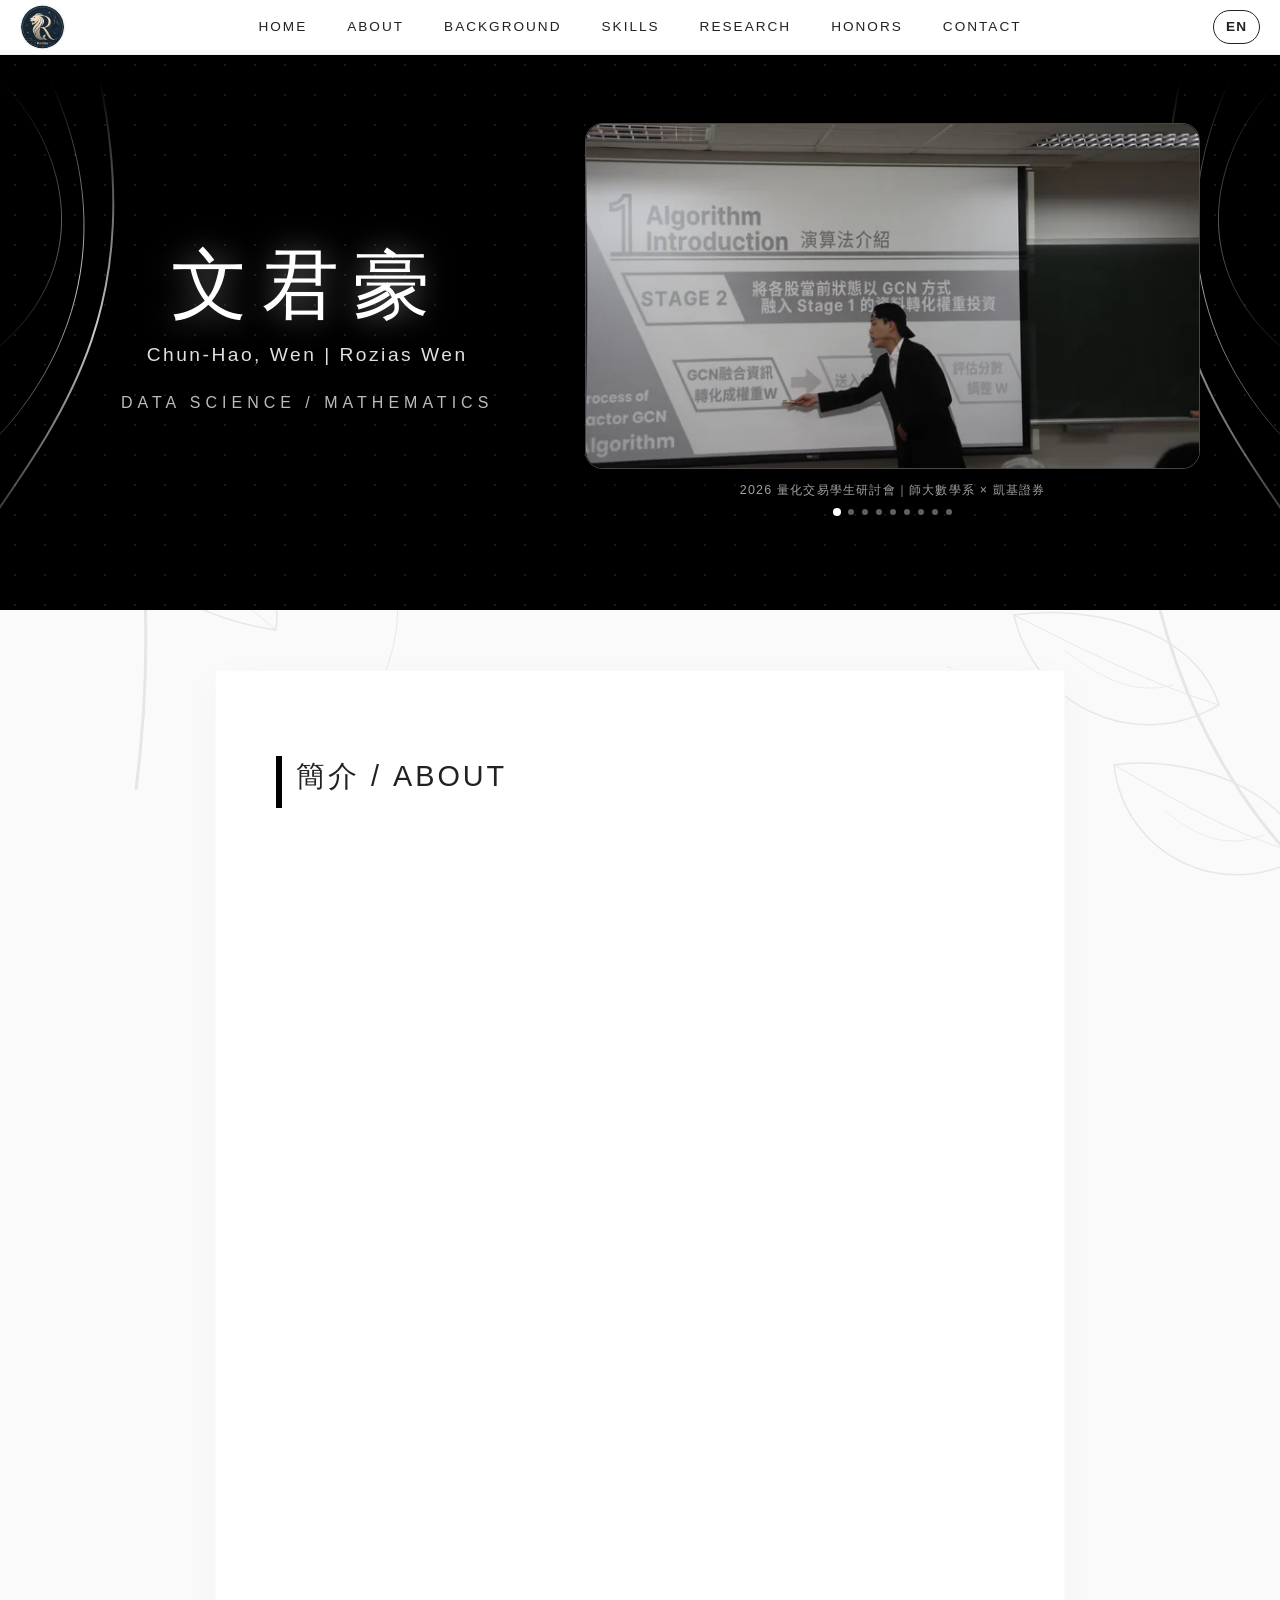
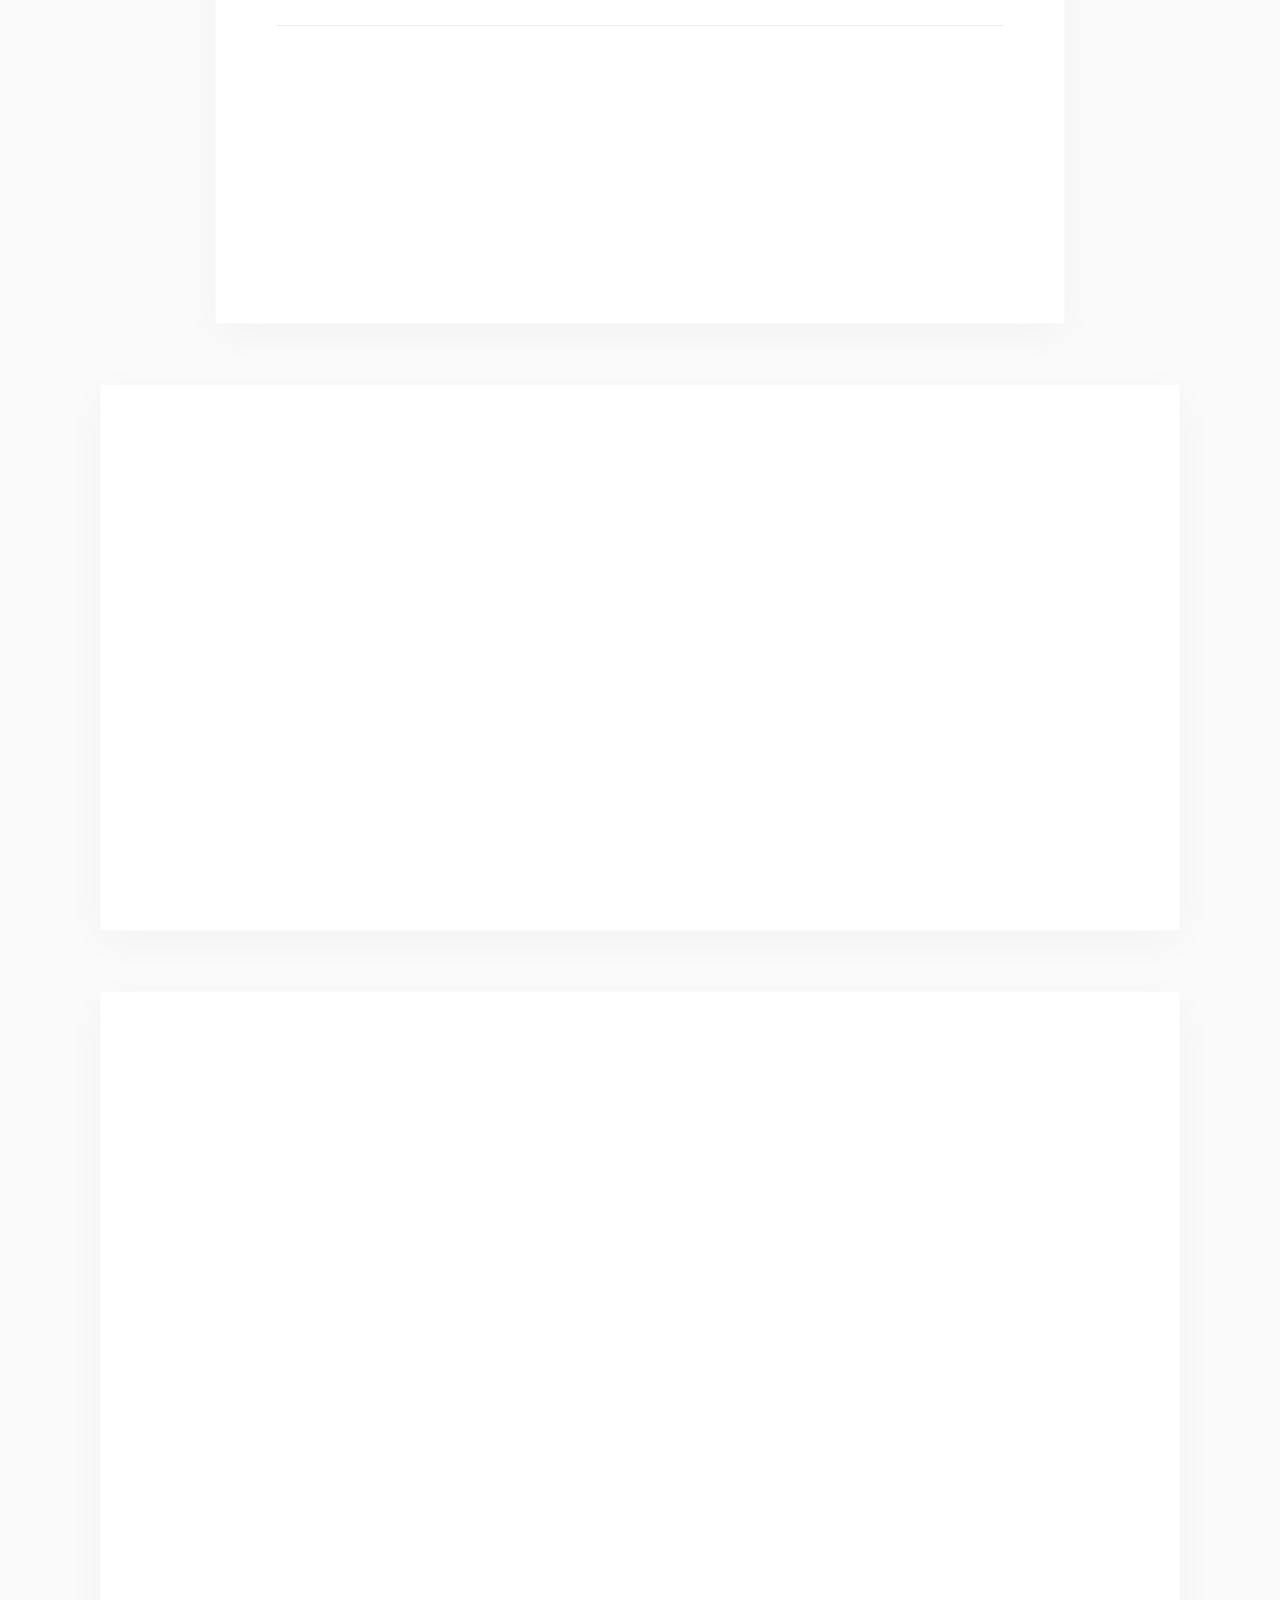
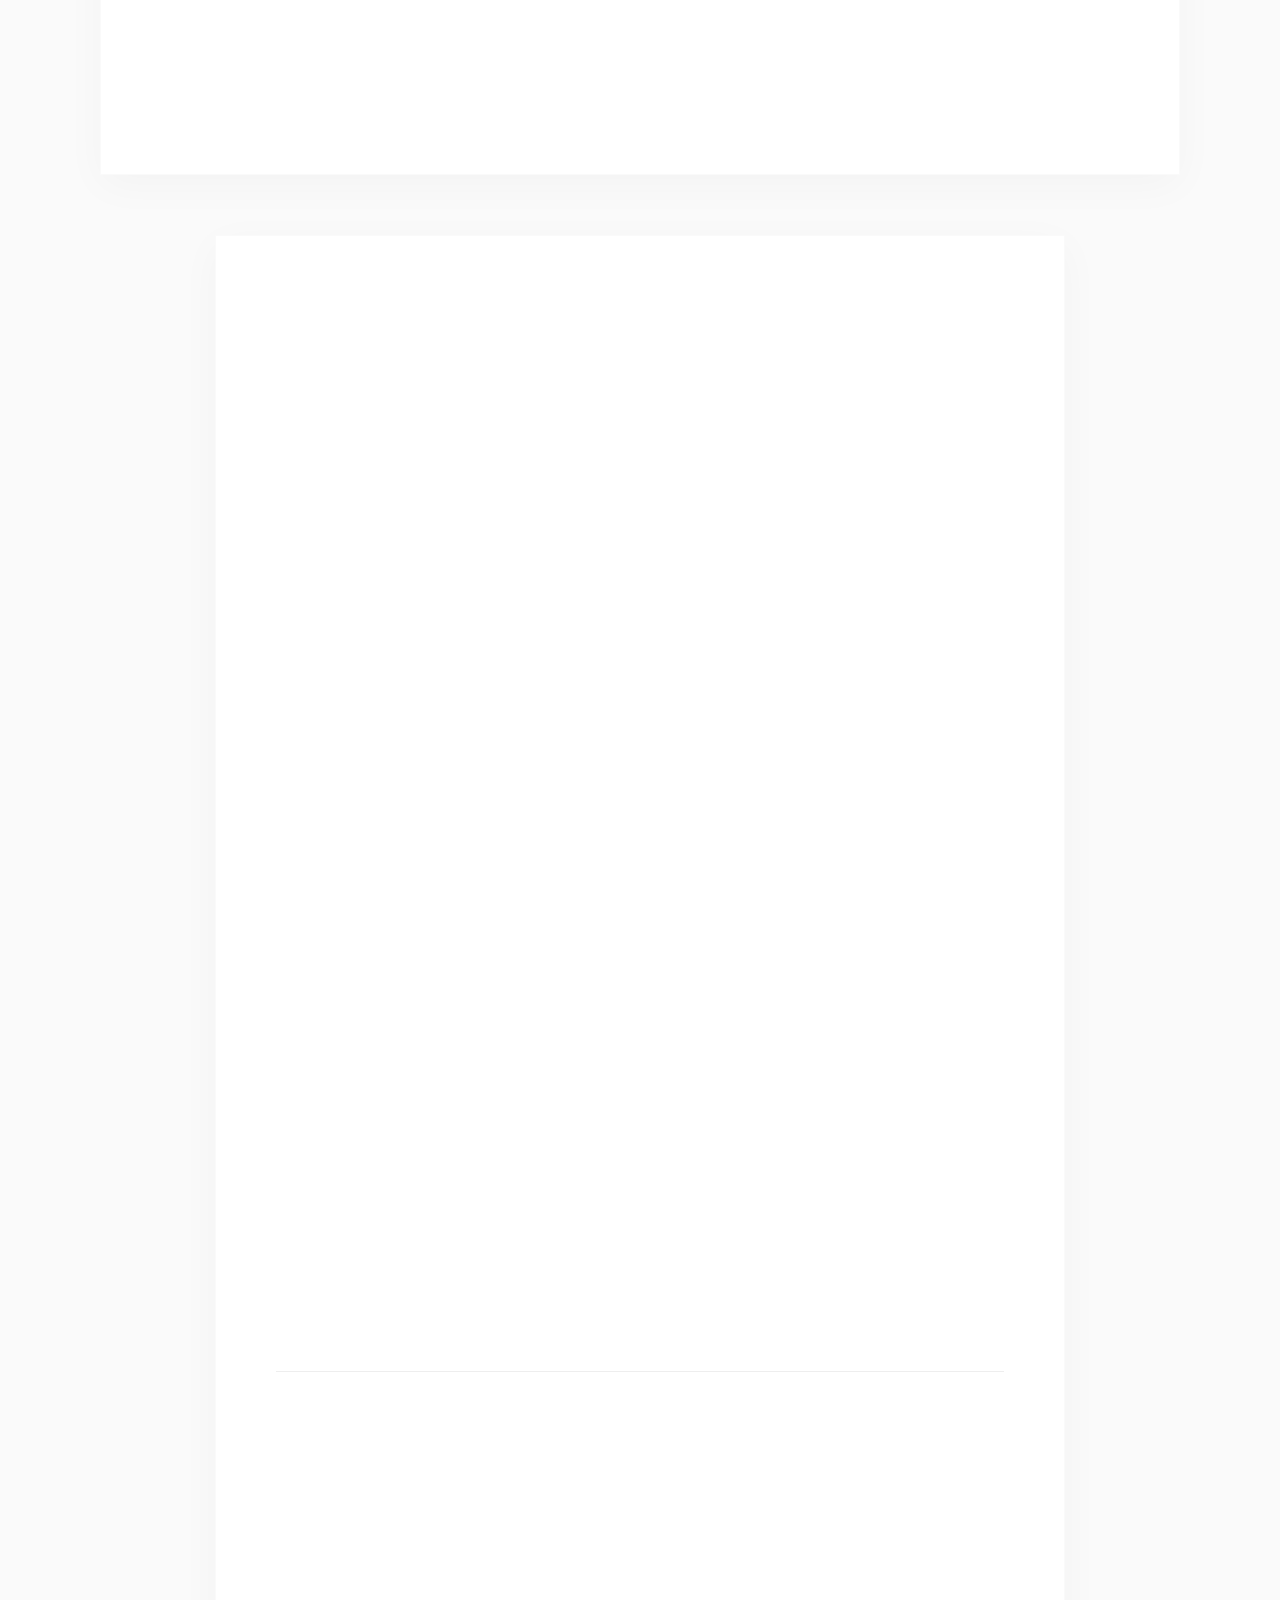
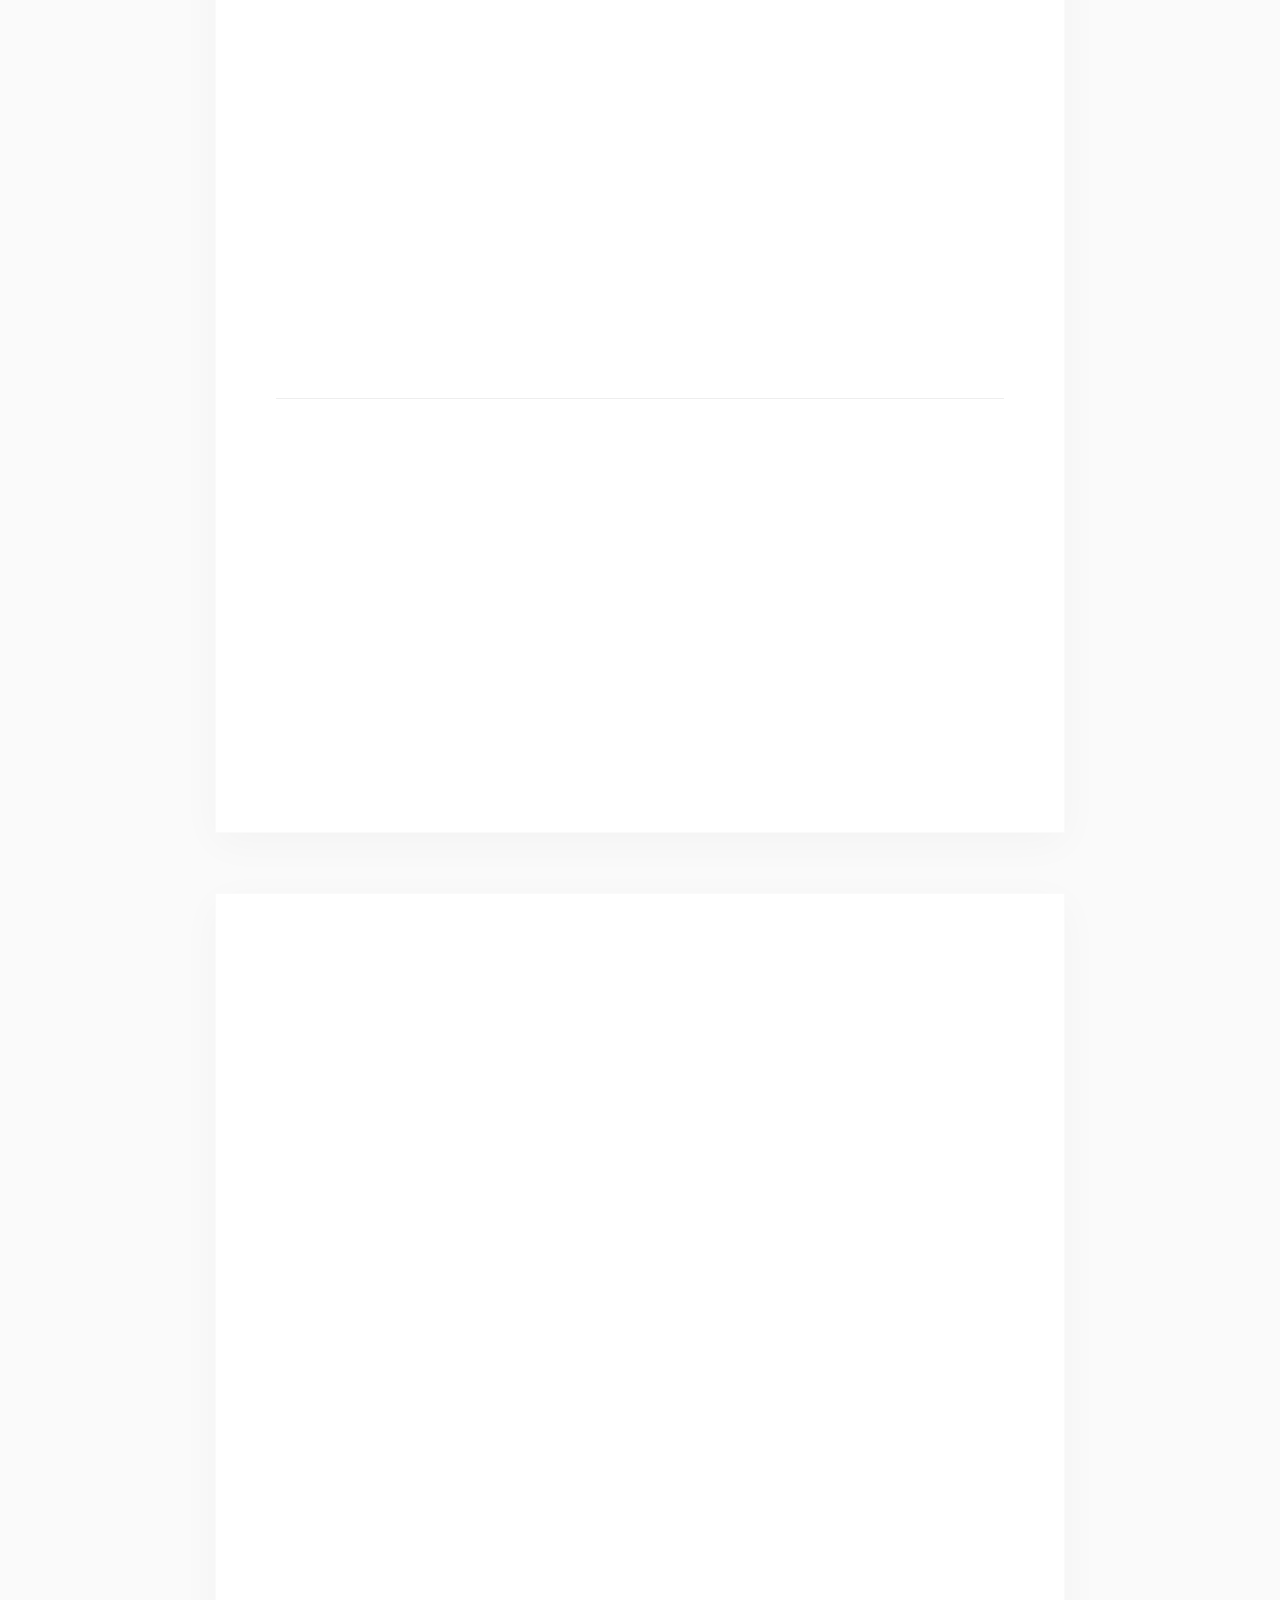
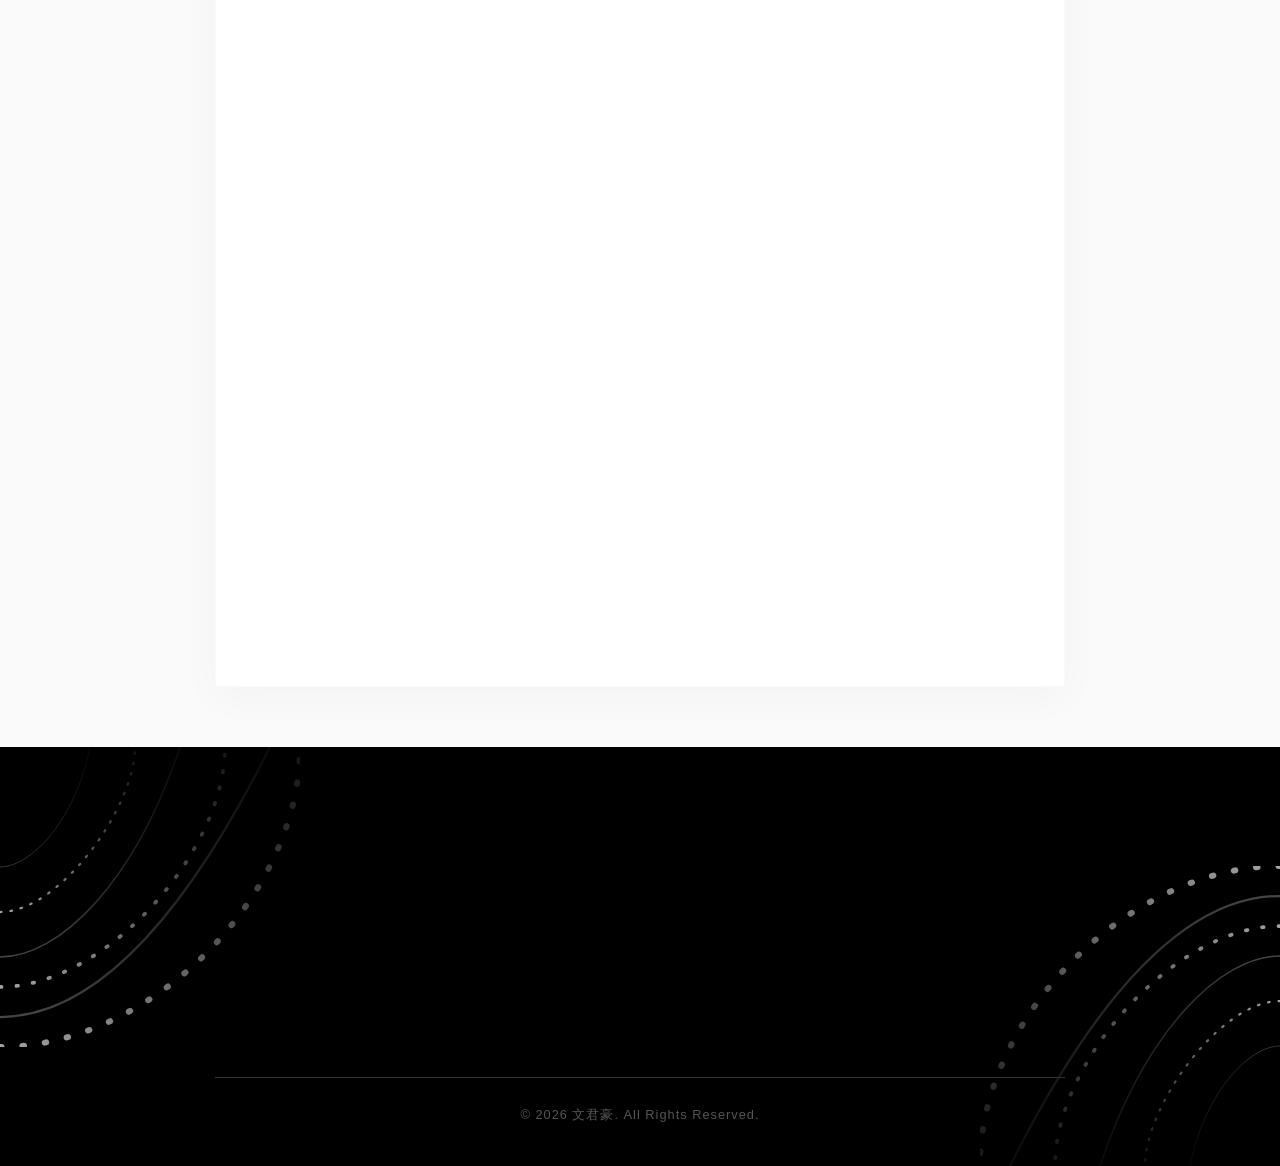
<file: index.html>
<!DOCTYPE html>
<html lang="zh-TW">

<head>
    <meta charset="UTF-8">
    <meta name="viewport" content="width=device-width, initial-scale=1.0">
    <title>Rozias | 個人網站</title>
    <link rel="icon" href="assets/optimized/favicon.png" type="image/png">
    <script src="assets/site.js" defer></script>
    <script src="assets/skills-wall.js" defer></script>
    <link href="https://fonts.googleapis.com/css2?family=Inter:wght@300;400;600;700&family=Klee+One:wght@400;600&family=Noto+Sans+TC:wght@300;400;600;700&display=swap" rel="stylesheet">
    <style>
        /* 全局設定與黑白灰色彩計畫 */
        :root {
            --bg-color: #fafafa;
            --card-bg: #ffffff;
            --text-color: #222222;
            --gray-light: #eeeeee;
            --gray-medium: #888888;
            --black: #000000;
            --font-desktop: "Helvetica Neue", Arial, "PingFang TC", "Heiti TC", "Microsoft JhengHei", sans-serif;
            --font-mobile: "Inter", "Noto Sans TC", -apple-system, BlinkMacSystemFont, "Segoe UI", "PingFang TC", "Microsoft JhengHei", Arial, sans-serif;
        }

        * {
            margin: 0;
            padding: 0;
            box-sizing: border-box;
            font-family: var(--font-desktop);
            scroll-behavior: smooth;
        }

        html {
            -webkit-text-size-adjust: 100%;
            text-size-adjust: 100%;
        }

        body {
            background-color: var(--bg-color);
            color: var(--text-color);
            line-height: 1.8;
            overflow-x: hidden;
        }

        /* --- 導覽列 --- */
        nav {
            position: fixed;
            top: 0;
            width: 100%;
            background-color: rgba(255, 255, 255, 0.98);
            border-bottom: 1px solid var(--gray-light);
            z-index: 1000;
            padding: 15px 20px;
            box-shadow: 0 2px 10px rgba(0,0,0,0.02);
            display: flex;
            align-items: center;
        }


    /* 左側專屬 Icon (Logo) 設定 */
        .nav-logo {
            position: absolute;
            left: 20px;
            top: 50%;
            transform: translateY(-50%);
            display: flex;
            align-items: center;
            z-index: 1001; /* 確保不被遮擋 */
        }

        .nav-logo img {
            height: 45px; /* 控制 Icon 的大小 */
            width: 45px;
            object-fit: cover; /* 確保圖片不變形 */
            border-radius: 50%; /* 如果你想讓方形圖片變成圓形，可以保留這行；如果本來就是透明背景的 Logo，這行可以刪掉 */
            border: 1px solid var(--gray-light); /* 輕微的邊框增加質感，不需要也可刪除 */
            transition: transform 0.3s ease;
        }

        .nav-logo:hover img {
            transform: scale(1.1); /* 滑鼠游標靠近時會微微放大 */
        }

        /* 導覽列連結區塊 (電腦版置中橫排) */
        .nav-links {
            display: flex;
            justify-content: center;
            width: 100%;
        }

        .nav-links a {
            color: var(--text-color);
            text-decoration: none;
            margin: 0 20px;
            font-size: 0.85rem;
            letter-spacing: 2px;
            text-transform: uppercase;
            transition: color 0.3s ease;
        }

        .nav-links a:hover {
            color: var(--gray-medium);
        }

        /* 漢堡按鈕 (電腦版隱藏) */
        .menu-toggle {
            display: none;
            flex-direction: column;
            cursor: pointer;
            padding: 5px;
        }

        .menu-toggle .bar {
            height: 2px;
            width: 20px;
            background-color: var(--text-color);
            margin: 3px 0;
            transition: 0.3s;
        }

        /* 首頁橫幅 (Banner) */
        #home {
            height: 55vh; 
            margin-top: 50px;
            display: flex;
            flex-direction: column;
            justify-content: center;
            align-items: center;
            text-align: center;
            background-color: var(--black);
            max-width: 100%;
            padding: 0 20px;
            position: relative;
            overflow: hidden;
            background-image:radial-gradient(rgba(255,255,255,0.1) 1px, transparent 1px);
            background-repeat: repeat;
            background-size: 30px 30px;
            background-position: 0 0;
        }

        /* 數學幾何流線 */
        .banner-wave {
            position: absolute;
            top: 50%;
            transform: translateY(-50%);
            height: 100%;
            max-height: 500px;
            pointer-events: none;
            z-index: 0;
        }

        .banner-wave-left { left: 0; }
        .banner-wave-right { right: 0; transform: translateY(-50%) scaleX(-1); }

        #home .name-zh {
            font-size: 3.5rem;
            letter-spacing: 16px;
            font-weight: 300;
            margin-bottom: 5px;
            color: #FFFFFF;
            text-shadow: 0 0 30px rgba(255, 255, 255, 0.4);
            z-index: 1;
            margin-right: -16px; 
        }

        #home .name-en {
            font-size: 1.2rem;
            letter-spacing: 5px;
            font-weight: 300;
            color: #E0E0E0;
            margin-bottom: 8px;
            z-index: 1;
        }

        #home .title {
            color: #BBBBBB;
            font-size: 1rem;
            letter-spacing: 6px;
            z-index: 1;
            text-transform: uppercase;
            font-weight: 300;
        }

        /* 內容區塊 (純白卡片設計) */
        .content-box {
            background-color: var(--card-bg);
            padding: 80px 60px;
            max-width: 850px;
            margin: 60px auto; 
            position: relative;
            box-shadow: 0 10px 40px rgba(0,0,0,0.03); 
            border: 1px solid rgba(0,0,0,0.02);
            z-index: 1;
        }

        h2 {
            font-size: 1.8rem;
            font-weight: 400;
            letter-spacing: 3px;
            margin-bottom: 50px;
            position: relative;
            padding-left: 20px;
            display: inline-block;
        }

        h2::before {
            content: '';
            position: absolute;
            left: 0;
            top: 5px;
            width: 6px;
            height: 100%;
            background-color: var(--black);
        }

        .image-placeholder {
            width: 100%;
            height: 350px;
            background-color: #fcfcfc;
            display: flex;
            justify-content: center;
            align-items: center;
            color: var(--gray-medium);
            margin-bottom: 40px;
            border: 1px solid var(--gray-light);
            background-image: repeating-linear-gradient(45deg, transparent, transparent 10px, rgba(0,0,0,0.02) 10px, rgba(0,0,0,0.02) 20px);
        }

        /* 項目列表設計 */
        .list-item {
            margin-bottom: 40px;
            position: relative;
            padding-left: 30px;
        }

        .list-item::before {
            content: '';
            position: absolute;
            left: 0;
            top: 8px;
            width: 10px;
            height: 10px;
            border: 2px solid var(--black);
            border-radius: 50%;
            background-color: var(--card-bg);
        }

        .list-item::after {
            content: '';
            position: absolute;
            left: 4px;
            top: 25px;
            width: 2px;
            height: calc(100% + 15px);
            background-color: var(--gray-light);
        }

        .list-item:last-child::after {
            display: none;
        }

        .list-item h3 {
            font-size: 1.2rem;
            font-weight: 600;
            margin-bottom: 5px;
        }

        .list-item .meta {
            color: var(--gray-medium);
            font-size: 0.85rem;
            letter-spacing: 1px;
            margin-bottom: 15px;
            text-transform: uppercase;
        }

        .research-category + .research-category {
            margin-top: 56px;
            padding-top: 44px;
            border-top: 1px solid var(--gray-light);
        }

        .research-category-title {
            display: flex;
            flex-wrap: wrap;
            align-items: baseline;
            gap: 14px;
            margin: 0 0 28px;
            font-size: 1.05rem;
            font-weight: 600;
            letter-spacing: 2px;
            text-transform: uppercase;
        }

        .research-category-title .secondary-title {
            color: var(--gray-medium);
            font-size: 0.78rem;
            font-weight: 400;
            letter-spacing: 1.5px;
        }

        .research-category .list-item:last-child {
            margin-bottom: 0;
        }

        .research-actions {
            display: flex;
            flex-wrap: wrap;
            align-items: center;
            gap: 22px;
            margin-top: 14px;
        }

        .research-actions .project-link {
            margin-top: 0;
        }

        .research-actions .thesis-placeholder,
        .research-actions .thesis-placeholder:hover {
            appearance: none;
            background: transparent;
            border: 0;
            border-bottom: 1px solid currentColor;
            border-radius: 0;
            padding: 0 0 2px;
            font-family: inherit;
            line-height: inherit;
            letter-spacing: inherit;
            color: #858585;
            opacity: 1;
            cursor: default;
        }

        .research-detail-button {
            appearance: none;
            background: transparent;
            border: 0;
            border-bottom: 1px solid var(--black);
            padding: 0 0 2px;
            display: inline-flex;
            align-items: center;
            gap: 8px;
            cursor: pointer;
            color: var(--text-color);
            font-family: inherit;
            font-size: 0.9rem;
            font-weight: 600;
            letter-spacing: 1px;
            transition: color 0.25s ease, border-color 0.25s ease;
        }

        .research-detail-button::after {
            content: '↓';
            font-size: 0.85rem;
        }

        .research-detail-button[aria-expanded="true"]::after {
            content: '↑';
        }

        .research-detail-button:hover {
            color: var(--gray-medium);
            border-bottom-color: var(--gray-medium);
        }

        .research-detail-button:focus-visible {
            outline: 1px solid var(--black);
            outline-offset: 8px;
        }

        .research-entry-content {
            padding-top: 16px;
        }

        .research-entry-content[hidden] {
            display: none;
        }

        .research-entry-content.is-open {
            animation: reveal-research 0.3s ease-out;
        }

        .research-collaboration {
            margin-top: 7px;
            color: var(--gray-medium);
            font-size: 0.78rem;
            font-weight: 500;
            letter-spacing: 0.7px;
        }

        .research-collaboration a {
            color: inherit;
            text-decoration: underline;
            text-decoration-thickness: 1px;
            text-underline-offset: 3px;
        }

        .research-collaboration a:hover {
            color: var(--text-color);
        }

        .research-note {
            margin-top: 22px;
            padding: 18px 20px;
            border-left: 2px solid var(--black);
            background: #f7f7f7;
        }

        .research-note h4 {
            margin: 0 0 10px;
            font-size: 0.82rem;
            font-weight: 700;
            letter-spacing: 1.4px;
            text-transform: uppercase;
        }

        .research-note p + p {
            margin-top: 10px;
        }

        .research-note-gallery {
            display: grid;
            grid-template-columns: repeat(2, minmax(0, 1fr));
            gap: 14px;
            margin-top: 18px;
        }

        .research-note-gallery figure {
            margin: 0;
        }

        .research-note-gallery img {
            display: block;
            width: 100%;
            height: auto;
            aspect-ratio: 16 / 9;
            object-fit: cover;
            border-radius: 8px;
        }

        .research-note-gallery figcaption {
            margin-top: 7px;
            color: var(--gray-medium);
            font-size: 0.72rem;
            line-height: 1.5;
            letter-spacing: 0.4px;
        }

        .honor-links {
            display: flex;
            flex-wrap: wrap;
            gap: 18px;
        }

        @keyframes reveal-research {
            from {
                opacity: 0;
                transform: translateY(-6px);
            }
            to {
                opacity: 1;
                transform: translateY(0);
            }
        }

        .research-progress {
            --current-progress: 0%;
            margin: 22px 0 12px;
            padding: 14px 0 8px;
        }

        .progress-track {
            height: 16px;
            margin: 0 5px;
            position: relative;
        }

        .progress-track::before,
        .progress-fill {
            content: '';
            position: absolute;
            left: 0;
            right: 0;
            top: 7px;
            height: 2px;
        }

        .progress-track::before {
            background-color: var(--gray-light);
        }

        .progress-fill {
            right: auto;
            width: var(--current-progress);
            background-color: var(--black);
        }

        .progress-dot {
            appearance: none;
            position: absolute;
            top: 2px;
            width: 12px;
            height: 12px;
            padding: 0;
            border: 2px solid var(--black);
            border-radius: 50%;
            background-color: var(--card-bg);
            transform: translateX(-50%);
            cursor: pointer;
            font: inherit;
        }

        .progress-dot::after {
            content: attr(data-tooltip);
            position: absolute;
            left: 50%;
            bottom: calc(100% + 12px);
            width: max-content;
            max-width: min(230px, calc(100vw - 56px));
            padding: 9px 11px;
            background-color: var(--black);
            color: #ffffff;
            font-size: 0.72rem;
            font-weight: 400;
            letter-spacing: 0.3px;
            line-height: 1.5;
            text-align: left;
            white-space: normal;
            opacity: 0;
            visibility: hidden;
            pointer-events: none;
            transform: translate(-50%, 4px);
            transition: opacity 0.2s ease, transform 0.2s ease, visibility 0.2s ease;
            z-index: 20;
        }

        .progress-dot:hover,
        .progress-dot:focus-visible {
            z-index: 20;
        }

        .progress-dot:hover::after,
        .progress-dot:focus-visible::after {
            opacity: 1;
            visibility: visible;
            transform: translate(-50%, 0);
        }

        .progress-dot:focus-visible {
            outline: 1px solid var(--black);
            outline-offset: 6px;
        }

        .progress-dot.start {
            left: 0;
            transform: none;
            background-color: var(--black);
        }

        .progress-dot.start::after {
            left: 0;
            transform: translate(0, 4px);
        }

        .progress-dot.start:hover::after,
        .progress-dot.start:focus-visible::after {
            transform: translate(0, 0);
        }

        .progress-dot.milestone {
            left: var(--step-position);
            background-color: var(--black);
        }

        .progress-dot.future {
            left: var(--step-position);
        }

        .progress-dot.current {
            left: var(--current-progress);
            width: 16px;
            height: 16px;
            top: 0;
            background-color: var(--black);
            box-shadow: 0 0 0 4px var(--card-bg), 0 0 0 5px var(--black);
        }

        .progress-dot.current::before {
            content: '';
            position: absolute;
            inset: -5px;
            box-sizing: border-box;
            border: 1.5px solid var(--black);
            border-radius: 50%;
            pointer-events: none;
            animation: progress-current-ripple 1.35s ease-out infinite;
        }

        @keyframes progress-current-ripple {
            0% { transform: scale(1); opacity: 0.9; }
            100% { transform: scale(2.2); opacity: 0; }
        }

        .progress-dot.end {
            right: 0;
            transform: none;
        }

        .progress-dot.end::after {
            left: auto;
            right: 0;
            transform: translate(0, 4px);
        }

        .progress-dot.end:hover::after,
        .progress-dot.end:focus-visible::after {
            transform: translate(0, 0);
        }

        .progress-scale {
            position: relative;
            min-height: 66px;
            margin: 8px 5px 0;
            color: var(--gray-medium);
            font-size: 0.78rem;
            letter-spacing: 0.5px;
        }

        .progress-scale span {
            position: absolute;
            top: 0;
            width: 18%;
            display: flex;
            flex-direction: column;
            align-items: center;
            text-align: center;
            line-height: 1.25;
        }

        .progress-scale .start {
            left: 0;
            align-items: flex-start;
            text-align: left;
        }

        .progress-scale .milestone {
            left: var(--step-position);
            transform: translateX(-50%);
        }

        .progress-scale .current {
            left: var(--current-progress);
            transform: translateX(-50%);
            color: var(--black);
            font-weight: 600;
        }

        .progress-scale .end {
            right: 0;
            align-items: flex-end;
            text-align: right;
        }

        .progress-scale strong {
            color: var(--black);
            font-size: 0.82rem;
            font-weight: 600;
        }

        .progress-scale small {
            margin-top: 6px;
            font-size: 0.68rem;
            font-weight: 400;
            letter-spacing: 0.2px;
            line-height: 1.4;
        }

        .progress-scale.six-step {
            min-height: 80px;
        }

        .progress-scale.six-step span {
            width: 15%;
        }

        .progress-scale.five-step {
            min-height: 48px;
        }

        .progress-scale.five-step small {
            margin-top: 0;
        }

        @media (max-width: 600px) {
            .progress-dot.current::after {
                left: auto;
                right: -10px;
                transform: translate(0, 4px);
            }

            .progress-dot.current:hover::after,
            .progress-dot.current:focus-visible::after {
                transform: translate(0, 0);
            }
        }

        .research-empty {
            margin: 0;
            padding-left: 30px;
            color: var(--gray-medium);
            font-size: 0.95rem;
            letter-spacing: 1px;
            position: relative;
        }

        .research-empty::before {
            content: '—';
            position: absolute;
            left: 0;
            color: var(--black);
        }

        .planned-project {
            color: #777777;
        }

        .planned-project::before {
            border-color: #a8a8a8;
            background-color: #f3f3f3;
        }

        .planned-project h3,
        .planned-project p {
            color: inherit;
        }

        .planned-project-heading {
            display: flex;
            flex-wrap: wrap;
            align-items: center;
            gap: 10px;
            margin-bottom: 8px;
        }

        .planned-project-heading h3 {
            margin-bottom: 0;
        }

        .preparing-badge {
            display: inline-flex;
            align-items: center;
            min-height: 24px;
            padding: 3px 9px;
            border: 1px solid #bdbdbd;
            border-radius: 999px;
            background: #f3f3f3;
            color: #777777;
            font-size: 0.66rem;
            font-weight: 600;
            letter-spacing: 0.8px;
            line-height: 1;
            white-space: nowrap;
        }

        /* 頁尾 */
        footer {
            background-color: var(--black);
            color: var(--gray-medium);
            padding: 70px 20px 40px;
            font-size: 1.1rem;
            letter-spacing: 1px;
            margin-top: 50px;
            position: relative;
            z-index: 1;
            overflow: hidden;
        }

        .footer-corner-bg {
            position: absolute;
            z-index: -1;
            pointer-events: none;
            width: 300px;
            height: 300px;
            opacity: 0.8;
        }

        .footer-corner-top-left {
            top: 0;
            left: 0;
            transform: rotate(0deg); 
        }

        .footer-corner-bottom-right {
            bottom: 0;
            right: 0;
            transform: rotate(180deg); 
        }

        .footer-content {
            max-width: 850px;
            margin: 0 auto;
        }

        .footer-info {
            display: flex;
            justify-content: center;
            align-items: center;
            gap: 80px;
            margin-bottom: 40px;
            flex-wrap: wrap; 
        }

        .contact-details {
            text-align: left;
        }

        .contact-details p {
            margin-bottom: 8px;
            font-size: 1.1rem;
        }

        .social-links {
            margin: 20px 0 0 0;
            display: flex;
            align-items: center;
            gap: 15px;
        }

        .social-links a {
            color: var(--gray-light);
            text-decoration: none;
            text-transform: uppercase;
            font-size: 1.1rem;
            letter-spacing: 2px;
            transition: color 0.3s ease;
        }

        .social-links a:hover {
            color: #ffffff;
        }

        .social-links .divider {
            color: #444444;
            font-size: 1.1rem;
        }

        .qr-box {
            background-color: #ffffff;
            padding: 10px;
            border-radius: 8px;
            box-shadow: 0 5px 20px rgba(0,0,0,0.5);
            transition: transform 0.4s ease;
        }

        .qr-box img {
            width: 200px;
            height: 200px;
            display: block;
        }

        .qr-box:hover {
            transform: scale(1.05);
        }

        .copyright {
            text-align: center;
            font-size: 0.8rem;
            color: #555555;
            border-top: 1px solid #333333;
            padding-top: 25px;
            margin-top: 20px;
        }

        /* --- About --- */
        .about-profile {
            padding: 4px 0 34px;
            border-bottom: 1px solid var(--gray-light);
        }

        .about-name {
            margin: 0;
            font-size: clamp(2.1rem, 5vw, 3rem);
            font-weight: 400;
            line-height: 1.25;
            letter-spacing: 0.12em;
        }

        .about-name-row {
            display: flex;
            align-items: center;
            justify-content: flex-start;
            gap: 14px;
            flex-wrap: wrap;
        }

        .about-profile-header {
            display: grid;
            grid-template-columns: minmax(0, 1fr) minmax(170px, 220px);
            gap: clamp(28px, 5vw, 56px);
            align-items: start;
        }

        .about-photo-reserve {
            min-height: 215px;
        }

        .about-name-en {
            margin: 10px 0 0;
            color: #555555;
            font-size: 1rem;
            letter-spacing: 1.6px;
        }

        .about-academic-meta {
            margin: 22px 0 0;
            color: #444444;
            font-size: 0.98rem;
            letter-spacing: 0.7px;
        }

        .about-degree-meta {
            margin: 5px 0 0;
            color: #444444;
            font-size: 0.98rem;
            letter-spacing: 0.7px;
        }

        .about-subjects {
            margin: 18px 0 0;
            color: var(--gray-medium);
            font-size: 0.82rem;
            line-height: 1.75;
            letter-spacing: 0.8px;
        }

        .about-contact-link {
            margin-top: 0;
        }

        .about-introduction {
            margin: 30px 0 10px;
        }

        .about-introduction.handwriting {
            font-family: "Klee One", cursive, sans-serif;
            font-size: 1.08rem;
            line-height: 2;
            letter-spacing: 1px;
        }

        .about-introduction p {
            margin: 0 0 14px;
        }

        .about-disclosures {
            border-top: 1px solid var(--gray-light);
        }

        .about-disclosure {
            border-bottom: 1px solid var(--gray-light);
        }

        .about-disclosure summary {
            list-style: none;
            display: flex;
            align-items: center;
            justify-content: space-between;
            gap: 24px;
            padding: 22px 0;
            cursor: pointer;
        }

        .about-disclosure summary::-webkit-details-marker {
            display: none;
        }

        .about-disclosure summary:focus-visible {
            outline: 2px solid var(--black);
            outline-offset: 5px;
        }

        .about-disclosure-title {
            font-size: 1.14rem;
            font-weight: 600;
            line-height: 1.5;
            letter-spacing: 0.7px;
        }

        .about-disclosure-action {
            flex: 0 0 auto;
            color: var(--gray-medium);
            font-size: 0.78rem;
            letter-spacing: 1px;
            text-transform: uppercase;
            transition: color 0.25s ease;
        }

        .about-disclosure:hover .about-disclosure-action,
        .about-disclosure[open] .about-disclosure-action {
            color: var(--black);
        }

        .about-disclosure-body {
            padding: 0 0 28px;
        }

        .about-disclosure-body p {
            margin: 0;
        }

        .about-disclosure-body p + p {
            margin-top: 16px;
        }

        .about-empty {
            min-height: 2px;
        }

        .handwriting {
            font-family: "Klee One", cursive, sans-serif;
            font-size: 1.15rem;
            line-height: 2;
            color: #333333;
            letter-spacing: 1px;
        }

        .project-link {
            display: inline-block;
            margin-top: 10px;
            font-size: 0.9rem;
            font-weight: 600;
            color: var(--text-color);
            text-decoration: none;
            border-bottom: 1px solid var(--black);
            padding-bottom: 2px;
            transition: color 0.3s ease, border-color 0.3s ease;
        }

        .project-link:hover {
            color: var(--gray-medium);
            border-bottom-color: var(--gray-medium);
        }

        .simulation-placeholder {
            padding: 0 0 2px;
            cursor: pointer;
        }

        .simulation-placeholder:hover {
            color: var(--gray-medium);
            border-bottom-color: var(--gray-medium);
        }

        .fade-in {
            opacity: 0;
            transform: translateY(30px);
            transition: opacity 0.8s ease-out, transform 0.8s ease-out;
        }

        .fade-in.appear {
            opacity: 1;
            transform: translateY(0);
        }

        /* 手繪感植物線條背景 */
        .organic-bg {
            position: fixed;
            z-index: -2;
            opacity: 0.08;
            pointer-events: none;
        }
        
        .organic-top-left {
            top: 10%;
            left: -5%;
            width: 45vw;
            max-width: 500px;
        }

        .organic-bottom-right {
            bottom: -5%;
            right: -5%;
            width: 45vw;
            max-width: 500px;
            transform: rotate(180deg);
        }
        
        /* --- 語言切換按鈕 --- */
        /* 使用絕對定位靠右，這樣不會影響到中間選單的完美置中 */
        .lang-switch {
            position: absolute;
            right: 20px;
            color: var(--text-color);
            text-decoration: none;
            font-size: 0.85rem;
            font-weight: 600;
            letter-spacing: 1px;
            border: 1px solid var(--text-color);
            padding: 4px 12px;
            border-radius: 20px; /* 膠囊形狀 */
            transition: all 0.3s ease;
        }

        .lang-switch:hover {
            background-color: var(--black);
            color: #ffffff;
            border-color: var(--black);
        }

        /* --- 手機與平板版專屬設定 --- */
        @media (max-width: 768px) {
            nav {
                justify-content: flex-end; 
            }

            .menu-toggle {
                display: flex; 
            }

            .nav-links {
                display: none; 
                flex-direction: column;
                position: absolute;
                top: 100%;
                left: 0;
                width: 100%;
                background-color: rgba(255, 255, 255, 0.98);
                border-bottom: 1px solid var(--gray-light);
                text-align: center;
                padding: 10px 0;
                box-shadow: 0 5px 10px rgba(0,0,0,0.05);
            }

            .nav-links.active {
                display: flex;
            }

            .nav-links a {
                margin: 15px 0; 
            }

            /* 手機版語言按鈕：取消絕對定位，與漢堡按鈕並排靠右 */
            .lang-switch {
                position: relative;
                right: auto;
                margin-right: 20px; /* 跟右邊的漢堡按鈕拉開一點呼吸空間 */
            }
            
            .content-box {
                margin: 40px 20px;  
                padding: 40px 25px; 
            }

            .organic-top-left, .organic-bottom-right {
                width: 70vw; 
            }


            #home .name-zh {
                font-size: 2.5rem;   
                letter-spacing: 10px;
                margin-right: -10px;
            }
            
            #home .name-en {
                font-size: 0.95rem;  
            }
            
            #home {
                margin-top: 50px;
                height: 65vh; 
            }

            .footer-info {
                flex-direction: column;
                text-align: center;
                gap: 35px;
            }
            .contact-details {
                text-align: center;
            }
            .social-links {
                justify-content: center;
            }
        }

        /* 首頁姓名與照片輪播 */
        #home {
            height: auto;
            min-height: 560px;
            padding: 48px clamp(24px, 5vw, 72px);
            align-items: stretch;
            text-align: center;
        }
        .hero-layout {
            width: 100%;
            max-width: 1120px;
            margin: 0 auto;
            display: grid;
            grid-template-columns: minmax(340px, 0.85fr) minmax(520px, 1.15fr);
            align-items: center;
            gap: clamp(42px, 4vw, 58px);
            position: relative;
            z-index: 2;
        }
        .hero-intro {
            display: flex;
            flex-direction: column;
            align-items: center;
            text-align: center;
            min-width: 0;
        }
        #home .name-zh {
            margin: 0 0 12px;
            font-size: clamp(3.5rem, 6vw, 5.5rem);
            letter-spacing: 14px;
            line-height: 1.1;
        }
        #home .name-en {
            margin: 0 0 18px;
            font-size: clamp(1rem, 1.5vw, 1.25rem);
            letter-spacing: 2.5px;
            line-height: 1.7;
        }
        #home .title {
            margin: 0;
            letter-spacing: 5px;
        }
        .hero-media {
            width: 100%;
            position: relative;
            isolation: isolate;
        }
        .hero-frame {
            width: 100%;
            aspect-ratio: 16 / 9;
            position: relative;
            overflow: hidden;
            isolation: isolate;
            background: #000000;
            border: 1px solid rgba(255, 255, 255, 0.28);
            border-radius: 18px;
            box-shadow: 0 24px 60px rgba(0, 0, 0, 0.42), 0 0 0 1px rgba(255, 255, 255, 0.05) inset;
        }
        .hero-slideshow {
            position: absolute;
            inset: 0;
            z-index: 0;
            opacity: 1;
            transition: opacity 0.5s ease;
            background: #000000;
        }
        .hero-slide {
            position: absolute;
            inset: 0;
            display: grid;
            place-items: center;
            opacity: 0;
            transition: opacity 0.8s ease;
            background: #000000;
        }
        .hero-slide.active { opacity: 1; }
        .hero-slide img {
            width: 100%;
            height: 100%;
            object-fit: contain;
            background: #000000;
        }
        .hero-caption {
            display: none;
        }
        .hero-meta {
            min-height: 68px;
            padding: 12px 12px 0;
            display: flex;
            flex-direction: column;
            align-items: center;
            justify-content: flex-start;
            gap: 9px;
        }
        #home:not(.has-banner-images) .hero-meta { visibility: hidden; }
        .hero-caption-display {
            min-height: 1.5em;
            margin: 0;
            color: rgba(255, 255, 255, 0.82);
            font-size: 0.78rem;
            line-height: 1.5;
            letter-spacing: 1.2px;
            text-align: center;
            white-space: pre-line;
        }
        .banner-wave { z-index: 1; }
        .hero-dots {
            display: flex;
            align-items: center;
            gap: 8px;
        }
        .hero-dot {
            appearance: none;
            width: 6px;
            height: 6px;
            padding: 0;
            border: 0;
            border-radius: 50%;
            background: rgba(255, 255, 255, 0.42);
            cursor: pointer;
            transition: transform 0.35s ease, background 0.35s ease;
        }
        .hero-dot.active {
            background: #ffffff;
            transform: scale(1.35);
        }
        .hero-dot:hover { background: rgba(255, 255, 255, 0.78); }
        .hero-dot:focus-visible {
            outline: 1px solid rgba(255, 255, 255, 0.92);
            outline-offset: 4px;
        }
        @media (max-width: 900px) {
            #home {
                min-height: 0;
                padding: 48px 24px 56px;
            }
            .hero-layout {
                grid-template-columns: 1fr;
                gap: 30px;
            }
            .hero-intro {
                align-items: center;
                text-align: center;
            }
            #home .name-zh {
                font-size: clamp(3rem, 12vw, 4.5rem);
                letter-spacing: 12px;
                margin-right: -12px;
            }
            #home .name-en {
                font-size: 0.95rem;
                letter-spacing: 1.8px;
            }
            .hero-media {
                max-width: 760px;
                margin: 0 auto;
            }
            .hero-meta { min-height: 72px; }
        }
        @media (max-width: 600px) {
            * {
                font-family: var(--font-mobile);
            }
            body {
                line-height: 1.7;
                font-synthesis: none;
            }
            h2 {
                font-size: 1.5rem;
                letter-spacing: 1.4px;
            }
            .handwriting {
                font-family: var(--font-mobile);
                font-size: 1rem;
                line-height: 1.85;
                letter-spacing: 0;
            }
            .about-name {
                font-size: 2rem;
                letter-spacing: 0.08em;
            }
            .about-name-row {
                align-items: flex-start;
                gap: 12px;
            }
            .about-profile-header {
                grid-template-columns: 1fr;
            }
            .about-photo-reserve {
                display: none;
            }
            .about-name-en,
            .about-academic-meta,
            .about-degree-meta,
            .about-subjects {
                letter-spacing: 0.35px;
            }
            .about-introduction {
                margin-top: 26px;
            }
            .about-introduction.handwriting {
                font-family: var(--font-mobile);
                font-size: 0.98rem;
                line-height: 1.68;
                letter-spacing: 0;
            }
            .about-introduction p {
                margin-bottom: 14px;
            }
            .about-disclosure summary {
                gap: 14px;
                padding: 19px 0;
            }
            .about-disclosure-title {
                font-size: 1.02rem;
                letter-spacing: 0.35px;
            }
            .about-disclosure-action {
                letter-spacing: 0.35px;
            }
            .list-item h3 {
                font-size: 1.08rem;
                line-height: 1.55;
            }
            .list-item .meta,
            .research-category-title,
            .research-category-title .secondary-title,
            .research-detail-button,
            .project-link {
                letter-spacing: 0.4px;
            }
            .progress-scale,
            .progress-scale small {
                letter-spacing: 0;
            }
            #home .name-zh {
                font-size: clamp(2.65rem, 13vw, 3.35rem);
                letter-spacing: 8px;
                margin-right: -8px;
            }
            #home .name-en {
                letter-spacing: 1.2px;
            }
            #home .title {
                font-size: 0.88rem;
                letter-spacing: 2.8px;
            }
            .hero-caption-display {
                letter-spacing: 0.4px;
            }
            .research-collaboration {
                letter-spacing: 0.2px;
            }
            .research-note {
                padding: 16px;
            }
            .research-note-gallery {
                grid-template-columns: 1fr;
            }
        }
        @media (prefers-reduced-motion: reduce) {
            .hero-slideshow, .hero-slide, .hero-dot { transition: none; }
            .research-entry-content.is-open { animation: none; }
            .progress-dot::after { transition: none; }
            .progress-dot.current::before { animation: none; }
            .progress-dot.current::before { display: none; }
        }
    </style>
    <link rel="stylesheet" href="assets/profile.css">
</head>

<body>

    <svg class="organic-bg organic-top-left" viewBox="0 0 500 700" fill="none" stroke="#000000" xmlns="http://www.w3.org/2000/svg">
        <path d="M-50,0 C100,100 250,300 200,700" stroke-width="3" stroke-linecap="round"/>
        <path d="M40,90 C120,40 220,90 230,180 C160,190 60,160 40,90 Z" stroke-width="1.5"/>
        <path d="M40,90 C110,110 160,140 230,180" stroke-width="1"/> 
        <path d="M80,110 C120,95 150,110 180,135" stroke-width="0.8"/>
        <path d="M125,240 C210,190 310,240 330,330 C260,340 150,320 125,240 Z" stroke-width="1.5"/>
        <path d="M125,240 C190,260 250,290 330,330" stroke-width="1"/>
        <path d="M170,260 C210,250 240,265 280,295" stroke-width="0.8"/>
        <path d="M185,420 C270,390 350,450 340,540 C270,530 180,490 185,420 Z" stroke-width="1.5"/>
        <path d="M185,420 C240,450 280,490 340,540" stroke-width="1"/>
        <path d="M280,100 C350,150 320,250 400,280" stroke-width="1" stroke-dasharray="4 4"/>
        <path d="M380,450 C450,420 480,500 450,580" stroke-width="1"/>
    </svg>

    <svg class="organic-bg organic-bottom-right" viewBox="0 0 500 700" fill="none" stroke="#000000" xmlns="http://www.w3.org/2000/svg">
        <path d="M-50,0 C100,100 250,300 200,700" stroke-width="3" stroke-linecap="round"/>
        <path d="M40,90 C120,40 220,90 230,180 C160,190 60,160 40,90 Z" stroke-width="1.5"/>
        <path d="M40,90 C110,110 160,140 230,180" stroke-width="1"/>
        <path d="M80,110 C120,95 150,110 180,135" stroke-width="0.8"/>
        <path d="M125,240 C210,190 310,240 330,330 C260,340 150,320 125,240 Z" stroke-width="1.5"/>
        <path d="M125,240 C190,260 250,290 330,330" stroke-width="1"/>
        <path d="M170,260 C210,250 240,265 280,295" stroke-width="0.8"/>
        <path d="M185,420 C270,390 350,450 340,540 C270,530 180,490 185,420 Z" stroke-width="1.5"/>
        <path d="M185,420 C240,450 280,490 340,540" stroke-width="1"/>
        <path d="M280,100 C350,150 320,250 400,280" stroke-width="1" stroke-dasharray="4 4"/>
    </svg>

    <nav>
        <a href="#" class="nav-logo">
            <img src="assets/optimized/icon.webp" alt="Rozias Icon" width="512" height="512" decoding="async">
        </a>

        <div class="nav-links" id="nav-links">
            <a href="#">Home</a>
            <a href="#about">About</a>
            <a href="#background">Background</a>
            <a href="#skills">Skills</a>
            <a href="#research">Research</a>
            <a href="#honors">Honors</a>
            <a href="#contact">Contact</a>
        </div>

        <a href="index_en.html" class="lang-switch">EN</a>

        <div class="menu-toggle" id="mobile-menu">
            <span class="bar"></span>
            <span class="bar"></span>
            <span class="bar"></span>
        </div>
    </nav>

    <section id="home" aria-label="首頁橫幅">
        <svg class="banner-wave banner-wave-left" viewBox="0 0 200 500" fill="none" xmlns="http://www.w3.org/2000/svg">
            <defs>
                <linearGradient id="sharpGrad" x1="0%" y1="100%" x2="0%" y2="0%">
                    <stop offset="0%" stop-color="#FFFFFF" stop-opacity="0" />
                    <stop offset="50%" stop-color="#FFFFFF" stop-opacity="0.8" />
                    <stop offset="100%" stop-color="#FFFFFF" stop-opacity="0" />
                </linearGradient>
            </defs>
            <path d="M-50,500 C50,350 150,250 100,0" stroke="url(#sharpGrad)" stroke-width="2" stroke-linecap="round"/>
            <path d="M-50,400 C80,300 120,150 50,0" stroke="url(#sharpGrad)" stroke-width="1" stroke-linecap="round"/>
            <path d="M-50,300 C100,220 80,80 0,0" stroke="url(#sharpGrad)" stroke-width="0.5" stroke-linecap="round"/>
        </svg>

        <svg class="banner-wave banner-wave-right" viewBox="0 0 200 500" fill="none" xmlns="http://www.w3.org/2000/svg">
            <path d="M-50,500 C50,350 150,250 100,0" stroke="url(#sharpGrad)" stroke-width="2" stroke-linecap="round"/>
            <path d="M-50,400 C80,300 120,150 50,0" stroke="url(#sharpGrad)" stroke-width="1" stroke-linecap="round"/>
            <path d="M-50,300 C100,220 80,80 0,0" stroke="url(#sharpGrad)" stroke-width="0.5" stroke-linecap="round"/>
        </svg>

        <div class="hero-layout">
            <div class="hero-intro">
                <h1 class="fade-in name-zh">文君豪</h1>
                <div class="fade-in name-en">Chun-Hao, Wen | Rozias Wen</div>
                <p class="fade-in title">Data Science / Mathematics</p>
            </div>

            <div class="hero-media" aria-label="研究與活動照片自動輪播">
                <div class="hero-frame">
                    <div class="hero-slideshow" data-banner-carousel aria-live="off">
                        <figure class="hero-slide active"><img src="assets/optimized/banner-00.webp" alt="於科學計算學生研討會進行量化程式交易研究發表" fetchpriority="high" width="1280" height="720" decoding="async" srcset="assets/optimized/banner-00-640.webp 640w, assets/optimized/banner-00.webp 1280w" sizes="(max-width: 900px) calc(100vw - 48px), 620px"><figcaption class="hero-caption">2026 量化交易學生研討會｜師大數學系 × 凱基證券</figcaption></figure>
                        <figure class="hero-slide"><img data-src="assets/optimized/banner-01.webp" alt="於 2026 ICOML 進行研究海報發表" loading="lazy" width="1280" height="720" decoding="async" data-srcset="assets/optimized/banner-01-640.webp 640w, assets/optimized/banner-01.webp 1280w" sizes="(max-width: 900px) calc(100vw - 48px), 620px"><figcaption class="hero-caption">2026 ICOML｜研究海報發表與學術交流</figcaption></figure>
                        <figure class="hero-slide"><img data-src="assets/optimized/banner-02.webp" alt="於 2026 ICOML 與國際學者討論研究" loading="lazy" width="1280" height="720" decoding="async" data-srcset="assets/optimized/banner-02-640.webp 640w, assets/optimized/banner-02.webp 1280w" sizes="(max-width: 900px) calc(100vw - 48px), 620px"><figcaption class="hero-caption">2026 ICOML｜與國際學者交流研究方法與成果</figcaption></figure>
                        <figure class="hero-slide"><img data-src="assets/optimized/banner-03.webp" alt="2026 TWSIAM 年會國立臺灣師範大學團隊合照" loading="lazy" width="1280" height="720" decoding="async" data-srcset="assets/optimized/banner-03-640.webp 640w, assets/optimized/banner-03.webp 1280w" sizes="(max-width: 900px) calc(100vw - 48px), 620px"><figcaption class="hero-caption">2026 TWSIAM 年會｜國立臺灣師範大學團隊合照</figcaption></figure>
                        <figure class="hero-slide"><img data-src="assets/optimized/banner-04.webp" alt="代數學助教課" loading="lazy" width="959" height="540" decoding="async" data-srcset="assets/optimized/banner-04-640.webp 640w, assets/optimized/banner-04.webp 959w" sizes="(max-width: 900px) calc(100vw - 48px), 620px"><figcaption class="hero-caption">代數學助教課</figcaption></figure>
                        <figure class="hero-slide"><img data-src="assets/optimized/banner-05.webp" alt="參與 2025 校際應用數學學生研討會" loading="lazy" width="1280" height="720" decoding="async" data-srcset="assets/optimized/banner-05-640.webp 640w, assets/optimized/banner-05.webp 1280w" sizes="(max-width: 900px) calc(100vw - 48px), 620px"><figcaption class="hero-caption">2025 校際應用數學學生研討會</figcaption></figure>
                        <figure class="hero-slide"><img data-src="assets/optimized/banner-06.webp" alt="於 2026 ICOML 進行研究交流" loading="lazy" width="1280" height="720" decoding="async" data-srcset="assets/optimized/banner-06-640.webp 640w, assets/optimized/banner-06.webp 1280w" sizes="(max-width: 900px) calc(100vw - 48px), 620px"><figcaption class="hero-caption">2026 ICOML｜研究交流與意見討論</figcaption></figure>
                        <figure class="hero-slide"><img data-src="assets/optimized/banner-07.webp" alt="於 2026 TWSIAM 年會介紹腦腫瘤光譜分群研究" loading="lazy" width="1108" height="886" decoding="async" data-srcset="assets/optimized/banner-07-640.webp 640w, assets/optimized/banner-07.webp 1108w" sizes="(max-width: 900px) calc(100vw - 48px), 620px"><figcaption class="hero-caption">2026 TWSIAM 年會｜腦腫瘤光譜分群研究海報</figcaption></figure>
                        <figure class="hero-slide"><img data-src="assets/optimized/banner-08.webp" alt="2026 ICOML 工作人員合照" loading="lazy" width="1280" height="720" decoding="async" data-srcset="assets/optimized/banner-08-640.webp 640w, assets/optimized/banner-08.webp 1280w" sizes="(max-width: 900px) calc(100vw - 48px), 620px"><figcaption class="hero-caption">2026 ICOML｜工作人員合照</figcaption></figure>
                    </div>
                </div>
                <div class="hero-meta">
                    <p class="hero-caption-display" data-banner-caption aria-live="polite">2026 量化交易學生研討會｜師大數學系 × 凱基證券</p>
                    <div class="hero-dots" data-banner-dots aria-label="選擇輪播照片">
                        <button type="button" class="hero-dot active" aria-label="顯示第 1 張照片" aria-current="true"></button>
                        <button type="button" class="hero-dot" aria-label="顯示第 2 張照片"></button>
                        <button type="button" class="hero-dot" aria-label="顯示第 3 張照片"></button>
                        <button type="button" class="hero-dot" aria-label="顯示第 4 張照片"></button>
                        <button type="button" class="hero-dot" aria-label="顯示第 5 張照片"></button>
                        <button type="button" class="hero-dot" aria-label="顯示第 6 張照片"></button>
                        <button type="button" class="hero-dot" aria-label="顯示第 7 張照片"></button>
                        <button type="button" class="hero-dot" aria-label="顯示第 8 張照片"></button>
                        <button type="button" class="hero-dot" aria-label="顯示第 9 張照片"></button>
                    </div>
                </div>
            </div>
        </div>
    </section>

    <section id="about" class="content-box">
        <h2 class="fade-in">簡介 / ABOUT</h2>
        <div class="about-profile fade-in">
            <div class="about-profile-header">
                <div class="about-profile-info">
                    <p class="about-name">文君豪</p>
                    <div class="about-name-row">
                        <p class="about-name-en">Chun-Hao, Wen | Rozias Wen</p>
                        <a href="#contact" class="project-link about-contact-link">Contact ↓</a>
                    </div>
                    <p class="about-academic-meta">國立臺灣師範大學數學系</p>
                    <p class="about-degree-meta">B.S. Candidate in Mathematics, 2026</p>
                    <p class="about-subjects">Algebra · Linear Algebra · Scientific Computing<br>Graph Learning · Machine Learning</p>
                </div>
                <div class="about-photo-reserve" aria-hidden="true"></div>
            </div>
            <div class="about-introduction handwriting">
                <p>你好，我是文君豪，目前就讀於國立臺灣師範大學數學系 (2022-2026)。在大學前五個學期，我沉浸於純數領域的嚴謹訓練，尤其是代數領域，從線性代數、代數學，一路鑽研至 Galois Theory 與同調代數。但在深思熟慮後，我決定帶著這些扎實的理論底蘊，正式踏入應用數學與資料科學領域。</p>
                <p>從 Graph Laplacian 的應用起步，我以過去熟悉的代數視角，深入研究泛函分析的譜理論。除了應用於剖析譜分群 (Spectral Clustering) 上的幾何特性，我更進一步鑽研深層的圖卷積理論 (Graph Convolutional Networks)。憑藉著純數培養出的嚴謹邏輯，我一點一滴撬開了機器學習領域的大門。</p>
                <p>從實作腦腫瘤 MRI 影像分割系統、開發基於圖論與機器學習的量化交易演算法，到以進階演算法分析心肌梗塞相關機轉的醫療數據，我持續擴充跨領域所需的工程與統計技能。我期許自己能不斷將抽象的數學邏輯，轉化為解決真實世界問題的實務視角，有朝一日在資料科學與人工智慧領域中，開創出屬於自己的一席之地。</p>
            </div>
        </div>

        <div class="about-disclosures">
            <details class="about-disclosure fade-in">
                <summary>
                    <span class="about-disclosure-title">我是怎樣的人？</span>
                    <span class="about-disclosure-action">閱讀</span>
                </summary>
                <div class="about-disclosure-body">
                    <p class="handwriting">我是一個充滿好奇心、喜歡探索與挑戰的人。我享受學習新知的過程，也習慣透過獨立思考與不斷提問，尋找問題背後的本質。我對自己有一定的要求，相信成長來自持續嘗試、反思與改進。雖然偶爾會因追求完美而猶豫，但我也逐漸學會接受不確定性。我期待的不只是累積知識與成就，更希望透過不同的經歷，拓展自己的視野，探索人生的更多可能。</p>
                </div>
            </details>

            <details class="about-disclosure fade-in">
                <summary>
                    <span class="about-disclosure-title">數學如何改變我？</span>
                    <span class="about-disclosure-action">閱讀</span>
                </summary>
                <div class="about-disclosure-body">
                    <p class="handwriting">代數學與線性代數讓我第一次深刻感受到，數學不只是計算，而是一種理解結構與關係的語言。對抽象結構的著迷，曾讓我很想繼續在純數學裡深耕；這份好奇也驅使我利用暑期自修 Galois Theory，並進一步探索 Homological Algebra。即使後來研究方向延伸到新的領域，這段訓練仍是我看待問題、建立模型與追求嚴謹性的起點。</p>
                </div>
            </details>

            <details class="about-disclosure fade-in">
                <summary>
                    <span class="about-disclosure-title">我下一個追求的目標</span>
                    <span class="about-disclosure-action">閱讀</span>
                </summary>
                <div class="about-disclosure-body">
                    <p class="handwriting">我下一個追求的目標，是前往海外攻讀研究所，在更廣闊且多元的學術環境中持續成長。我希望結合既有的數學基礎與跨領域研究經驗，進一步深化自己在資料科學、機器學習與人工智能方面的知識與能力。同時，我也期待與來自不同文化及專業背景的人交流，接觸不同的思考方式與研究觀點。對我而言，出國留學不僅是學術上的進修，更是一次走出舒適圈、拓展國際視野，並探索未來發展方向的重要機會。</p>
                    <p class="handwriting">走向機器學習，並不是因為否定純數學，而是我重新評估自己的個性、喜好與想處理的問題後，做出的主動選擇。2025 年校際應用數學秋季研討會的最佳論文獎，讓我看見自己也能把數學想法帶進新的問題；而科學計算的學習，則讓我理解模型、資料與演算法之間的連結。從 Graph Laplacian 到 GCN，我發現過去的純數與邏輯訓練沒有被留在原地，而是為我打開了通往 ML 的新門。</p>
                </div>
            </details>

        </div>
    </section>

    <section id="background" class="content-box">
        <span id="background-skills" class="legacy-profile-anchor" aria-hidden="true"></span>
        <h2 class="fade-in">Background</h2>
        <div class="background-layout">
            <div class="background-study fade-in">
                <p class="profile-eyebrow">Mathematical foundations</p>
                <h3 class="background-degree">數學系</h3>
                <p class="background-school">國立臺灣師範大學<br>Department of Mathematics</p>
                <p class="background-years">2022 — 2026</p>
                <p class="background-note">學士班修業期間 · 2022–2026<br>111-2 學期因家事休學</p>
            </div>
            <div class="background-story fade-in">
                <h3>以數學為起點，將理解帶進教學與實作。</h3>
                <p data-background-paragraph="0">我的學術背景建立於國立臺灣師範大學數學系的訓練。從代數與線性代數出發，我逐步把對數學結構的理解帶入科學計算、圖論與機器學習，在理論與實作之間持續探索。</p>
                <p data-background-paragraph="1">教學也是這段歷程的重要部分。2023–2024 年，我在 elevo 艾樂維教育科技股份有限公司擔任國中及高中數學科講師；在師大，我於 113-1 學期擔任代數學（I）助教，113-2 學期擔任代數學（II）與機率導論助教，並在這兩個學期獲得數學系優良教學助理。</p>
                <p data-background-paragraph="2">之後，我於 114-1 學期擔任線性代數（I）助教，114-2 學期擔任數論助教，並在這兩個學期再次獲得優良教學助理；115-1 學期則擔任科學計算導論助教。這些課程橫跨代數、機率與計算，也連結了我持續累積的數學與程式實作經驗。</p>
            </div>
        </div>
    </section>

    <section id="skills" class="content-box">
        <h2 class="fade-in">Skills</h2>
        <div class="skills-layout">
            <div id="skills-established" class="skills-established fade-in">
                <p class="profile-eyebrow">My toolkit</p>
                <h3 class="skills-column-heading">已掌握的能力</h3>
                <p class="skills-intro">從數學基礎到程式實作，構成我目前的工具箱。</p>
                <div class="skill-category">
                    <h4>Mathematics</h4>
                    <div class="skill-tags">
                        <span class="skill-tag">Algebra / Linear Algebra</span>
                        <span class="skill-tag">Probability / Statistics</span>
                        <span class="skill-tag">Scientific Computing</span>
                        <span class="skill-tag">Linear Programming</span>
                        <span class="skill-tag">Advanced Calculus</span>
                        <span class="skill-tag">Complex Analysis</span>
                    </div>
                </div>
                <div class="skill-category">
                    <h4>Programming</h4>
                    <div class="skill-tags">
                        <span class="skill-tag">Python</span>
                        <span class="skill-tag">C / C++</span>
                        <span class="skill-tag">SQL</span>
                        <span class="skill-tag">MATLAB</span>
                    </div>
                </div>
                <div class="skill-category">
                    <h4>Data Science</h4>
                    <div class="skill-tags">
                        <span class="skill-tag">Data Preprocessing</span>
                        <span class="skill-tag">Feature Engineering</span>
                        <span class="skill-tag">Spectral Clustering</span>
                        <span class="skill-tag">Model Evaluation</span>
                        <span class="skill-tag">Monte Carlo Simulation</span>
                        <span class="skill-tag">Model Interpretation</span>
                    </div>
                </div>
            </div>
            <div id="skills-exploring" class="skills-exploring fade-in">
                <p class="profile-eyebrow">Work in progress</p>
                <h3 class="skills-column-heading">正在鑽研</h3>
                <p class="skills-intro">從數學理論到模型與應用，這些是我持續深入、反覆推敲的研究關鍵字。</p>
                <div class="learning-monitor">
                    <div class="monitor-toolbar">
                        <span class="monitor-channel">Now exploring</span>
                        <button type="button" class="wall-toggle" data-wall-toggle data-pause-label="暫停" data-resume-label="繼續" aria-pressed="false" aria-controls="learning-wall">
                            <span data-wall-toggle-icon aria-hidden="true">Ⅱ</span>
                            <span data-wall-toggle-label>暫停</span>
                        </button>
                    </div>
                    <div id="learning-wall" class="learning-wall" data-skills-wall role="group" aria-label="目前正在鑽研的主題">
                        <span class="learning-keyword" data-weight="large">Functional Analysis</span>
                        <span class="learning-keyword" data-weight="medium">Spectral Graph Theory</span>
                        <span class="learning-keyword" data-weight="medium">Convex Optimization</span>
                        <span class="learning-keyword" data-weight="large">Graph Neural Networks</span>
                        <span class="learning-keyword" data-weight="medium">Regression Analysis</span>
                        <span class="learning-keyword" data-weight="medium">Deep Learning</span>
                        <span class="learning-keyword" data-weight="medium">Monte Carlo Simulation</span>
                        <span class="learning-keyword" data-weight="medium">Machine Learning</span>
                    </div>
                </div>
            </div>
        </div>
    </section>

    <section id="research" class="content-box">
        <h2 class="fade-in">研究 / RESEARCH</h2>

        <div class="research-category">
            <h3 class="research-category-title fade-in">
                學術研究與發表
                <span class="secondary-title">Academic Research & Publications</span>
            </h3>

            <div class="list-item research-project fade-in">
                <h3>Graph Laplacian & Spectral Clustering: Applications in Geometric Models, Urban Networks, and Medical Imaging</h3>

                <div class="research-progress" style="--current-progress: 100%;" aria-label="腦腫瘤研究進度：0% 研究啟動、50% 理論初步了解、100% 發表會發表、第一延伸階段加入特徵提取工程、第二延伸階段臨床合作與實際使用；目前位於第二延伸階段">
                    <div class="progress-track">
                        <span class="progress-fill" aria-hidden="true"></span>
                        <button type="button" class="progress-dot start" data-tooltip="建立研究問題與光譜分群架構" aria-label="0%：建立研究問題與光譜分群架構"></button>
                        <button type="button" class="progress-dot milestone" style="--step-position: 25%;" data-tooltip="初步了解 Graph Laplacian 與光譜分群理論" aria-label="50%：初步了解 Graph Laplacian 與光譜分群理論"></button>
                        <button type="button" class="progress-dot milestone" style="--step-position: 50%;" data-tooltip="完成發表會發表，達成原定研究目標" aria-label="100%：完成發表會發表，達成原定研究目標"></button>
                        <button type="button" class="progress-dot milestone" style="--step-position: 75%;" data-tooltip="加入特徵提取工程，進行腦部 MRI 影像分割" aria-label="第一延伸階段：加入特徵提取工程，進行腦部 MRI 影像分割"></button>
                        <button type="button" class="progress-dot current" style="transform: translateX(-100%);" data-tooltip="尋找臨床合作對象，進行實際使用與回饋" aria-label="目前第二延伸階段：尋找臨床合作對象，進行實際使用與回饋"></button>
                    </div>
                    <div class="progress-scale" aria-hidden="true">
                        <span class="start"><strong>0%</strong><small>研究啟動</small></span>
                        <span class="milestone" style="--step-position: 25%;"><strong>50%</strong><small>理論初步了解</small></span>
                        <span class="milestone" style="--step-position: 50%;"><strong>100%</strong><small>發表會發表</small></span>
                        <span class="milestone" style="--step-position: 75%;"><strong>(I)</strong><small>加入特徵提取工程</small></span>
                        <span class="current" style="transform: translateX(-100%); align-items: flex-end; text-align: right;"><strong>(II)</strong><small>臨床合作與實際使用</small></span>
                    </div>
                </div>

                <div class="research-actions">
                    <button type="button" class="research-detail-button" aria-expanded="false" aria-controls="brain-tumor-detail-zh">Detail</button>
                    <a href="https://rozias0925.github.io/FY26-Graph-Clustering-Intro/" target="_blank" rel="noopener" class="project-link">View Project ↗</a>
                    <a href="assets/posters/brain-tumor-spectral-clustering-poster.pdf?v=20260828-2" target="_blank" rel="noopener" class="project-link">View Poster ↗</a>
                    <a href="https://drive.google.com/file/d/1hTg62XypVPyWt7PBU8AVuaSjZH34FYay/view?usp=drive_link" target="_blank" rel="noopener" class="project-link">Watch 1-Minute Intro ↗</a>
                </div>
                <div class="research-entry-content" id="brain-tumor-detail-zh" hidden>
                    <p>
                        以 Stanford Bunny 幾何模型為例說明演算法核心，並將無從證明的社會科學理論（如都市經濟學）融入現代機器學習方法加以實證。後續更將此演算法框架應用於 AI 醫療領域，透過精準辨識腦腫瘤影像，輔助臨床醫師進行診斷，期能有效降低醫療人員的工作負擔。
                    </p>
                    <p style="margin-top: 10px;">
                        第二次研究在演算法中加入特徵提取工程 (Feature Extraction Engineering)，將腦部MRI影像分為腫瘤區與非腫瘤區，後續研究欲引入Dice Coefficient並持續改良，期許未來開發輔助臨床醫師使用。
                    </p>
                    <aside class="research-note" aria-label="研究貢獻與發表說明">
                        <h4>Note</h4>
                        <p>本專題與同系柯心宜同學共同研究。我的主要貢獻涵蓋數學理論研讀、研究構想與方法設計、演算法撰寫，以及後續研究延伸；柯心宜主要參與共同討論與口頭發表。</p>
                        <p>隨研究持續推進，不同階段成果先後於 2025 校際應用數學研討會、2026 TWSIAM 台灣工業與應用數學會年會，以及 2026 ICOML 最佳化與機器學習國際研討會發表。</p>
                        <div class="research-note-gallery" aria-label="腦腫瘤研究發表照片">
                            <figure>
                                <img src="assets/optimized/brain-tumor-twsiam-2026.webp" alt="文君豪與共同研究者柯心宜於 2026 TWSIAM 年會合照" loading="lazy" width="1200" height="675" decoding="async" srcset="assets/optimized/brain-tumor-twsiam-2026-640.webp 640w, assets/optimized/brain-tumor-twsiam-2026.webp 1200w" sizes="(max-width: 700px) calc(100vw - 64px), 480px">
                                <figcaption>2026 TWSIAM｜與共同研究者柯心宜合照</figcaption>
                            </figure>
                            <figure>
                                <img src="assets/optimized/brain-tumor-icoml-2026.webp" alt="文君豪於 2026 ICOML 介紹腦腫瘤光譜分群研究" loading="lazy" width="1200" height="800" decoding="async" srcset="assets/optimized/brain-tumor-icoml-2026-640.webp 640w, assets/optimized/brain-tumor-icoml-2026.webp 1200w" sizes="(max-width: 700px) calc(100vw - 64px), 480px">
                                <figcaption>2026 ICOML｜腦腫瘤光譜分群研究交流</figcaption>
                            </figure>
                        </div>
                    </aside>
                </div>
            </div>

            <div class="list-item research-project fade-in">
                <h3>Factor GCN for End-to-End Portfolio Optimization</h3>
                <div class="research-collaboration">合作單位：<a href="https://www.kgi.com.tw/zh-tw/" target="_blank" rel="noopener">凱基證券</a> × <a href="https://www.kgisia.com.tw/zh-tw/" target="_blank" rel="noopener">凱基投顧</a></div>

                <div class="research-progress" style="--current-progress: 80%;" aria-label="Factor GCN 研究進度：0% 研究啟動、30% 研讀 GCN 論文、60% 設計演算法雛形、100% 發表會發表、第一延伸階段將 GAT 與 RL 融合進演算法、第二延伸階段系統延伸；目前位於第一延伸階段">
                    <div class="progress-track">
                        <span class="progress-fill" aria-hidden="true"></span>
                        <button type="button" class="progress-dot start" data-tooltip="確立端到端投資組合最佳化研究方向" aria-label="0%：確立端到端投資組合最佳化研究方向"></button>
                        <button type="button" class="progress-dot milestone" style="--step-position: 20%;" data-tooltip="研讀 GCN 相關論文並整理模型架構" aria-label="30%：研讀 GCN 相關論文並整理模型架構"></button>
                        <button type="button" class="progress-dot milestone" style="--step-position: 40%;" data-tooltip="設計 Factor GCN 演算法雛形與權重輸出流程" aria-label="60%：設計 Factor GCN 演算法雛形與權重輸出流程"></button>
                        <button type="button" class="progress-dot milestone" style="--step-position: 60%;" data-tooltip="完成發表會發表，達成原定研究目標" aria-label="100%：完成發表會發表，達成原定研究目標"></button>
                        <button type="button" class="progress-dot current" data-tooltip="持續與凱基證券合作，將 GAT、RL 融合進演算法" aria-label="目前第一延伸階段：持續與凱基證券合作，將 GAT、RL 融合進演算法"></button>
                        <button type="button" class="progress-dot end" data-tooltip="延伸完整系統與後續部署方向" aria-label="第二延伸階段：延伸完整系統與後續部署方向"></button>
                    </div>
                    <div class="progress-scale six-step" aria-hidden="true">
                        <span class="start"><strong>0%</strong><small>研究啟動</small></span>
                        <span class="milestone" style="--step-position: 20%;"><strong>30%</strong><small>研讀 GCN 論文</small></span>
                        <span class="milestone" style="--step-position: 40%;"><strong>60%</strong><small>設計演算法雛形</small></span>
                        <span class="milestone" style="--step-position: 60%;"><strong>100%</strong><small>發表會發表</small></span>
                        <span class="current"><strong>(I)</strong><small>融合 GAT、RL 進入演算法</small></span>
                        <span class="end"><strong>(II)</strong><small>系統延伸</small></span>
                    </div>
                </div>

                <div class="research-actions">
                    <button type="button" class="research-detail-button" aria-expanded="false" aria-controls="factor-gcn-detail-zh">Detail</button>
                    <a href="https://rozias0925.github.io/FY26-Graph-Portfolio/" target="_blank" rel="noopener" class="project-link">View Project ↗</a>
                    <a href="assets/posters/factor-gcn-portfolio-optimization-poster.pdf" target="_blank" rel="noopener" class="project-link">View Poster ↗</a>
                </div>
                <div class="research-entry-content" id="factor-gcn-detail-zh" hidden>
                    <p>
                        為克服傳統投資組合易受『假性相關』干擾，以及 HRP 模型受限於歷史價格雜訊的痛點，本研究提出基於圖論架構的 Factor GCN 模型。該演算法透過圖卷積神經網路，將長期基本面因子與短期動能特徵進行深度融合，有效過濾市場雜訊，並以端到端（End-to-End）的方式動態輸出最佳資產配置權重，最大化每單位風險之報酬。
                    </p>
                    <aside class="research-note" aria-label="研究指導與發表說明">
                        <h4>Note</h4>
                        <p>本專題為個人研究，由凱基證券量化研究員戴立庭指導，提供財務金融領域知識、研究方向與模型改良建議。</p>
                        <p>研究成果先後於 2026 科學計算學生研討會_量化程式交易，以及 2026 ICOML 最佳化與機器學習國際研討會發表。</p>
                        <div class="research-note-gallery" aria-label="Factor GCN 研究發表照片">
                            <figure>
                                <img src="assets/optimized/factor-gcn-presentation-2026.webp" alt="文君豪於 2026 科學計算學生研討會發表 Factor GCN 量化程式交易研究" loading="lazy" width="1200" height="800" decoding="async" srcset="assets/optimized/factor-gcn-presentation-2026-640.webp 640w, assets/optimized/factor-gcn-presentation-2026.webp 1200w" sizes="(max-width: 700px) calc(100vw - 64px), 480px">
                                <figcaption>2026 科學計算學生研討會｜量化程式交易</figcaption>
                            </figure>
                            <figure>
                                <img src="assets/optimized/banner-01.webp" alt="於 2026 ICOML 進行 Factor GCN 研究海報發表" loading="lazy" width="1280" height="720" decoding="async" srcset="assets/optimized/banner-01-640.webp 640w, assets/optimized/banner-01.webp 1280w" sizes="(max-width: 700px) calc(100vw - 64px), 480px">
                                <figcaption>2026 ICOML｜研究海報發表</figcaption>
                            </figure>
                        </div>
                    </aside>
                </div>
            </div>

            <div class="list-item research-project fade-in">
                <h3>Mixed-Effects Machine Learning for Small-Sample and Sparse Longitudinal Data</h3>
                <div class="research-collaboration">合作單位：<a href="https://www.hch.gov.tw/" target="_blank" rel="noopener">台大醫院新竹分院</a></div>

                <div class="research-progress medical-research-progress" style="--current-progress: 50%;" aria-label="醫療研究進度：研讀資料與文獻、進行模擬與決定分析策略、實驗進行與醫療討論、研究完成與論文撰寫中、論文發表；目前位於實驗進行與醫療討論">
                    <div class="progress-track">
                        <span class="progress-fill" aria-hidden="true"></span>
                        <button type="button" class="progress-dot start" data-tooltip="研讀相關資料與文獻，建立研究問題與方法脈絡" aria-label="第一階段：研讀資料與文獻"></button>
                        <button type="button" class="progress-dot milestone" style="--step-position: 25%;" data-tooltip="完成模擬，並確立後續的分析策略" aria-label="第二階段：進行模擬與決定分析策略"></button>
                        <button type="button" class="progress-dot current" data-tooltip="進行實驗，並持續與醫療端討論研究方向" aria-label="目前第三階段：實驗進行與醫療討論"></button>
                        <button type="button" class="progress-dot future" style="--step-position: 75%;" data-tooltip="研究完成，論文撰寫中" aria-label="第四階段：研究完成，論文撰寫中"></button>
                        <button type="button" class="progress-dot end" data-tooltip="完成論文發表" aria-label="第五階段：論文發表"></button>
                    </div>
                    <div class="progress-scale five-step" aria-hidden="true">
                        <span class="start"><small>研讀資料與文獻</small></span>
                        <span class="milestone" style="--step-position: 25%;"><small>進行模擬與<br>決定分析策略</small></span>
                        <span class="current"><small>實驗進行與<br>醫療討論</small></span>
                        <span class="milestone" style="--step-position: 75%;"><small>研究完成<br>論文撰寫中</small></span>
                        <span class="end"><small>論文發表</small></span>
                    </div>
                </div>
                <div class="research-actions">
                    <button type="button" class="research-detail-button" aria-expanded="false" aria-controls="medical-research-detail-zh">Detail</button>
                    <a href="https://rozias0925.github.io/FY26-Medical-Longitudinal/#top" target="_blank" rel="noopener noreferrer" class="project-link">View Simulation ↗</a>
                    <button type="button" class="project-link thesis-placeholder" disabled>Thesis ↗</button>
                </div>
                <div class="research-entry-content" id="medical-research-detail-zh" hidden>
                    <p>
                        本研究與台大醫院新竹分院共同進行，目前已公開模擬研究報告，涵蓋小樣本縱向預測、變數選擇、函數恢復與方向辨識兩項模擬研究的設定、情境及彙總結果。模擬所用資料皆為合成資料，未使用任何患者資訊。
                    </p>
                </div>
            </div>
        </div>

        <div class="research-category">
            <h3 class="research-category-title fade-in">
                精選專案
                <span class="secondary-title">Selected Projects</span>
            </h3>

            <div class="list-item fade-in">
                <div class="planned-project-heading">
                    <h3>Graph-Based Portfolio API &amp; Deployment System</h3>
                </div>
                <p>將 Factor GCN 研究延伸為可部署的端到端投資組合最佳化服務，涵蓋 API、容器化與互動介面。</p>
                <a href="https://rozias0925.github.io/FY26-Portfolio-Deploy/" target="_blank" rel="noopener" class="project-link">View Project ↗</a>
            </div>

            <div class="list-item fade-in">
                <div class="planned-project-heading">
                    <h3>Static and Dynamic Graph Construction for GNNs</h3>
                </div>
                <p>比較靜態與動態圖結構在 GCN 與 GAT 中的表現，探討圖拓樸變化與注意力機制如何影響不同關係變動情境下的學習效果。</p>
                <a href="https://rozias0925.github.io/FY26-GNN-Topology/" target="_blank" rel="noopener" class="project-link">View Project ↗</a>
            </div>

            <div class="list-item fade-in">
                <div class="planned-project-heading">
                    <h3>Spectral Graph Lab</h3>
                </div>
                <p>互動式譜圖論實驗平台，透過視覺化理解 Graph Laplacian、Fiedler Vector、Spectral Clustering 與圖上的平滑性，並延伸至 Graph Fourier Transform 與 Graph Convolution。</p>
                <a href="https://rozias0925.github.io/FY26-Spectral-Graph-Lab/" target="_blank" rel="noopener" class="project-link">View Project ↗</a>
            </div>
        </div>

        <div class="research-category">
            <h3 class="research-category-title fade-in">
                技術實驗
                <span class="secondary-title">Technical Experiments</span>
            </h3>

            <div class="list-item planned-project fade-in">
                <div class="planned-project-heading">
                    <h3>ML From Scratch</h3>
                    <span class="preparing-badge">準備中</span>
                </div>
                <p>以 NumPy 從零實作核心機器學習演算法，透過實驗驗證數學原理與模型行為。</p>
            </div>

            <div class="list-item fade-in">
                <div class="planned-project-heading">
                    <h3>Optimization Visual Lab</h3>
                </div>
                <p>以視覺化數值實驗比較 GD、Momentum、Adam、Newton 與 BFGS 在不同幾何條件下的收斂行為。</p>
                <a href="https://rozias0925.github.io/FY26-Optimization-Lab/" target="_blank" rel="noopener" class="project-link">View Project ↗</a>
            </div>
        </div>
    </section>

    <section id="honors" class="content-box">
        <h2 class="fade-in">榮譽與檢定 / HONORS & CERTIFICATIONS </h2>

        <div class="list-item fade-in">
            <h3>IBM Data Science Professional Certificate</h3>
            <div class="meta">2026 | IBM × Coursera</div>
            <a href="assets/certificates/ibm-data-science-professional-certificate.pdf" target="_blank" rel="noopener" class="project-link">查看證書 ↗</a>
        </div>

        <div class="list-item fade-in">
            <h3>ICOML 最佳化與機器學習國際研討會</h3>
            <div class="meta">2026 | Poster | International Conference on Optimization and Machine Learning</div>
            <div class="honor-links">
                <a href="assets/certificates/icoml-participation-certificate-2026.pdf" target="_blank" rel="noopener" class="project-link">參與證明 ↗</a>
                <a href="https://www.math.ntnu.edu.tw/workshop/icoml2026/" target="_blank" rel="noopener" class="project-link">活動網站 ↗</a>
            </div>
        </div>

        <div class="list-item fade-in">
            <h3>TWSIAM 台灣工業與應用數學會 海報論文最佳人氣獎</h3>
            <div class="meta">2026 | Poster | Taiwan Society for Industrial and Applied Mathematics</div>
            <div class="honor-links">
                <a href="assets/certificates/tsiamm-best-popularity-poster-award-2026.pdf" target="_blank" rel="noopener" class="project-link">查看證書 ↗</a>
                <a href="https://twsiam2026.math.fju.edu.tw/" target="_blank" rel="noopener" class="project-link">活動網站 ↗</a>
            </div>
        </div>

        <div class="list-item fade-in">
            <h3>科學計算學生研討會_量化程式交易 最佳論文獎</h3>
            <div class="meta">2026 | 師大數學系 × 凱基證券</div>
            <a href="assets/certificates/scientific-computing-best-paper-award-2026.pdf" target="_blank" rel="noopener" class="project-link">查看證書 ↗</a>
        </div>

        <div class="list-item fade-in">
            <h3>校際應用數學秋季研討會 最佳論文獎</h3>
            <div class="meta">2025 | NTNU × SPEC × NTU × NTHU × NYCU × NCCU × NCU × SCU × FJU</div>
            <a href="assets/certificates/intercollegiate-applied-math-best-paper-award-2025.pdf" target="_blank" rel="noopener" class="project-link">查看證書 ↗</a>
        </div>

        <div class="list-item fade-in">
            <h3>NTNU 優秀教學助理</h3>
            <div class="meta">113-1, 113-2, 114-1, 114-2 學期 | 國立臺灣師範大學</div>
            <a href="assets/certificates/outstanding-teaching-assistant.pdf" target="_blank" rel="noopener" class="project-link">查看證書 ↗</a>
        </div>

        <div class="list-item fade-in">
            <h3>國立臺灣師範大學 書卷獎</h3>
            <div class="meta">113-1 學期 | 全班排名第 1 名（改制前）<br>114-2 學期 | 全系排名前 5%（改制後）</div>
            <a href="assets/certificates/presidential-award-academic-excellence-fall-2024.pdf" target="_blank" rel="noopener" class="project-link">查看證書 ↗</a>
        </div>
    </section>

    <footer id="contact">
        <svg class="footer-corner-bg footer-corner-top-left" viewBox="0 0 200 200" xmlns="http://www.w3.org/2000/svg">
            <defs>
                <linearGradient id="fadeGrad" x1="0%" y1="100%" x2="100%" y2="0%">
                    <stop offset="0%" stop-color="rgba(255,255,255,0.35)" />
                    <stop offset="100%" stop-color="rgba(255,255,255,0.05)" />
                </linearGradient>
                <linearGradient id="fadeGradDot" x1="0%" y1="100%" x2="100%" y2="0%">
                    <stop offset="0%" stop-color="rgba(255,255,255,0.8)" />
                    <stop offset="100%" stop-color="rgba(255,255,255,0.1)" />
                </linearGradient>
            </defs>
            <path d="M 0 180 C 60 180 120 120 180 0" fill="none" stroke="url(#fadeGrad)" stroke-width="1.5" />
            <path d="M 0 140 C 40 140 90 90 120 0" fill="none" stroke="url(#fadeGrad)" stroke-width="1" />
            <path d="M 0 80 C 20 80 50 50 60 0" fill="none" stroke="url(#fadeGrad)" stroke-width="0.5" />
            <path d="M 0 200 C 100 200 200 100 200 0" fill="none" stroke="url(#fadeGradDot)" stroke-width="4" stroke-dasharray="1 14" stroke-linecap="round" />
            <path d="M 0 160 C 70 160 150 70 150 0" fill="none" stroke="url(#fadeGradDot)" stroke-width="2.5" stroke-dasharray="1 10" stroke-linecap="round" />
            <path d="M 0 110 C 40 110 90 40 90 0" fill="none" stroke="url(#fadeGradDot)" stroke-width="1.5" stroke-dasharray="1 6" stroke-linecap="round" />
        </svg>

        <svg class="footer-corner-bg footer-corner-bottom-right" viewBox="0 0 200 200" xmlns="http://www.w3.org/2000/svg">
            <path d="M 0 180 C 60 180 120 120 180 0" fill="none" stroke="url(#fadeGrad)" stroke-width="1.5" />
            <path d="M 0 140 C 40 140 90 90 120 0" fill="none" stroke="url(#fadeGrad)" stroke-width="1" />
            <path d="M 0 80 C 20 80 50 50 60 0" fill="none" stroke="url(#fadeGrad)" stroke-width="0.5" />
            <path d="M 0 200 C 100 200 200 100 200 0" fill="none" stroke="url(#fadeGradDot)" stroke-width="4" stroke-dasharray="1 14" stroke-linecap="round" />
            <path d="M 0 160 C 70 160 150 70 150 0" fill="none" stroke="url(#fadeGradDot)" stroke-width="2.5" stroke-dasharray="1 10" stroke-linecap="round" />
            <path d="M 0 110 C 40 110 90 40 90 0" fill="none" stroke="url(#fadeGradDot)" stroke-width="1.5" stroke-dasharray="1 6" stroke-linecap="round" />
        </svg>

        <div class="footer-content">
            <div class="footer-info fade-in">
                <div class="contact-details">
                    <p>Contact: ykskryrbo0925@gmail.com</p>
                    <p>Phone: (+886) 0971-707-392</p>
                    <div class="social-links">
                        <a href="https://github.com/Rozias0925" target="_blank" rel="noopener noreferrer">GitHub</a>
                        <span class="divider">|</span>
                        <a href="https://www.instagram.com/rozias_9_25/" target="_blank" rel="noopener">Instagram</a>
                        <span class="divider">|</span>
                        <a href="https://l.messenger.com/l.php?u=https%3A%2F%2Fline.me%2Fti%2Fp%2FM-xq8_Zrvc" target="_blank" rel="noopener">LINE</a>
                    </div>
                </div>

                <div class="qr-box">
                    <img src="line_contact.png" alt="LINE QR Code" width="250" height="250" loading="lazy" decoding="async">
                </div>
            </div>

            <p class="copyright">&copy; 2026 文君豪. All Rights Reserved.</p>
        </div>
    </footer>

    <script>
        document.addEventListener("DOMContentLoaded", function() {
            document.querySelectorAll('.research-detail-button').forEach(button => {
                const panel = document.getElementById(button.getAttribute('aria-controls'));
                if (!panel) return;

                button.addEventListener('click', () => {
                    const willOpen = button.getAttribute('aria-expanded') !== 'true';
                    button.setAttribute('aria-expanded', String(willOpen));
                    panel.hidden = !willOpen;
                    panel.classList.toggle('is-open', willOpen);
                });
            });

            // 滑動顯示特效
            const faders = document.querySelectorAll('.fade-in');

            const appearOptions = {
                threshold: 0.1,
                rootMargin: "0px 0px -20px 0px"
            };

            const appearOnScroll = new IntersectionObserver(function(entries) {
                entries.forEach(entry => {
                    if (entry.isIntersecting) {
                        entry.target.classList.add('appear');
                    } else {
                        entry.target.classList.remove('appear');
                    }
                });
            }, appearOptions);

            faders.forEach(fader => {
                appearOnScroll.observe(fader);
            });

            // 漢堡選單互動邏輯
            const mobileMenu = document.getElementById('mobile-menu');
            const navLinks = document.getElementById('nav-links');

            mobileMenu.addEventListener('click', function() {
                navLinks.classList.toggle('active');
            });

            const links = navLinks.querySelectorAll('a');
            links.forEach(link => {
                link.addEventListener('click', () => {
                    navLinks.classList.remove('active');
                });
            });


        });

        // --- 點擊右下角 Icon 絲滑回到頂端 ---
            const backToTopBtn = document.getElementById('back-to-top');
            if (backToTopBtn) {
                backToTopBtn.addEventListener('click', function(e) {
                    e.preventDefault(); // 阻止原本預設的跳轉，避免網址列多出 '#'
                    window.scrollTo({
                        top: 0,
                        behavior: 'smooth' // 觸發「刷～」的絲滑滑動效果
                    });
                });
            }
            
    </script>

</body>
</html>
</file>
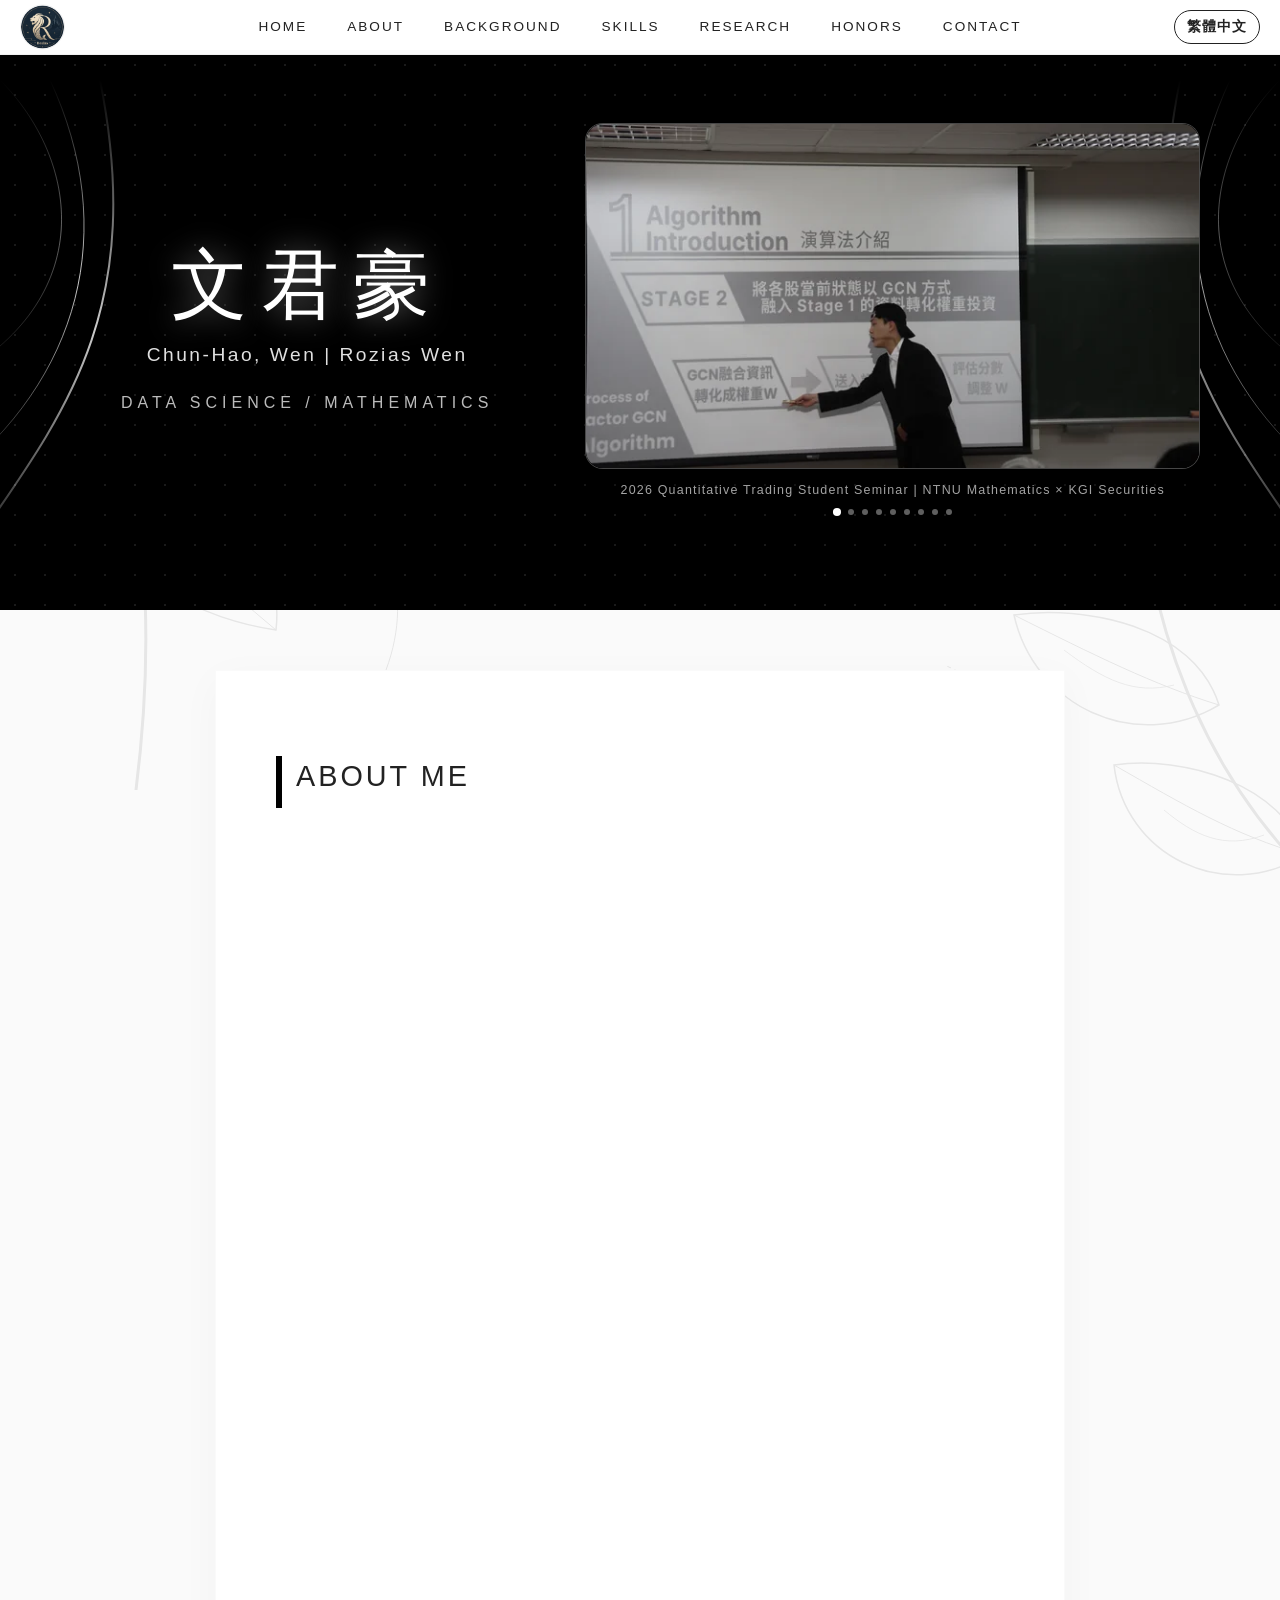
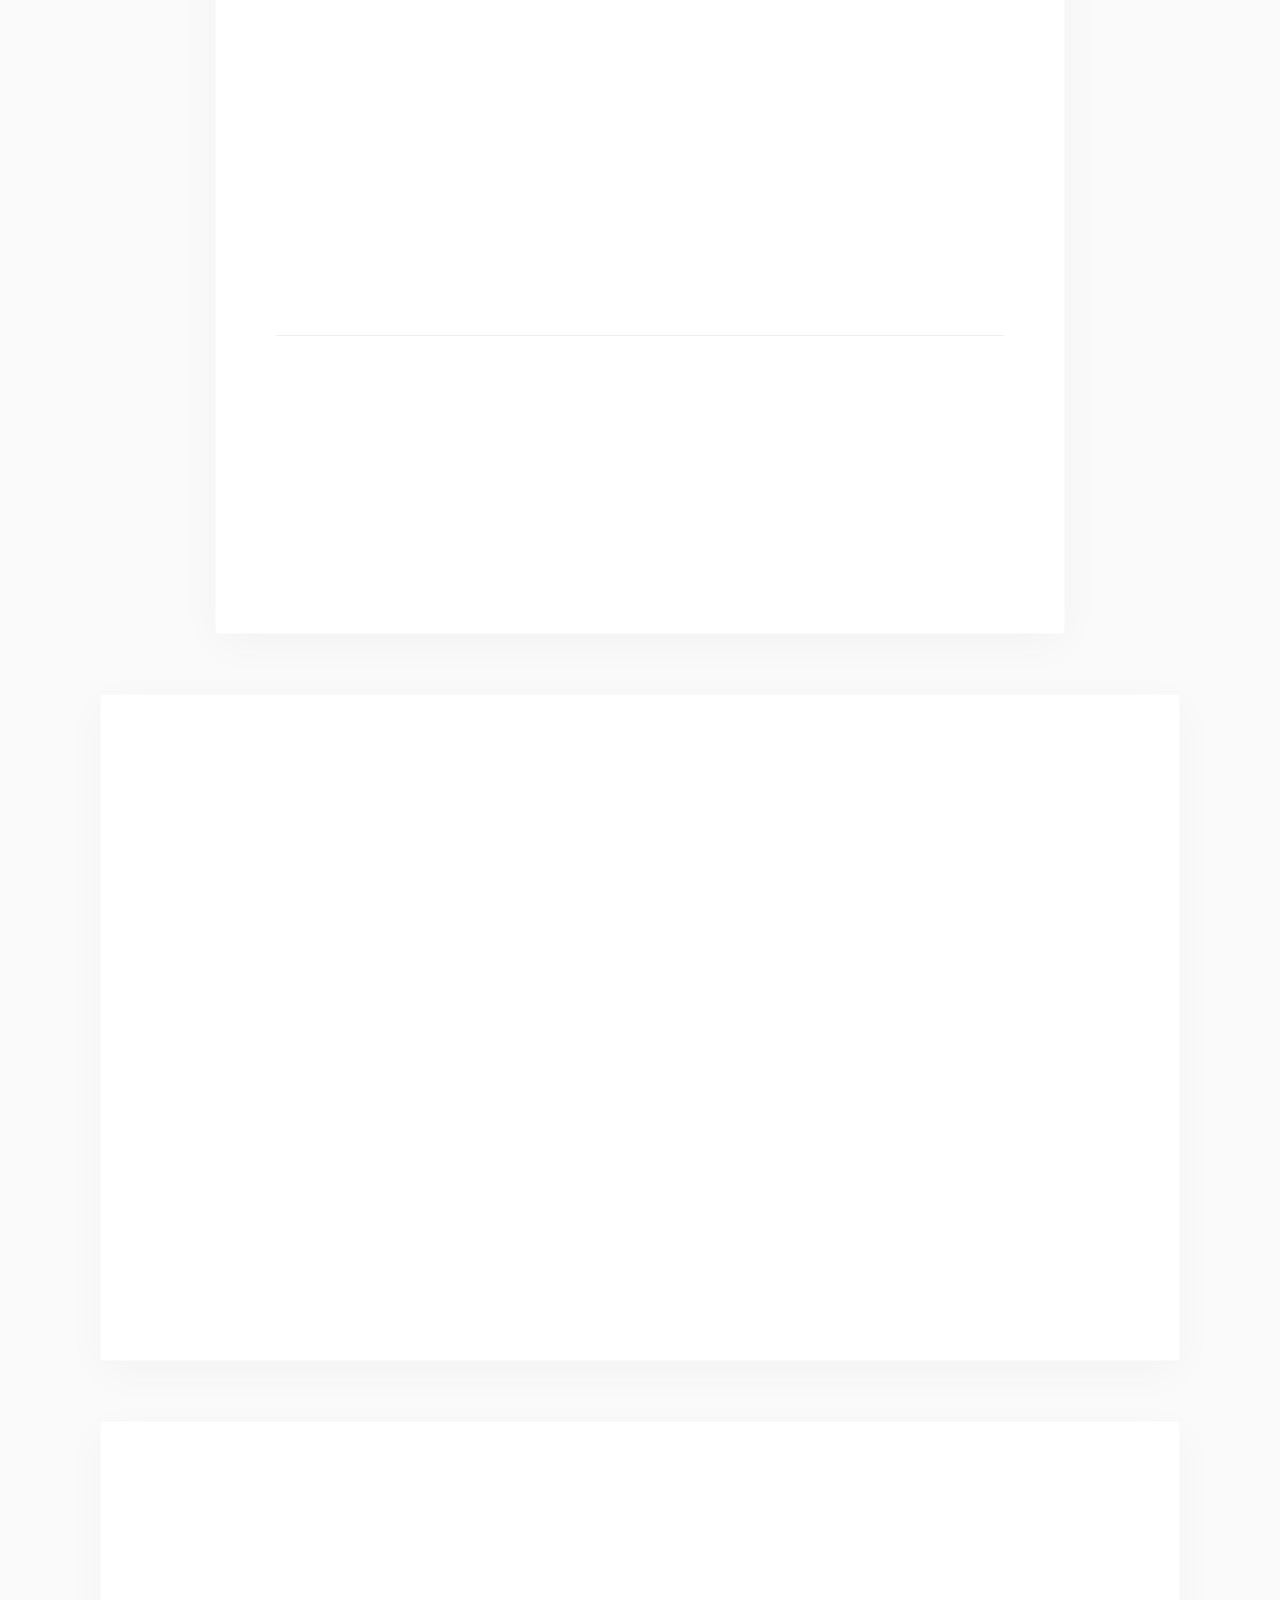
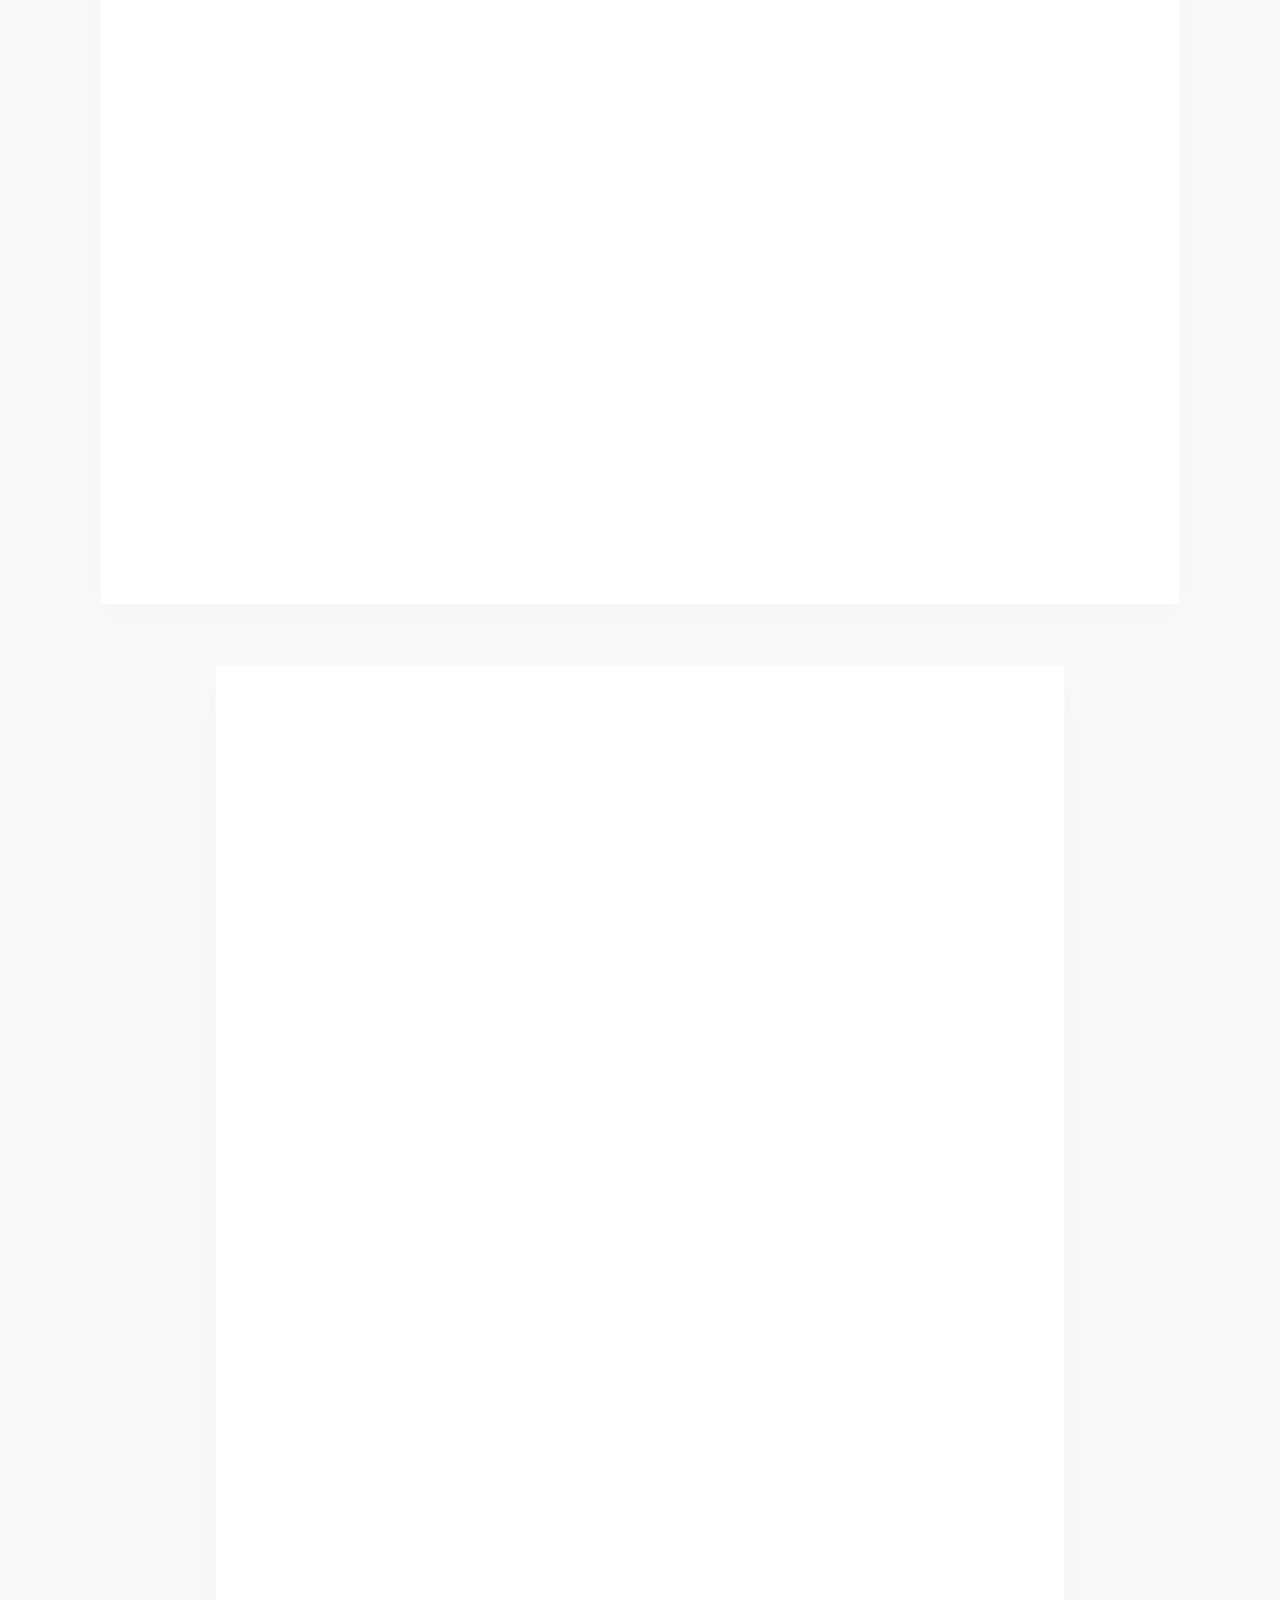
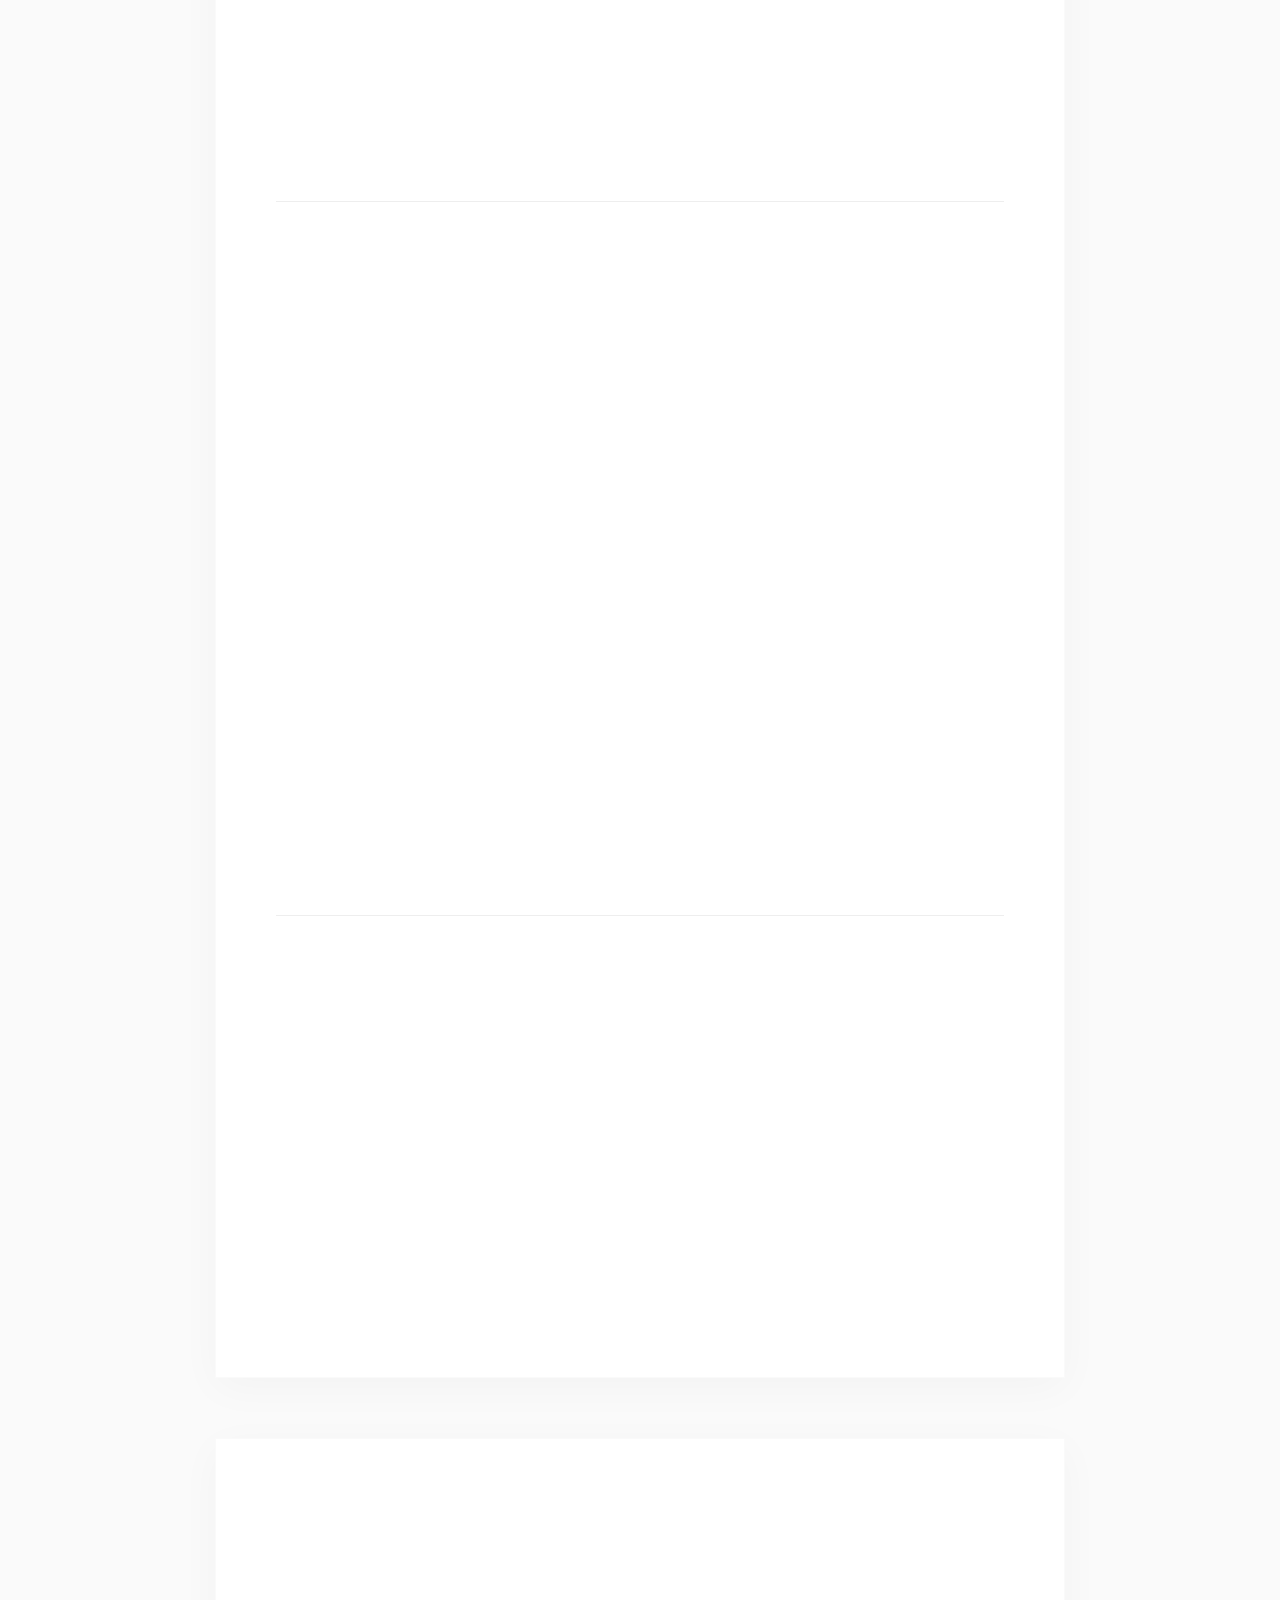
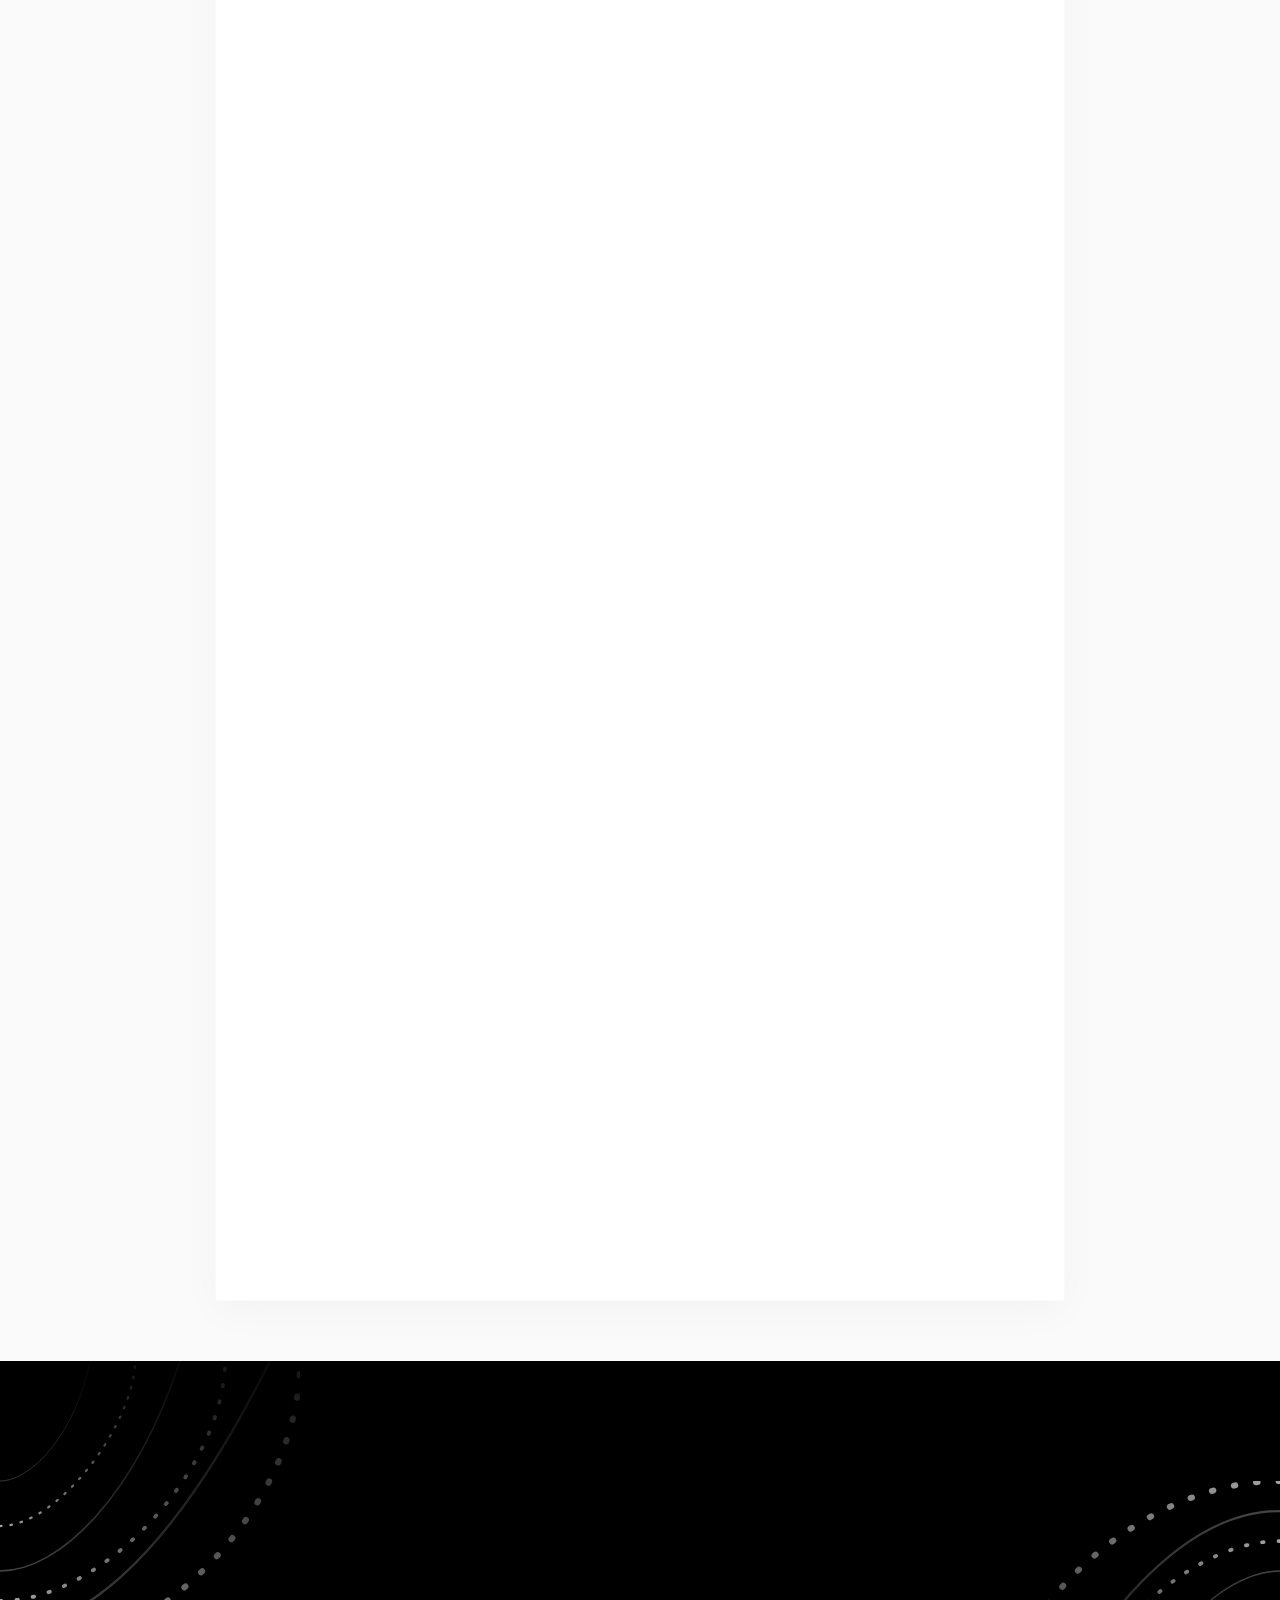
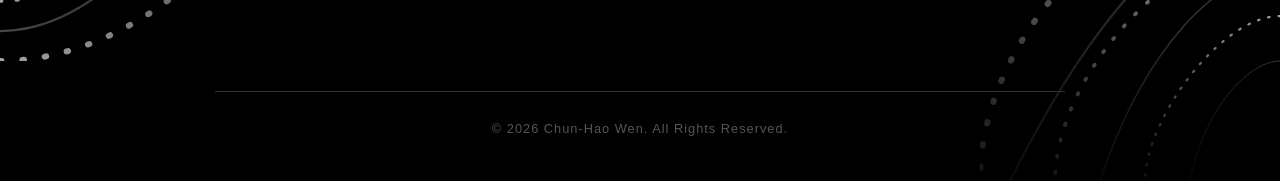
<file: index_en.html>
<!DOCTYPE html>
<html lang="en">

<head>
    <meta charset="UTF-8">
    <meta name="viewport" content="width=device-width, initial-scale=1.0">
    <title>Rozias | Personal Website</title>
    <link rel="icon" href="assets/optimized/favicon.png" type="image/png">
    <script src="assets/site.js" defer></script>
    <script src="assets/skills-wall.js" defer></script>
    <link href="https://fonts.googleapis.com/css2?family=Inter:wght@300;400;600;700&family=Klee+One:wght@400;600&family=Noto+Sans+TC:wght@300;400;600;700&display=swap" rel="stylesheet">
    <style>
        /* 全局設定與黑白灰色彩計畫 */
        :root {
            --bg-color: #fafafa;
            --card-bg: #ffffff;
            --text-color: #222222;
            --gray-light: #eeeeee;
            --gray-medium: #888888;
            --black: #000000;
            --font-desktop: "Helvetica Neue", Arial, "PingFang TC", "Heiti TC", "Microsoft JhengHei", sans-serif;
            --font-mobile: "Inter", "Noto Sans TC", -apple-system, BlinkMacSystemFont, "Segoe UI", "PingFang TC", "Microsoft JhengHei", Arial, sans-serif;
        }

        * {
            margin: 0;
            padding: 0;
            box-sizing: border-box;
            font-family: var(--font-desktop);
            scroll-behavior: smooth;
        }

        html {
            -webkit-text-size-adjust: 100%;
            text-size-adjust: 100%;
        }

        body {
            background-color: var(--bg-color);
            color: var(--text-color);
            line-height: 1.8;
            overflow-x: hidden;
        }

        /* --- 導覽列 --- */
        nav {
            position: fixed;
            top: 0;
            width: 100%;
            background-color: rgba(255, 255, 255, 0.98);
            border-bottom: 1px solid var(--gray-light);
            z-index: 1000;
            padding: 15px 20px;
            box-shadow: 0 2px 10px rgba(0,0,0,0.02);
            display: flex;
            align-items: center;
        }

/* 左側專屬 Icon (Logo) 設定 */
        .nav-logo {
            position: absolute;
            left: 20px;
            top: 50%;
            transform: translateY(-50%);
            display: flex;
            align-items: center;
            z-index: 1001; /* 確保不被遮擋 */
        }

        .nav-logo img {
            height: 45px; /* 控制 Icon 的大小 */
            width: 45px;
            object-fit: cover; /* 確保圖片不變形 */
            border-radius: 50%; /* 如果你想讓方形圖片變成圓形，可以保留這行；如果本來就是透明背景的 Logo，這行可以刪掉 */
            border: 1px solid var(--gray-light); /* 輕微的邊框增加質感，不需要也可刪除 */
            transition: transform 0.3s ease;
        }

        .nav-logo:hover img {
            transform: scale(1.1); /* 滑鼠游標靠近時會微微放大 */
        }


        /* 導覽列連結區塊 (電腦版置中橫排) */
        .nav-links {
            display: flex;
            justify-content: center;
            width: 100%;
        }

        .nav-links a {
            color: var(--text-color);
            text-decoration: none;
            margin: 0 20px;
            font-size: 0.85rem;
            letter-spacing: 2px;
            text-transform: uppercase;
            transition: color 0.3s ease;
        }

        .nav-links a:hover {
            color: var(--gray-medium);
        }

        /* 漢堡按鈕 (電腦版隱藏) */
        .menu-toggle {
            display: none;
            flex-direction: column;
            cursor: pointer;
            padding: 5px;
        }

        .menu-toggle .bar {
            height: 2px;
            width: 20px;
            background-color: var(--text-color);
            margin: 3px 0;
            transition: 0.3s;
        }

        /* 首頁橫幅 (Banner) */
        #home {
            height: 55vh; 
            margin-top: 50px;
            display: flex;
            flex-direction: column;
            justify-content: center;
            align-items: center;
            text-align: center;
            background-color: var(--black);
            max-width: 100%;
            padding: 0 20px;
            position: relative;
            overflow: hidden;
            background-image:radial-gradient(rgba(255,255,255,0.1) 1px, transparent 1px);
            background-repeat: repeat;
            background-size: 30px 30px;
            background-position: 0 0;
        }

        /* 數學幾何流線 */
        .banner-wave {
            position: absolute;
            top: 50%;
            transform: translateY(-50%);
            height: 100%;
            max-height: 500px;
            pointer-events: none;
            z-index: 0;
        }

        .banner-wave-left { left: 0; }
        .banner-wave-right { right: 0; transform: translateY(-50%) scaleX(-1); }

        #home .name-zh {
            font-size: 3.5rem;
            letter-spacing: 16px;
            font-weight: 300;
            margin-bottom: 5px;
            color: #FFFFFF;
            text-shadow: 0 0 30px rgba(255, 255, 255, 0.4);
            z-index: 1;
            margin-right: -16px; 
        }

        #home .name-en {
            font-size: 1.2rem;
            letter-spacing: 5px;
            font-weight: 300;
            color: #E0E0E0;
            margin-bottom: 8px;
            z-index: 1;
        }

        #home .title {
            color: #BBBBBB;
            font-size: 1rem;
            letter-spacing: 6px;
            z-index: 1;
            text-transform: uppercase;
            font-weight: 300;
        }

        /* 內容區塊 (純白卡片設計) */
        .content-box {
            background-color: var(--card-bg);
            padding: 80px 60px;
            max-width: 850px;
            margin: 60px auto; 
            position: relative;
            box-shadow: 0 10px 40px rgba(0,0,0,0.03); 
            border: 1px solid rgba(0,0,0,0.02);
            z-index: 1;
        }

        h2 {
            font-size: 1.8rem;
            font-weight: 400;
            letter-spacing: 3px;
            margin-bottom: 50px;
            position: relative;
            padding-left: 20px;
            display: inline-block;
        }

        h2::before {
            content: '';
            position: absolute;
            left: 0;
            top: 5px;
            width: 6px;
            height: 100%;
            background-color: var(--black);
        }

        .image-placeholder {
            width: 100%;
            height: 350px;
            background-color: #fcfcfc;
            display: flex;
            justify-content: center;
            align-items: center;
            color: var(--gray-medium);
            margin-bottom: 40px;
            border: 1px solid var(--gray-light);
            background-image: repeating-linear-gradient(45deg, transparent, transparent 10px, rgba(0,0,0,0.02) 10px, rgba(0,0,0,0.02) 20px);
        }

        /* 項目列表設計 */
        .list-item {
            margin-bottom: 40px;
            position: relative;
            padding-left: 30px;
        }

        .list-item::before {
            content: '';
            position: absolute;
            left: 0;
            top: 8px;
            width: 10px;
            height: 10px;
            border: 2px solid var(--black);
            border-radius: 50%;
            background-color: var(--card-bg);
        }

        .list-item::after {
            content: '';
            position: absolute;
            left: 4px;
            top: 25px;
            width: 2px;
            height: calc(100% + 15px);
            background-color: var(--gray-light);
        }

        .list-item:last-child::after {
            display: none;
        }

        .list-item h3 {
            font-size: 1.2rem;
            font-weight: 600;
            margin-bottom: 5px;
        }

        .list-item .meta {
            color: var(--gray-medium);
            font-size: 0.85rem;
            letter-spacing: 1px;
            margin-bottom: 15px;
            text-transform: uppercase;
        }

        .research-category + .research-category {
            margin-top: 56px;
            padding-top: 44px;
            border-top: 1px solid var(--gray-light);
        }

        .research-category-title {
            display: flex;
            flex-wrap: wrap;
            align-items: baseline;
            gap: 14px;
            margin: 0 0 28px;
            font-size: 1.05rem;
            font-weight: 600;
            letter-spacing: 2px;
            text-transform: uppercase;
        }

        .research-category-title .secondary-title {
            color: var(--gray-medium);
            font-size: 0.78rem;
            font-weight: 400;
            letter-spacing: 1.5px;
        }

        .research-category .list-item:last-child {
            margin-bottom: 0;
        }

        .research-actions {
            display: flex;
            flex-wrap: wrap;
            align-items: center;
            gap: 22px;
            margin-top: 14px;
        }

        .research-actions .project-link {
            margin-top: 0;
        }

        .research-actions .thesis-placeholder,
        .research-actions .thesis-placeholder:hover {
            appearance: none;
            background: transparent;
            border: 0;
            border-bottom: 1px solid currentColor;
            border-radius: 0;
            padding: 0 0 2px;
            font-family: inherit;
            line-height: inherit;
            letter-spacing: inherit;
            color: #858585;
            opacity: 1;
            cursor: default;
        }

        .research-detail-button {
            appearance: none;
            background: transparent;
            border: 0;
            border-bottom: 1px solid var(--black);
            padding: 0 0 2px;
            display: inline-flex;
            align-items: center;
            gap: 8px;
            cursor: pointer;
            color: var(--text-color);
            font-family: inherit;
            font-size: 0.9rem;
            font-weight: 600;
            letter-spacing: 1px;
            transition: color 0.25s ease, border-color 0.25s ease;
        }

        .research-detail-button::after {
            content: '↓';
            font-size: 0.85rem;
        }

        .research-detail-button[aria-expanded="true"]::after {
            content: '↑';
        }

        .research-detail-button:hover {
            color: var(--gray-medium);
            border-bottom-color: var(--gray-medium);
        }

        .research-detail-button:focus-visible {
            outline: 1px solid var(--black);
            outline-offset: 8px;
        }

        .research-entry-content {
            padding-top: 16px;
        }

        .research-entry-content[hidden] {
            display: none;
        }

        .research-entry-content.is-open {
            animation: reveal-research 0.3s ease-out;
        }

        .research-collaboration {
            margin-top: 7px;
            color: var(--gray-medium);
            font-size: 0.78rem;
            font-weight: 500;
            letter-spacing: 0.7px;
        }

        .research-collaboration a {
            color: inherit;
            text-decoration: underline;
            text-decoration-thickness: 1px;
            text-underline-offset: 3px;
        }

        .research-collaboration a:hover {
            color: var(--text-color);
        }

        .research-note {
            margin-top: 22px;
            padding: 18px 20px;
            border-left: 2px solid var(--black);
            background: #f7f7f7;
        }

        .research-note h4 {
            margin: 0 0 10px;
            font-size: 0.82rem;
            font-weight: 700;
            letter-spacing: 1.4px;
            text-transform: uppercase;
        }

        .research-note p + p {
            margin-top: 10px;
        }

        .research-note-gallery {
            display: grid;
            grid-template-columns: repeat(2, minmax(0, 1fr));
            gap: 14px;
            margin-top: 18px;
        }

        .research-note-gallery figure {
            margin: 0;
        }

        .research-note-gallery img {
            display: block;
            width: 100%;
            height: auto;
            aspect-ratio: 16 / 9;
            object-fit: cover;
            border-radius: 8px;
        }

        .research-note-gallery figcaption {
            margin-top: 7px;
            color: var(--gray-medium);
            font-size: 0.72rem;
            line-height: 1.5;
            letter-spacing: 0.4px;
        }

        .honor-links {
            display: flex;
            flex-wrap: wrap;
            gap: 18px;
        }

        @keyframes reveal-research {
            from {
                opacity: 0;
                transform: translateY(-6px);
            }
            to {
                opacity: 1;
                transform: translateY(0);
            }
        }

        .research-progress {
            --current-progress: 0%;
            margin: 22px 0 12px;
            padding: 14px 0 8px;
        }

        .progress-track {
            height: 16px;
            margin: 0 5px;
            position: relative;
        }

        .progress-track::before,
        .progress-fill {
            content: '';
            position: absolute;
            left: 0;
            right: 0;
            top: 7px;
            height: 2px;
        }

        .progress-track::before {
            background-color: var(--gray-light);
        }

        .progress-fill {
            right: auto;
            width: var(--current-progress);
            background-color: var(--black);
        }

        .progress-dot {
            appearance: none;
            position: absolute;
            top: 2px;
            width: 12px;
            height: 12px;
            padding: 0;
            border: 2px solid var(--black);
            border-radius: 50%;
            background-color: var(--card-bg);
            transform: translateX(-50%);
            cursor: pointer;
            font: inherit;
        }

        .progress-dot::after {
            content: attr(data-tooltip);
            position: absolute;
            left: 50%;
            bottom: calc(100% + 12px);
            width: max-content;
            max-width: min(230px, calc(100vw - 56px));
            padding: 9px 11px;
            background-color: var(--black);
            color: #ffffff;
            font-size: 0.72rem;
            font-weight: 400;
            letter-spacing: 0.3px;
            line-height: 1.5;
            text-align: left;
            white-space: normal;
            opacity: 0;
            visibility: hidden;
            pointer-events: none;
            transform: translate(-50%, 4px);
            transition: opacity 0.2s ease, transform 0.2s ease, visibility 0.2s ease;
            z-index: 20;
        }

        .progress-dot:hover,
        .progress-dot:focus-visible {
            z-index: 20;
        }

        .progress-dot:hover::after,
        .progress-dot:focus-visible::after {
            opacity: 1;
            visibility: visible;
            transform: translate(-50%, 0);
        }

        .progress-dot:focus-visible {
            outline: 1px solid var(--black);
            outline-offset: 6px;
        }

        .progress-dot.start {
            left: 0;
            transform: none;
            background-color: var(--black);
        }

        .progress-dot.start::after {
            left: 0;
            transform: translate(0, 4px);
        }

        .progress-dot.start:hover::after,
        .progress-dot.start:focus-visible::after {
            transform: translate(0, 0);
        }

        .progress-dot.milestone {
            left: var(--step-position);
            background-color: var(--black);
        }

        .progress-dot.future {
            left: var(--step-position);
        }

        .progress-dot.current {
            left: var(--current-progress);
            width: 16px;
            height: 16px;
            top: 0;
            background-color: var(--black);
            box-shadow: 0 0 0 4px var(--card-bg), 0 0 0 5px var(--black);
        }

        .progress-dot.current::before {
            content: '';
            position: absolute;
            inset: -5px;
            box-sizing: border-box;
            border: 1.5px solid var(--black);
            border-radius: 50%;
            pointer-events: none;
            animation: progress-current-ripple 1.35s ease-out infinite;
        }

        @keyframes progress-current-ripple {
            0% { transform: scale(1); opacity: 0.9; }
            100% { transform: scale(2.2); opacity: 0; }
        }

        .progress-dot.end {
            right: 0;
            transform: none;
        }

        .progress-dot.end::after {
            left: auto;
            right: 0;
            transform: translate(0, 4px);
        }

        .progress-dot.end:hover::after,
        .progress-dot.end:focus-visible::after {
            transform: translate(0, 0);
        }

        .progress-scale {
            position: relative;
            min-height: 66px;
            margin: 8px 5px 0;
            color: var(--gray-medium);
            font-size: 0.78rem;
            letter-spacing: 0.5px;
        }

        .progress-scale span {
            position: absolute;
            top: 0;
            width: 18%;
            display: flex;
            flex-direction: column;
            align-items: center;
            text-align: center;
            line-height: 1.25;
        }

        .progress-scale .start {
            left: 0;
            align-items: flex-start;
            text-align: left;
        }

        .progress-scale .milestone {
            left: var(--step-position);
            transform: translateX(-50%);
        }

        .progress-scale .current {
            left: var(--current-progress);
            transform: translateX(-50%);
            color: var(--black);
            font-weight: 600;
        }

        .progress-scale .end {
            right: 0;
            align-items: flex-end;
            text-align: right;
        }

        .progress-scale strong {
            color: var(--black);
            font-size: 0.82rem;
            font-weight: 600;
        }

        .progress-scale small {
            margin-top: 6px;
            font-size: 0.68rem;
            font-weight: 400;
            letter-spacing: 0.2px;
            line-height: 1.4;
        }

        .progress-scale.six-step {
            min-height: 80px;
        }

        .progress-scale.six-step span {
            width: 15%;
        }

        .progress-scale.five-step {
            min-height: 48px;
        }

        .progress-scale.five-step small {
            margin-top: 0;
        }

        @media (max-width: 600px) {
            .progress-dot.current::after {
                left: auto;
                right: -10px;
                transform: translate(0, 4px);
            }

            .progress-dot.current:hover::after,
            .progress-dot.current:focus-visible::after {
                transform: translate(0, 0);
            }
        }

        .research-empty {
            margin: 0;
            padding-left: 30px;
            color: var(--gray-medium);
            font-size: 0.95rem;
            letter-spacing: 1px;
            position: relative;
        }

        .research-empty::before {
            content: '—';
            position: absolute;
            left: 0;
            color: var(--black);
        }

        .planned-project {
            color: #777777;
        }

        .planned-project::before {
            border-color: #a8a8a8;
            background-color: #f3f3f3;
        }

        .planned-project h3,
        .planned-project p {
            color: inherit;
        }

        .planned-project-heading {
            display: flex;
            flex-wrap: wrap;
            align-items: center;
            gap: 10px;
            margin-bottom: 8px;
        }

        .planned-project-heading h3 {
            margin-bottom: 0;
        }

        .preparing-badge {
            display: inline-flex;
            align-items: center;
            min-height: 24px;
            padding: 3px 9px;
            border: 1px solid #bdbdbd;
            border-radius: 999px;
            background: #f3f3f3;
            color: #777777;
            font-size: 0.66rem;
            font-weight: 600;
            letter-spacing: 0.8px;
            line-height: 1;
            white-space: nowrap;
        }

        /* 頁尾 */
        footer {
            background-color: var(--black);
            color: var(--gray-medium);
            padding: 70px 20px 40px;
            font-size: 1.1rem;
            letter-spacing: 1px;
            margin-top: 50px;
            position: relative;
            z-index: 1;
            overflow: hidden;
        }

        .footer-corner-bg {
            position: absolute;
            z-index: -1;
            pointer-events: none;
            width: 300px;
            height: 300px;
            opacity: 0.8;
        }

        .footer-corner-top-left {
            top: 0;
            left: 0;
            transform: rotate(0deg); 
        }

        .footer-corner-bottom-right {
            bottom: 0;
            right: 0;
            transform: rotate(180deg); 
        }

        .footer-content {
            max-width: 850px;
            margin: 0 auto;
        }

        .footer-info {
            display: flex;
            justify-content: center;
            align-items: center;
            gap: 80px;
            margin-bottom: 40px;
            flex-wrap: wrap; 
        }

        .contact-details {
            text-align: left;
        }

        .contact-details p {
            margin-bottom: 8px;
            font-size: 1.1rem;
        }

        .social-links {
            margin: 20px 0 0 0;
            display: flex;
            align-items: center;
            gap: 15px;
        }

        .social-links a {
            color: var(--gray-light);
            text-decoration: none;
            text-transform: uppercase;
            font-size: 1.1rem;
            letter-spacing: 2px;
            transition: color 0.3s ease;
        }

        .social-links a:hover {
            color: #ffffff;
        }

        .social-links .divider {
            color: #444444;
            font-size: 1.1rem;
        }

        .qr-box {
            background-color: #ffffff;
            padding: 10px;
            border-radius: 8px;
            box-shadow: 0 5px 20px rgba(0,0,0,0.5);
            transition: transform 0.4s ease;
        }

        .qr-box img {
            width: 200px;
            height: 200px;
            display: block;
        }

        .qr-box:hover {
            transform: scale(1.05);
        }

        .copyright {
            text-align: center;
            font-size: 0.8rem;
            color: #555555;
            border-top: 1px solid #333333;
            padding-top: 25px;
            margin-top: 20px;
        }

        /* --- About --- */
        .about-profile {
            padding: 4px 0 34px;
            border-bottom: 1px solid var(--gray-light);
        }

        .about-name {
            margin: 0;
            font-size: clamp(2.1rem, 5vw, 3rem);
            font-weight: 400;
            line-height: 1.25;
            letter-spacing: 0.12em;
        }

        .about-name-row {
            display: flex;
            align-items: center;
            justify-content: flex-start;
            gap: 14px;
            flex-wrap: wrap;
        }

        .about-profile-header {
            display: grid;
            grid-template-columns: minmax(0, 1fr) minmax(170px, 220px);
            gap: clamp(28px, 5vw, 56px);
            align-items: start;
        }

        .about-photo-reserve {
            min-height: 215px;
        }

        .about-name-en {
            margin: 10px 0 0;
            color: #555555;
            font-size: 1rem;
            letter-spacing: 1.6px;
        }

        .about-academic-meta {
            margin: 22px 0 0;
            color: #444444;
            font-size: 0.98rem;
            letter-spacing: 0.7px;
        }

        .about-degree-meta {
            margin: 5px 0 0;
            color: #444444;
            font-size: 0.98rem;
            letter-spacing: 0.7px;
        }

        .about-department-meta {
            margin: 5px 0 0;
            color: #444444;
            font-size: 0.98rem;
            letter-spacing: 0.7px;
        }

        .about-subjects {
            margin: 18px 0 0;
            color: var(--gray-medium);
            font-size: 0.82rem;
            line-height: 1.75;
            letter-spacing: 0.8px;
        }

        .about-contact-link {
            margin-top: 0;
        }

        .about-introduction {
            margin: 30px 0 10px;
        }

        .about-introduction.handwriting {
            font-family: "Klee One", cursive, sans-serif;
            font-size: 1.08rem;
            line-height: 2;
            letter-spacing: 1px;
        }

        .about-introduction p {
            margin: 0 0 14px;
        }

        .about-disclosures {
            border-top: 1px solid var(--gray-light);
        }

        .about-disclosure {
            border-bottom: 1px solid var(--gray-light);
        }

        .about-disclosure summary {
            list-style: none;
            display: flex;
            align-items: center;
            justify-content: space-between;
            gap: 24px;
            padding: 22px 0;
            cursor: pointer;
        }

        .about-disclosure summary::-webkit-details-marker {
            display: none;
        }

        .about-disclosure summary:focus-visible {
            outline: 2px solid var(--black);
            outline-offset: 5px;
        }

        .about-disclosure-title {
            font-size: 1.14rem;
            font-weight: 600;
            line-height: 1.5;
            letter-spacing: 0.7px;
        }

        .about-disclosure-action {
            flex: 0 0 auto;
            color: var(--gray-medium);
            font-size: 0.78rem;
            letter-spacing: 1px;
            text-transform: uppercase;
            transition: color 0.25s ease;
        }

        .about-disclosure:hover .about-disclosure-action,
        .about-disclosure[open] .about-disclosure-action {
            color: var(--black);
        }

        .about-disclosure-body {
            padding: 0 0 28px;
        }

        .about-disclosure-body p {
            margin: 0;
        }

        .about-disclosure-body p + p {
            margin-top: 16px;
        }

        .about-empty {
            min-height: 2px;
        }

        .handwriting {
            font-family: "Klee One", cursive, sans-serif;
            font-size: 1.15rem;
            line-height: 2;
            color: #333333;
            letter-spacing: 1px;
        }

        .project-link {
            display: inline-block;
            margin-top: 10px;
            font-size: 0.9rem;
            font-weight: 600;
            color: var(--text-color);
            text-decoration: none;
            border-bottom: 1px solid var(--black);
            padding-bottom: 2px;
            transition: color 0.3s ease, border-color 0.3s ease;
        }

        .project-link:hover {
            color: var(--gray-medium);
            border-bottom-color: var(--gray-medium);
        }

        .simulation-placeholder {
            padding: 0 0 2px;
            cursor: pointer;
        }

        .simulation-placeholder:hover {
            color: var(--gray-medium);
            border-bottom-color: var(--gray-medium);
        }

        .fade-in {
            opacity: 0;
            transform: translateY(30px);
            transition: opacity 0.8s ease-out, transform 0.8s ease-out;
        }

        .fade-in.appear {
            opacity: 1;
            transform: translateY(0);
        }

        /* 手繪感植物線條背景 */
        .organic-bg {
            position: fixed;
            z-index: -2;
            opacity: 0.08;
            pointer-events: none;
        }
        
        .organic-top-left {
            top: 10%;
            left: -5%;
            width: 45vw;
            max-width: 500px;
        }

        .organic-bottom-right {
            bottom: -5%;
            right: -5%;
            width: 45vw;
            max-width: 500px;
            transform: rotate(180deg);
        }
        
        /* --- 語言切換按鈕 --- */
        /* 使用絕對定位靠右，這樣不會影響到中間選單的完美置中 */
        .lang-switch {
            position: absolute;
            right: 20px;
            color: var(--text-color);
            text-decoration: none;
            font-size: 0.85rem;
            font-weight: 600;
            letter-spacing: 1px;
            border: 1px solid var(--text-color);
            padding: 4px 12px;
            border-radius: 20px; /* 膠囊形狀 */
            transition: all 0.3s ease;
        }

        .lang-switch:hover {
            background-color: var(--black);
            color: #ffffff;
            border-color: var(--black);
        }

        /* --- 手機與平板版專屬設定 --- */
        @media (max-width: 768px) {
            nav {
                justify-content: flex-end; 
            }

            .menu-toggle {
                display: flex; 
            }

            .nav-links {
                display: none; 
                flex-direction: column;
                position: absolute;
                top: 100%;
                left: 0;
                width: 100%;
                background-color: rgba(255, 255, 255, 0.98);
                border-bottom: 1px solid var(--gray-light);
                text-align: center;
                padding: 10px 0;
                box-shadow: 0 5px 10px rgba(0,0,0,0.05);
            }

            .nav-links.active {
                display: flex;
            }

            .nav-links a {
                margin: 15px 0; 
            }

            /* 手機版語言按鈕：取消絕對定位，與漢堡按鈕並排靠右 */
            .lang-switch {
                position: relative;
                right: auto;
                margin-right: 20px; /* 跟右邊的漢堡按鈕拉開一點呼吸空間 */
            }
            
            .content-box {
                margin: 40px 20px;  
                padding: 40px 25px; 
            }

            .organic-top-left, .organic-bottom-right {
                width: 70vw; 
            }


            #home .name-zh {
                font-size: 2.5rem;   
                letter-spacing: 10px;
                margin-right: -10px;
            }
            
            #home .name-en {
                font-size: 0.95rem;  
            }
            
            #home {
                margin-top: 50px;
                height: 65vh; 
            }

            .footer-info {
                flex-direction: column;
                text-align: center;
                gap: 35px;
            }
            .contact-details {
                text-align: center;
            }
            .social-links {
                justify-content: center;
            }
        }

        /* Homepage name and photo carousel */
        #home {
            height: auto;
            min-height: 560px;
            padding: 48px clamp(24px, 5vw, 72px);
            align-items: stretch;
            text-align: center;
        }
        .hero-layout {
            width: 100%;
            max-width: 1120px;
            margin: 0 auto;
            display: grid;
            grid-template-columns: minmax(340px, 0.85fr) minmax(520px, 1.15fr);
            align-items: center;
            gap: clamp(42px, 4vw, 58px);
            position: relative;
            z-index: 2;
        }
        .hero-intro {
            display: flex;
            flex-direction: column;
            align-items: center;
            text-align: center;
            min-width: 0;
        }
        #home .name-zh {
            margin: 0 0 12px;
            font-size: clamp(3.5rem, 6vw, 5.5rem);
            letter-spacing: 14px;
            line-height: 1.1;
        }
        #home .name-en {
            margin: 0 0 18px;
            font-size: clamp(1rem, 1.5vw, 1.25rem);
            letter-spacing: 2.5px;
            line-height: 1.7;
        }
        #home .title {
            margin: 0;
            letter-spacing: 5px;
        }
        .hero-media {
            width: 100%;
            position: relative;
            isolation: isolate;
        }
        .hero-frame {
            width: 100%;
            aspect-ratio: 16 / 9;
            position: relative;
            overflow: hidden;
            isolation: isolate;
            background: #000000;
            border: 1px solid rgba(255, 255, 255, 0.28);
            border-radius: 18px;
            box-shadow: 0 24px 60px rgba(0, 0, 0, 0.42), 0 0 0 1px rgba(255, 255, 255, 0.05) inset;
        }
        .hero-slideshow {
            position: absolute;
            inset: 0;
            z-index: 0;
            opacity: 1;
            transition: opacity 0.5s ease;
            background: #000000;
        }
        .hero-slide {
            position: absolute;
            inset: 0;
            display: grid;
            place-items: center;
            opacity: 0;
            transition: opacity 0.8s ease;
            background: #000000;
        }
        .hero-slide.active { opacity: 1; }
        .hero-slide img {
            width: 100%;
            height: 100%;
            object-fit: contain;
            background: #000000;
        }
        .hero-caption {
            display: none;
        }
        .hero-meta {
            min-height: 68px;
            padding: 12px 12px 0;
            display: flex;
            flex-direction: column;
            align-items: center;
            justify-content: flex-start;
            gap: 9px;
        }
        #home:not(.has-banner-images) .hero-meta { visibility: hidden; }
        .hero-caption-display {
            min-height: 1.5em;
            margin: 0;
            color: rgba(255, 255, 255, 0.82);
            font-size: 0.78rem;
            line-height: 1.5;
            letter-spacing: 1.2px;
            text-align: center;
            white-space: pre-line;
        }
        .banner-wave { z-index: 1; }
        .hero-dots {
            display: flex;
            align-items: center;
            gap: 8px;
        }
        .hero-dot {
            appearance: none;
            width: 6px;
            height: 6px;
            padding: 0;
            border: 0;
            border-radius: 50%;
            background: rgba(255, 255, 255, 0.42);
            cursor: pointer;
            transition: transform 0.35s ease, background 0.35s ease;
        }
        .hero-dot.active {
            background: #ffffff;
            transform: scale(1.35);
        }
        .hero-dot:hover { background: rgba(255, 255, 255, 0.78); }
        .hero-dot:focus-visible {
            outline: 1px solid rgba(255, 255, 255, 0.92);
            outline-offset: 4px;
        }
        @media (max-width: 900px) {
            #home {
                min-height: 0;
                padding: 48px 24px 56px;
            }
            .hero-layout {
                grid-template-columns: 1fr;
                gap: 30px;
            }
            .hero-intro {
                align-items: center;
                text-align: center;
            }
            #home .name-zh {
                font-size: clamp(3rem, 12vw, 4.5rem);
                letter-spacing: 12px;
                margin-right: -12px;
            }
            #home .name-en {
                font-size: 0.95rem;
                letter-spacing: 1.8px;
            }
            .hero-media {
                max-width: 760px;
                margin: 0 auto;
            }
            .hero-meta { min-height: 72px; }
        }
        @media (max-width: 600px) {
            * {
                font-family: var(--font-mobile);
            }
            body {
                line-height: 1.7;
                font-synthesis: none;
            }
            h2 {
                font-size: 1.5rem;
                letter-spacing: 1.4px;
            }
            .handwriting {
                font-family: var(--font-mobile);
                font-size: 1rem;
                line-height: 1.85;
                letter-spacing: 0;
            }
            .about-name {
                font-size: 2rem;
                letter-spacing: 0.08em;
            }
            .about-name-row {
                align-items: flex-start;
                gap: 12px;
            }
            .about-profile-header {
                grid-template-columns: 1fr;
            }
            .about-photo-reserve {
                display: none;
            }
            .about-name-en,
            .about-academic-meta,
            .about-department-meta,
            .about-degree-meta,
            .about-subjects {
                letter-spacing: 0.35px;
            }
            .about-introduction {
                margin-top: 26px;
            }
            .about-introduction.handwriting {
                font-family: var(--font-mobile);
                font-size: 0.98rem;
                line-height: 1.68;
                letter-spacing: 0;
            }
            .about-introduction p {
                margin-bottom: 14px;
            }
            .about-disclosure summary {
                gap: 14px;
                padding: 19px 0;
            }
            .about-disclosure-title {
                font-size: 1.02rem;
                letter-spacing: 0.35px;
            }
            .about-disclosure-action {
                letter-spacing: 0.35px;
            }
            .list-item h3 {
                font-size: 1.08rem;
                line-height: 1.55;
            }
            .list-item .meta,
            .research-category-title,
            .research-category-title .secondary-title,
            .research-detail-button,
            .project-link {
                letter-spacing: 0.4px;
            }
            .progress-scale,
            .progress-scale small {
                letter-spacing: 0;
            }
            #home .name-zh {
                font-size: clamp(2.65rem, 13vw, 3.35rem);
                letter-spacing: 8px;
                margin-right: -8px;
            }
            #home .name-en {
                letter-spacing: 1.2px;
            }
            #home .title {
                font-size: 0.88rem;
                letter-spacing: 2.8px;
            }
            .hero-caption-display {
                letter-spacing: 0.4px;
            }
            .research-collaboration {
                letter-spacing: 0.2px;
            }
            .research-note {
                padding: 16px;
            }
            .research-note-gallery {
                grid-template-columns: 1fr;
            }
        }
        @media (prefers-reduced-motion: reduce) {
            .hero-slideshow, .hero-slide, .hero-dot { transition: none; }
            .research-entry-content.is-open { animation: none; }
            .progress-dot::after { transition: none; }
            .progress-dot.current::before { animation: none; }
            .progress-dot.current::before { display: none; }
        }
    </style>
    <link rel="stylesheet" href="assets/profile.css">
</head>

<body>

    <svg class="organic-bg organic-top-left" viewBox="0 0 500 700" fill="none" stroke="#000000" xmlns="http://www.w3.org/2000/svg">
        <path d="M-50,0 C100,100 250,300 200,700" stroke-width="3" stroke-linecap="round"/>
        <path d="M40,90 C120,40 220,90 230,180 C160,190 60,160 40,90 Z" stroke-width="1.5"/>
        <path d="M40,90 C110,110 160,140 230,180" stroke-width="1"/> 
        <path d="M80,110 C120,95 150,110 180,135" stroke-width="0.8"/>
        <path d="M125,240 C210,190 310,240 330,330 C260,340 150,320 125,240 Z" stroke-width="1.5"/>
        <path d="M125,240 C190,260 250,290 330,330" stroke-width="1"/>
        <path d="M170,260 C210,250 240,265 280,295" stroke-width="0.8"/>
        <path d="M185,420 C270,390 350,450 340,540 C270,530 180,490 185,420 Z" stroke-width="1.5"/>
        <path d="M185,420 C240,450 280,490 340,540" stroke-width="1"/>
        <path d="M280,100 C350,150 320,250 400,280" stroke-width="1" stroke-dasharray="4 4"/>
        <path d="M380,450 C450,420 480,500 450,580" stroke-width="1"/>
    </svg>

    <svg class="organic-bg organic-bottom-right" viewBox="0 0 500 700" fill="none" stroke="#000000" xmlns="http://www.w3.org/2000/svg">
        <path d="M-50,0 C100,100 250,300 200,700" stroke-width="3" stroke-linecap="round"/>
        <path d="M40,90 C120,40 220,90 230,180 C160,190 60,160 40,90 Z" stroke-width="1.5"/>
        <path d="M40,90 C110,110 160,140 230,180" stroke-width="1"/>
        <path d="M80,110 C120,95 150,110 180,135" stroke-width="0.8"/>
        <path d="M125,240 C210,190 310,240 330,330 C260,340 150,320 125,240 Z" stroke-width="1.5"/>
        <path d="M125,240 C190,260 250,290 330,330" stroke-width="1"/>
        <path d="M170,260 C210,250 240,265 280,295" stroke-width="0.8"/>
        <path d="M185,420 C270,390 350,450 340,540 C270,530 180,490 185,420 Z" stroke-width="1.5"/>
        <path d="M185,420 C240,450 280,490 340,540" stroke-width="1"/>
        <path d="M280,100 C350,150 320,250 400,280" stroke-width="1" stroke-dasharray="4 4"/>
    </svg>

    <nav>
        <a href="#" class="nav-logo">
            <img src="assets/optimized/icon.webp" alt="Rozias Icon" width="512" height="512" decoding="async">
        </a>

        <div class="nav-links" id="nav-links">
            <a href="#">Home</a>
            <a href="#about">About</a>
            <a href="#background">Background</a>
            <a href="#skills">Skills</a>
            <a href="#research">Research</a>
            <a href="#honors">Honors</a>
            <a href="#contact">Contact</a>
        </div>

        <a href="index.html" class="lang-switch">繁體中文</a>

        <div class="menu-toggle" id="mobile-menu">
            <span class="bar"></span>
            <span class="bar"></span>
            <span class="bar"></span>
        </div>
    </nav>

    <section id="home" aria-label="Homepage banner">
        <svg class="banner-wave banner-wave-left" viewBox="0 0 200 500" fill="none" xmlns="http://www.w3.org/2000/svg">
            <defs>
                <linearGradient id="sharpGrad" x1="0%" y1="100%" x2="0%" y2="0%">
                    <stop offset="0%" stop-color="#FFFFFF" stop-opacity="0" />
                    <stop offset="50%" stop-color="#FFFFFF" stop-opacity="0.8" />
                    <stop offset="100%" stop-color="#FFFFFF" stop-opacity="0" />
                </linearGradient>
            </defs>
            <path d="M-50,500 C50,350 150,250 100,0" stroke="url(#sharpGrad)" stroke-width="2" stroke-linecap="round"/>
            <path d="M-50,400 C80,300 120,150 50,0" stroke="url(#sharpGrad)" stroke-width="1" stroke-linecap="round"/>
            <path d="M-50,300 C100,220 80,80 0,0" stroke="url(#sharpGrad)" stroke-width="0.5" stroke-linecap="round"/>
        </svg>

        <svg class="banner-wave banner-wave-right" viewBox="0 0 200 500" fill="none" xmlns="http://www.w3.org/2000/svg">
            <path d="M-50,500 C50,350 150,250 100,0" stroke="url(#sharpGrad)" stroke-width="2" stroke-linecap="round"/>
            <path d="M-50,400 C80,300 120,150 50,0" stroke="url(#sharpGrad)" stroke-width="1" stroke-linecap="round"/>
            <path d="M-50,300 C100,220 80,80 0,0" stroke="url(#sharpGrad)" stroke-width="0.5" stroke-linecap="round"/>
        </svg>

        <div class="hero-layout">
            <div class="hero-intro">
                <h1 class="fade-in name-zh">文君豪</h1>
                <div class="fade-in name-en">Chun-Hao, Wen | Rozias Wen</div>
                <p class="fade-in title">Data Science / Mathematics</p>
            </div>

            <div class="hero-media" aria-label="Automatic research and activity photo carousel">
                <div class="hero-frame">
                    <div class="hero-slideshow" data-banner-carousel aria-live="off">
                        <figure class="hero-slide active"><img src="assets/optimized/banner-00.webp" alt="Presenting quantitative trading research at the Scientific Computing Student Seminar" fetchpriority="high" width="1280" height="720" decoding="async" srcset="assets/optimized/banner-00-640.webp 640w, assets/optimized/banner-00.webp 1280w" sizes="(max-width: 900px) calc(100vw - 48px), 620px"><figcaption class="hero-caption">2026 Quantitative Trading Student Seminar | NTNU Mathematics × KGI Securities</figcaption></figure>
                        <figure class="hero-slide"><img data-src="assets/optimized/banner-01.webp" alt="Presenting a research poster at ICOML 2026" loading="lazy" width="1280" height="720" decoding="async" data-srcset="assets/optimized/banner-01-640.webp 640w, assets/optimized/banner-01.webp 1280w" sizes="(max-width: 900px) calc(100vw - 48px), 620px"><figcaption class="hero-caption">ICOML 2026 | Research poster presentation and academic exchange</figcaption></figure>
                        <figure class="hero-slide"><img data-src="assets/optimized/banner-02.webp" alt="Discussing research with international scholars at ICOML 2026" loading="lazy" width="1280" height="720" decoding="async" data-srcset="assets/optimized/banner-02-640.webp 640w, assets/optimized/banner-02.webp 1280w" sizes="(max-width: 900px) calc(100vw - 48px), 620px"><figcaption class="hero-caption">ICOML 2026 | Discussing research methods and findings with scholars</figcaption></figure>
                        <figure class="hero-slide"><img data-src="assets/optimized/banner-03.webp" alt="National Taiwan Normal University team photo at the 2026 TWSIAM Annual Meeting" loading="lazy" width="1280" height="720" decoding="async" data-srcset="assets/optimized/banner-03-640.webp 640w, assets/optimized/banner-03.webp 1280w" sizes="(max-width: 900px) calc(100vw - 48px), 620px"><figcaption class="hero-caption">2026 TWSIAM Annual Meeting | National Taiwan Normal University team photo</figcaption></figure>
                        <figure class="hero-slide"><img data-src="assets/optimized/banner-04.webp" alt="Algebra teaching assistant session" loading="lazy" width="959" height="540" decoding="async" data-srcset="assets/optimized/banner-04-640.webp 640w, assets/optimized/banner-04.webp 959w" sizes="(max-width: 900px) calc(100vw - 48px), 620px"><figcaption class="hero-caption">Algebra Teaching Assistant Session</figcaption></figure>
                        <figure class="hero-slide"><img data-src="assets/optimized/banner-05.webp" alt="Attending the 2025 Intercollegiate Applied Mathematics Student Seminar" loading="lazy" width="1280" height="720" decoding="async" data-srcset="assets/optimized/banner-05-640.webp 640w, assets/optimized/banner-05.webp 1280w" sizes="(max-width: 900px) calc(100vw - 48px), 620px"><figcaption class="hero-caption">2025 Intercollegiate Applied Mathematics Student Seminar</figcaption></figure>
                        <figure class="hero-slide"><img data-src="assets/optimized/banner-06.webp" alt="Research exchange at ICOML 2026" loading="lazy" width="1280" height="720" decoding="async" data-srcset="assets/optimized/banner-06-640.webp 640w, assets/optimized/banner-06.webp 1280w" sizes="(max-width: 900px) calc(100vw - 48px), 620px"><figcaption class="hero-caption">ICOML 2026 | Research exchange and discussion</figcaption></figure>
                        <figure class="hero-slide"><img data-src="assets/optimized/banner-07.webp" alt="Presenting a brain tumor spectral clustering poster at the 2026 TWSIAM Annual Meeting" loading="lazy" width="1108" height="886" decoding="async" data-srcset="assets/optimized/banner-07-640.webp 640w, assets/optimized/banner-07.webp 1108w" sizes="(max-width: 900px) calc(100vw - 48px), 620px"><figcaption class="hero-caption">2026 TWSIAM Annual Meeting | Brain tumor spectral clustering poster</figcaption></figure>
                        <figure class="hero-slide"><img data-src="assets/optimized/banner-08.webp" alt="ICOML 2026 staff group photo" loading="lazy" width="1280" height="720" decoding="async" data-srcset="assets/optimized/banner-08-640.webp 640w, assets/optimized/banner-08.webp 1280w" sizes="(max-width: 900px) calc(100vw - 48px), 620px"><figcaption class="hero-caption">ICOML 2026 | Staff group photo</figcaption></figure>
                    </div>
                </div>
                <div class="hero-meta">
                    <p class="hero-caption-display" data-banner-caption aria-live="polite">2026 Quantitative Trading Student Seminar | NTNU Mathematics × KGI Securities</p>
                    <div class="hero-dots" data-banner-dots aria-label="Select a carousel photo">
                        <button type="button" class="hero-dot active" aria-label="Show photo 1" aria-current="true"></button>
                        <button type="button" class="hero-dot" aria-label="Show photo 2"></button>
                        <button type="button" class="hero-dot" aria-label="Show photo 3"></button>
                        <button type="button" class="hero-dot" aria-label="Show photo 4"></button>
                        <button type="button" class="hero-dot" aria-label="Show photo 5"></button>
                        <button type="button" class="hero-dot" aria-label="Show photo 6"></button>
                        <button type="button" class="hero-dot" aria-label="Show photo 7"></button>
                        <button type="button" class="hero-dot" aria-label="Show photo 8"></button>
                        <button type="button" class="hero-dot" aria-label="Show photo 9"></button>
                    </div>
                </div>
            </div>
        </div>
    </section>

    <section id="about" class="content-box">
        <h2 class="fade-in">ABOUT ME</h2>
        <div class="about-profile fade-in">
            <div class="about-profile-header">
                <div class="about-profile-info">
                    <p class="about-name">Chun-Hao Wen</p>
                    <div class="about-name-row">
                        <p class="about-name-en">Rozias Wen | 文君豪</p>
                        <a href="#contact" class="project-link about-contact-link">Contact ↓</a>
                    </div>
                    <p class="about-academic-meta">National Taiwan Normal University</p>
                    <p class="about-department-meta">Department of Mathematics</p>
                    <p class="about-degree-meta">B.S. Candidate in Mathematics, 2026</p>
                    <p class="about-subjects">Algebra · Linear Algebra · Scientific Computing<br>Graph Learning · Machine Learning</p>
                </div>
                <div class="about-photo-reserve" aria-hidden="true"></div>
            </div>
            <div class="about-introduction handwriting">
                <p>Hello, I am Chun-Hao Wen, an undergraduate student majoring in Mathematics at National Taiwan Normal University (2022-2026). During my first five semesters, I immersed myself in the rigorous training of pure mathematics, especially Algebra, delving deeply into Linear Algebra, Abstract Algebra, Galois Theory, and Homological Algebra. However, after careful consideration, I decided to leverage this solid theoretical foundation to formally step into the fields of applied mathematics and data science.</p>
                <p>Starting with the applications of the Graph Laplacian, I applied my familiar algebraic perspective to delve into the spectral theory of functional analysis. Beyond analyzing its geometric properties in Spectral Clustering, I further explored advanced Graph Convolutional Networks (GCN). Relying on the rigorous logic cultivated through pure mathematics, I progressively unlocked the doors to the machine learning domain.</p>
                <p>From implementing a brain tumor MRI segmentation system and developing quantitative trading algorithms based on graph theory and machine learning, to applying advanced algorithms to analyze real-world medical data on myocardial infarction mechanisms, I continuously expand my cross-disciplinary engineering and statistical skills. I aspire to keep translating abstract mathematical logic into practical perspectives for solving real-world problems, ultimately carving out my own niche in the fields of Data Science and Artificial Intelligence.</p>
            </div>
        </div>

        <div class="about-disclosures">
            <details class="about-disclosure fade-in">
                <summary>
                    <span class="about-disclosure-title">Who I Am</span>
                    <span class="about-disclosure-action">Read</span>
                </summary>
                <div class="about-disclosure-body">
                    <p class="handwriting">I am a curious person who enjoys exploring new ideas and taking on challenges. I enjoy learning new things and often seek to understand the essence of a problem through independent thinking and continual questioning. I set standards for myself and believe that growth comes from continually trying, reflecting, and improving. Although striving for perfection sometimes makes me hesitate, I am gradually learning to accept uncertainty. Beyond gaining knowledge and achieving goals, I hope to broaden my horizons through varied experiences and explore the many possibilities life has to offer.</p>
                </div>
            </details>

            <details class="about-disclosure fade-in">
                <summary>
                    <span class="about-disclosure-title">How Mathematics Shaped Me</span>
                    <span class="about-disclosure-action">Read</span>
                </summary>
                <div class="about-disclosure-body">
                    <p class="handwriting">Algebra and linear algebra first made the idea of mathematical structure feel tangible to me. I came to see mathematics not simply as calculation, but as a language for understanding relationships and form. That fascination once made me want to continue deeply into pure mathematics; it also led me to self-study Galois Theory over the summer and explore Homological Algebra. Even as my research interests expanded, this training remains the starting point for how I frame problems, build models, and pursue rigor.</p>
                </div>
            </details>

            <details class="about-disclosure fade-in">
                <summary>
                    <span class="about-disclosure-title">My Next Goal</span>
                    <span class="about-disclosure-action">Read</span>
                </summary>
                <div class="about-disclosure-body">
                    <p class="handwriting">My next goal is to pursue graduate studies abroad and continue growing in a broader, more diverse academic environment. Building on my foundation in mathematics and my interdisciplinary research experience, I hope to deepen my knowledge and skills in data science, machine learning, and artificial intelligence. I also look forward to exchanging ideas with people from different cultural and professional backgrounds and encountering different ways of thinking and perspectives on research. For me, studying abroad is more than academic advancement. It is an important opportunity to step outside my comfort zone, broaden my international outlook, and explore possible directions for my future.</p>
                    <p class="handwriting">Moving toward machine learning was not a rejection of pure mathematics. It was a deliberate choice after reflecting on my temperament, interests, and the kinds of problems I want to work on. Receiving the Best Paper Award at the 2025 Intercollegiate Applied Mathematics Autumn Conference showed me that my mathematical ideas could travel into new settings, while scientific computing revealed the connection among models, data, and algorithms. From Graph Laplacian to GCN, I found that my training in pure mathematics and logical reasoning had not been left behind; it had opened a new door into ML.</p>
                </div>
            </details>

        </div>
    </section>

    <section id="background" class="content-box">
        <span id="background-skills" class="legacy-profile-anchor" aria-hidden="true"></span>
        <h2 class="fade-in">Background</h2>
        <div class="background-layout">
            <div class="background-study fade-in">
                <p class="profile-eyebrow">Mathematical foundations</p>
                <h3 class="background-degree">Mathematics</h3>
                <p class="background-school">National Taiwan Normal University<br>Department of Mathematics</p>
                <p class="background-years">2022 — 2026</p>
                <p class="background-note">B.S. studies · 2022–2026<br>Leave of absence in Spring 2023 for family matters.</p>
            </div>
            <div class="background-story fade-in">
                <h3>From mathematical understanding to teaching and practice.</h3>
                <p data-background-paragraph="0">My academic background is rooted in mathematical training at National Taiwan Normal University. Beginning with algebra and linear algebra, I gradually brought my understanding of mathematical structure into scientific computing, graph theory, and machine learning.</p>
                <p data-background-paragraph="1">Teaching has been an important part of this journey. From 2023 to 2024, I taught mathematics to middle and high school students at elevo Education Technology Co. At NTNU, I served as a teaching assistant for Algebra (I) in Fall 2024, followed by Algebra (II) and Introduction to Probability in Spring 2025. I received the Department of Mathematics’ Outstanding Teaching Assistant award in both semesters.</p>
                <p data-background-paragraph="2">I continued as a teaching assistant for Linear Algebra (I) in Fall 2025 and Number Theory in Spring 2026, receiving the award in both semesters. In Fall 2026, I serve as a teaching assistant for Introduction to Scientific Computing. These courses connect my mathematical training with my programming practice.</p>
            </div>
        </div>
    </section>

    <section id="skills" class="content-box">
        <h2 class="fade-in">Skills</h2>
        <div class="skills-layout">
            <div id="skills-established" class="skills-established fade-in">
                <p class="profile-eyebrow">My toolkit</p>
                <h3 class="skills-column-heading">Skills I work with</h3>
                <p class="skills-intro">The foundations and tools behind my work.</p>
                <div class="skill-category">
                    <h4>Mathematics</h4>
                    <div class="skill-tags">
                        <span class="skill-tag">Algebra / Linear Algebra</span>
                        <span class="skill-tag">Probability / Statistics</span>
                        <span class="skill-tag">Scientific Computing</span>
                        <span class="skill-tag">Linear Programming</span>
                        <span class="skill-tag">Advanced Calculus</span>
                        <span class="skill-tag">Complex Analysis</span>
                    </div>
                </div>
                <div class="skill-category">
                    <h4>Programming</h4>
                    <div class="skill-tags">
                        <span class="skill-tag">Python</span>
                        <span class="skill-tag">C / C++</span>
                        <span class="skill-tag">SQL</span>
                        <span class="skill-tag">MATLAB</span>
                    </div>
                </div>
                <div class="skill-category">
                    <h4>Data Science</h4>
                    <div class="skill-tags">
                        <span class="skill-tag">Data Preprocessing</span>
                        <span class="skill-tag">Feature Engineering</span>
                        <span class="skill-tag">Spectral Clustering</span>
                        <span class="skill-tag">Model Evaluation</span>
                        <span class="skill-tag">Monte Carlo Simulation</span>
                        <span class="skill-tag">Model Interpretation</span>
                    </div>
                </div>
            </div>
            <div id="skills-exploring" class="skills-exploring fade-in">
                <p class="profile-eyebrow">Work in progress</p>
                <h3 class="skills-column-heading">Currently exploring</h3>
                <p class="skills-intro">Questions and ideas I am continuing to study, from mathematical theory to models and applications.</p>
                <div class="learning-monitor">
                    <div class="monitor-toolbar">
                        <span class="monitor-channel">Now exploring</span>
                        <button type="button" class="wall-toggle" data-wall-toggle data-pause-label="Pause" data-resume-label="Resume" aria-pressed="false" aria-controls="learning-wall">
                            <span data-wall-toggle-icon aria-hidden="true">Ⅱ</span>
                            <span data-wall-toggle-label>Pause</span>
                        </button>
                    </div>
                    <div id="learning-wall" class="learning-wall" data-skills-wall role="group" aria-label="Topics I am currently studying">
                        <span class="learning-keyword" data-weight="large">Functional Analysis</span>
                        <span class="learning-keyword" data-weight="medium">Spectral Graph Theory</span>
                        <span class="learning-keyword" data-weight="medium">Convex Optimization</span>
                        <span class="learning-keyword" data-weight="large">Graph Neural Networks</span>
                        <span class="learning-keyword" data-weight="medium">Regression Analysis</span>
                        <span class="learning-keyword" data-weight="medium">Deep Learning</span>
                        <span class="learning-keyword" data-weight="medium">Monte Carlo Simulation</span>
                        <span class="learning-keyword" data-weight="medium">Machine Learning</span>
                    </div>
                </div>
            </div>
        </div>
    </section>

    <section id="research" class="content-box">
        <h2 class="fade-in">RESEARCH</h2>

        <div class="research-category">
            <h3 class="research-category-title fade-in">Academic Research & Publications</h3>

            <div class="list-item research-project fade-in">
                <h3>Graph Laplacian & Spectral Clustering: Applications in Geometric Models, Urban Networks, and Medical Imaging</h3>

                <div class="research-progress" style="--current-progress: 100%;" aria-label="Brain tumor research progress: 0% research started, 50% initial theoretical understanding, 100% conference presentation, Extension I feature-extraction engineering, Extension II clinical partnership and real-world use; currently at Extension II">
                    <div class="progress-track">
                        <span class="progress-fill" aria-hidden="true"></span>
                        <button type="button" class="progress-dot start" data-tooltip="Established the research problem and spectral-clustering framework" aria-label="0%: Established the research problem and spectral-clustering framework"></button>
                        <button type="button" class="progress-dot milestone" style="--step-position: 25%;" data-tooltip="Developed an initial understanding of Graph Laplacian and spectral-clustering theory" aria-label="50%: Developed an initial understanding of Graph Laplacian and spectral-clustering theory"></button>
                        <button type="button" class="progress-dot milestone" style="--step-position: 50%;" data-tooltip="Presented at a conference and achieved the original research goal" aria-label="100%: Presented at a conference and achieved the original research goal"></button>
                        <button type="button" class="progress-dot milestone" style="--step-position: 75%;" data-tooltip="Added feature-extraction engineering for brain MRI image segmentation" aria-label="Extension I: Added feature-extraction engineering for brain MRI image segmentation"></button>
                        <button type="button" class="progress-dot current" style="transform: translateX(-100%);" data-tooltip="Seeking clinical partners for real-world use and feedback" aria-label="Current Extension II: Seeking clinical partners for real-world use and feedback"></button>
                    </div>
                    <div class="progress-scale" aria-hidden="true">
                        <span class="start"><strong>0%</strong><small>Research started</small></span>
                        <span class="milestone" style="--step-position: 25%;"><strong>50%</strong><small>Initial theoretical understanding</small></span>
                        <span class="milestone" style="--step-position: 50%;"><strong>100%</strong><small>Conference presentation</small></span>
                        <span class="milestone" style="--step-position: 75%;"><strong>(I)</strong><small>Feature-extraction engineering</small></span>
                        <span class="current" style="transform: translateX(-100%); align-items: flex-end; text-align: right;"><strong>(II)</strong><small>Clinical partnership and real-world use</small></span>
                    </div>
                </div>

                <div class="research-actions">
                    <button type="button" class="research-detail-button" aria-expanded="false" aria-controls="brain-tumor-detail-en">Detail</button>
                    <a href="https://rozias0925.github.io/FY26-Graph-Clustering-Intro/" target="_blank" rel="noopener" class="project-link">View Project ↗</a>
                    <a href="assets/posters/brain-tumor-spectral-clustering-poster.pdf?v=20260828-2" target="_blank" rel="noopener" class="project-link">View Poster ↗</a>
                    <a href="https://drive.google.com/file/d/1hTg62XypVPyWt7PBU8AVuaSjZH34FYay/view?usp=drive_link" target="_blank" rel="noopener" class="project-link">Watch 1-Minute Intro ↗</a>
                </div>
                <div class="research-entry-content" id="brain-tumor-detail-en" hidden>
                    <p>
                        Utilized the Stanford Bunny geometric model to demonstrate the core of the algorithm, and empirically validated sociology theories (like urban economics) that are typically hard to prove by integrating modern ML methods. Later applied this algorithmic framework to the medical AI field, accurately identifying brain tumor images to assist clinical diagnoses, aiming to effectively reduce the workload of medical professionals.
                    </p>
                    <p style="margin-top: 10px;">
                        The second phase of the research introduced Feature Extraction Engineering to segment MRI images into tumor and non-tumor regions. Future work aims to incorporate the Dice Coefficient for continuous improvement, developing a clinical assistant tool.
                    </p>
                    <aside class="research-note" aria-label="Research contributions and presentations">
                        <h4>Note</h4>
                        <p>This project was conducted jointly with Hsin-Yi Ko, a fellow student in the Department of Mathematics. My primary contributions included mathematical and theoretical study, research conception and methodology design, algorithm implementation, and subsequent extensions; Hsin-Yi Ko primarily contributed through joint discussions and oral presentations.</p>
                        <p>As the project continued to evolve, successive stages were presented at the 2025 Intercollegiate Applied Mathematics Conference, the 2026 TWSIAM Annual Meeting, and ICOML 2026.</p>
                        <div class="research-note-gallery" aria-label="Brain tumor research presentation photos">
                            <figure>
                                <img src="assets/optimized/brain-tumor-twsiam-2026.webp" alt="Chun-Hao Wen with co-researcher Hsin-Yi Ko at the 2026 TWSIAM Annual Meeting" loading="lazy" width="1200" height="675" decoding="async" srcset="assets/optimized/brain-tumor-twsiam-2026-640.webp 640w, assets/optimized/brain-tumor-twsiam-2026.webp 1200w" sizes="(max-width: 700px) calc(100vw - 64px), 480px">
                                <figcaption>2026 TWSIAM | With co-researcher Hsin-Yi Ko</figcaption>
                            </figure>
                            <figure>
                                <img src="assets/optimized/brain-tumor-icoml-2026.webp" alt="Chun-Hao Wen presenting the brain tumor spectral-clustering research at ICOML 2026" loading="lazy" width="1200" height="800" decoding="async" srcset="assets/optimized/brain-tumor-icoml-2026-640.webp 640w, assets/optimized/brain-tumor-icoml-2026.webp 1200w" sizes="(max-width: 700px) calc(100vw - 64px), 480px">
                                <figcaption>ICOML 2026 | Brain tumor spectral-clustering research exchange</figcaption>
                            </figure>
                        </div>
                    </aside>
                </div>
            </div>

            <div class="list-item research-project fade-in">
                <h3>Factor GCN for End-to-End Portfolio Optimization</h3>
                <div class="research-collaboration">In collaboration with <a href="https://www.kgi.com.tw/zh-tw/" target="_blank" rel="noopener">KGI Securities</a> × <a href="https://www.kgisia.com.tw/zh-tw/" target="_blank" rel="noopener">KGI Securities Investment Advisory</a></div>

                <div class="research-progress" style="--current-progress: 80%;" aria-label="Factor GCN research progress: 0% research started, 30% reviewed GCN papers, 60% designed the algorithm prototype, 100% conference presentation, Extension I integrating GAT and RL into the algorithm, Extension II system extension; currently at Extension I">
                    <div class="progress-track">
                        <span class="progress-fill" aria-hidden="true"></span>
                        <button type="button" class="progress-dot start" data-tooltip="Defined the end-to-end portfolio-optimization research direction" aria-label="0%: Defined the end-to-end portfolio-optimization research direction"></button>
                        <button type="button" class="progress-dot milestone" style="--step-position: 20%;" data-tooltip="Reviewed GCN papers and organized the model architecture" aria-label="30%: Reviewed GCN papers and organized the model architecture"></button>
                        <button type="button" class="progress-dot milestone" style="--step-position: 40%;" data-tooltip="Designed the Factor GCN algorithm prototype and weight-output pipeline" aria-label="60%: Designed the Factor GCN algorithm prototype and weight-output pipeline"></button>
                        <button type="button" class="progress-dot milestone" style="--step-position: 60%;" data-tooltip="Presented at a conference and achieved the original research goal" aria-label="100%: Presented at a conference and achieved the original research goal"></button>
                        <button type="button" class="progress-dot current" data-tooltip="Continuing the KGI Securities collaboration to integrate GAT and RL into the algorithm" aria-label="Current Extension I: Continuing the KGI Securities collaboration to integrate GAT and RL into the algorithm"></button>
                        <button type="button" class="progress-dot end" data-tooltip="Extend the complete system and explore future deployment" aria-label="Extension II: Extend the complete system and explore future deployment"></button>
                    </div>
                    <div class="progress-scale six-step" aria-hidden="true">
                        <span class="start"><strong>0%</strong><small>Research started</small></span>
                        <span class="milestone" style="--step-position: 20%;"><strong>30%</strong><small>Reviewed GCN papers</small></span>
                        <span class="milestone" style="--step-position: 40%;"><strong>60%</strong><small>Designed algorithm prototype</small></span>
                        <span class="milestone" style="--step-position: 60%;"><strong>100%</strong><small>Conference presentation</small></span>
                        <span class="current"><strong>(I)</strong><small>Integrating GAT / RL into the algorithm</small></span>
                        <span class="end"><strong>(II)</strong><small>System<br>extension</small></span>
                    </div>
                </div>

                <div class="research-actions">
                    <button type="button" class="research-detail-button" aria-expanded="false" aria-controls="factor-gcn-detail-en">Detail</button>
                    <a href="https://rozias0925.github.io/FY26-Graph-Portfolio/" target="_blank" rel="noopener" class="project-link">View Project ↗</a>
                    <a href="assets/posters/factor-gcn-portfolio-optimization-poster.pdf" target="_blank" rel="noopener" class="project-link">View Poster ↗</a>
                </div>
                <div class="research-entry-content" id="factor-gcn-detail-en" hidden>
                    <p>
                        To overcome the pain points of traditional portfolios being susceptible to "spurious correlations" and the HRP model being limited by historical price noise, this research proposed a Factor GCN model based on graph theory architecture. Through Graph Convolutional Networks, the algorithm deeply fuses long-term fundamental factors with short-term momentum features, effectively filtering market noise, and dynamically outputs optimal asset allocation weights in an end-to-end manner to maximize the return per unit of risk.
                    </p>
                    <aside class="research-note" aria-label="Research advising and presentations">
                        <h4>Note</h4>
                        <p>This is an independent research project advised by 戴立庭, a quantitative researcher at KGI Securities, who provided financial-domain knowledge and guidance on research direction and model refinement.</p>
                        <p>The project was presented at the 2026 Scientific Computing Student Seminar_Quantitative Trading and ICOML 2026.</p>
                        <div class="research-note-gallery" aria-label="Factor GCN presentation photos">
                            <figure>
                                <img src="assets/optimized/factor-gcn-presentation-2026.webp" alt="Chun-Hao Wen presenting Factor GCN quantitative trading research at the 2026 Scientific Computing Student Seminar" loading="lazy" width="1200" height="800" decoding="async" srcset="assets/optimized/factor-gcn-presentation-2026-640.webp 640w, assets/optimized/factor-gcn-presentation-2026.webp 1200w" sizes="(max-width: 700px) calc(100vw - 64px), 480px">
                                <figcaption>2026 Scientific Computing Student Seminar | Quantitative Trading</figcaption>
                            </figure>
                            <figure>
                                <img src="assets/optimized/banner-01.webp" alt="Presenting the Factor GCN research poster at ICOML 2026" loading="lazy" width="1280" height="720" decoding="async" srcset="assets/optimized/banner-01-640.webp 640w, assets/optimized/banner-01.webp 1280w" sizes="(max-width: 700px) calc(100vw - 64px), 480px">
                                <figcaption>ICOML 2026 | Research poster presentation</figcaption>
                            </figure>
                        </div>
                    </aside>
                </div>
            </div>

            <div class="list-item research-project fade-in">
                <h3>Mixed-Effects Machine Learning for Small-Sample and Sparse Longitudinal Data</h3>
                <div class="research-collaboration">In collaboration with <a href="https://www.hch.gov.tw/" target="_blank" rel="noopener">National Taiwan University Hospital Hsin-Chu Branch</a></div>

                <div class="research-progress medical-research-progress" style="--current-progress: 50%;" aria-label="Medical research progress: literature and data review, simulation and analysis strategy, experiments and clinical discussion, research completed and manuscript writing in progress, paper presentation; currently at experiments and clinical discussion">
                    <div class="progress-track">
                        <span class="progress-fill" aria-hidden="true"></span>
                        <button type="button" class="progress-dot start" data-tooltip="Review relevant data and literature to establish the research question and methodology" aria-label="Phase one: Literature and data review"></button>
                        <button type="button" class="progress-dot milestone" style="--step-position: 25%;" data-tooltip="Completed simulations and established the analysis strategy" aria-label="Phase two: Simulation and analysis strategy"></button>
                        <button type="button" class="progress-dot current" data-tooltip="Conduct experiments and continue discussion with clinical collaborators" aria-label="Current phase three: Experiments and clinical discussion"></button>
                        <button type="button" class="progress-dot future" style="--step-position: 75%;" data-tooltip="Research completed; manuscript writing in progress" aria-label="Phase four: Research completed, manuscript writing in progress"></button>
                        <button type="button" class="progress-dot end" data-tooltip="Complete paper presentation" aria-label="Phase five: Paper presentation"></button>
                    </div>
                    <div class="progress-scale five-step" aria-hidden="true">
                        <span class="start"><small>Literature and<br>data review</small></span>
                        <span class="milestone" style="--step-position: 25%;"><small>Simulation and<br>analysis strategy</small></span>
                        <span class="current"><small>Experiments and<br>clinical discussion</small></span>
                        <span class="milestone" style="--step-position: 75%;"><small>Research completed<br>Manuscript writing in progress</small></span>
                        <span class="end"><small>Paper<br>presentation</small></span>
                    </div>
                </div>
                <div class="research-actions">
                    <button type="button" class="research-detail-button" aria-expanded="false" aria-controls="medical-research-detail-en">Detail</button>
                    <a href="https://rozias0925.github.io/FY26-Medical-Longitudinal/#top" target="_blank" rel="noopener noreferrer" class="project-link">View Simulation ↗</a>
                    <button type="button" class="project-link thesis-placeholder" disabled>Thesis ↗</button>
                </div>
                <div class="research-entry-content" id="medical-research-detail-en" hidden>
                    <p>
                        This joint study with National Taiwan University Hospital Hsinchu Branch now includes a public simulation report covering the designs, scenarios, and aggregate results of two studies on small-sample longitudinal prediction, variable selection, function recovery, and direction identification. All simulation data are synthetic; no patient information was used.
                    </p>
                </div>
            </div>
        </div>

        <div class="research-category">
            <h3 class="research-category-title fade-in">Selected Projects</h3>

            <div class="list-item fade-in">
                <div class="planned-project-heading">
                    <h3>Graph-Based Portfolio API &amp; Deployment System</h3>
                </div>
                <p>A deployable, end-to-end portfolio optimization service extending my Factor GCN research through APIs, containerization, and an interactive interface.</p>
                <a href="https://rozias0925.github.io/FY26-Portfolio-Deploy/?lang=en" target="_blank" rel="noopener" class="project-link">View Project ↗</a>
            </div>

            <div class="list-item fade-in">
                <div class="planned-project-heading">
                    <h3>Static and Dynamic Graph Construction for GNNs</h3>
                </div>
                <p>Compare static and dynamic graph structures in GCNs and GATs, examining how topology changes and attention mechanisms influence learning across different relationship-dynamics settings.</p>
                <a href="https://rozias0925.github.io/FY26-GNN-Topology/" target="_blank" rel="noopener" class="project-link">View Project ↗</a>
            </div>

            <div class="list-item fade-in">
                <div class="planned-project-heading">
                    <h3>Spectral Graph Lab</h3>
                </div>
                <p>An interactive spectral graph theory laboratory that uses visualization to build intuition for the Graph Laplacian, Fiedler Vector, Spectral Clustering, and smoothness on graphs, extending to the Graph Fourier Transform and Graph Convolution.</p>
                <a href="https://rozias0925.github.io/FY26-Spectral-Graph-Lab/" target="_blank" rel="noopener" class="project-link">View Project ↗</a>
            </div>
        </div>

        <div class="research-category">
            <h3 class="research-category-title fade-in">Technical Experiments</h3>

            <div class="list-item planned-project fade-in">
                <div class="planned-project-heading">
                    <h3>ML From Scratch</h3>
                    <span class="preparing-badge">In Preparation</span>
                </div>
                <p>Core machine-learning algorithms implemented from scratch with NumPy to verify their mathematical foundations and model behavior.</p>
            </div>

            <div class="list-item fade-in">
                <div class="planned-project-heading">
                    <h3>Optimization Visual Lab</h3>
                </div>
                <p>Visual numerical experiments comparing the convergence behavior of GD, Momentum, Adam, Newton, and BFGS across different geometries.</p>
                <a href="https://rozias0925.github.io/FY26-Optimization-Lab/" target="_blank" rel="noopener" class="project-link">View Project ↗</a>
            </div>
        </div>
    </section>

    <section id="honors" class="content-box">
        <h2 class="fade-in">HONORS & CERTIFICATIONS</h2>

        <div class="list-item fade-in">
            <h3>IBM Data Science Professional Certificate</h3>
            <div class="meta">2026 | IBM × Coursera</div>
            <a href="assets/certificates/ibm-data-science-professional-certificate.pdf" target="_blank" rel="noopener" class="project-link">View Certificate ↗</a>
        </div>

        <div class="list-item fade-in">
            <h3>International Conference on Optimization and Machine Learning</h3>
            <div class="meta">2026 | Poster</div>
            <div class="honor-links">
                <a href="assets/certificates/icoml-participation-certificate-2026.pdf" target="_blank" rel="noopener" class="project-link">View Participation Certificate ↗</a>
                <a href="https://www.math.ntnu.edu.tw/workshop/icoml2026/" target="_blank" rel="noopener" class="project-link">Official Website ↗</a>
            </div>
        </div>

        <div class="list-item fade-in">
            <h3>TWSIAM—Best Popularity Poster Award</h3>
            <div class="meta">2026 | Poster | Taiwan Society for Industrial and Applied Mathematics</div>
            <div class="honor-links">
                <a href="assets/certificates/tsiamm-best-popularity-poster-award-2026.pdf" target="_blank" rel="noopener" class="project-link">View Certificate ↗</a>
                <a href="https://twsiam2026.math.fju.edu.tw/" target="_blank" rel="noopener" class="project-link">Official Website ↗</a>
            </div>
        </div>

        <div class="list-item fade-in">
            <h3>Scientific Computing Student Seminar_Quantitative Trading—Best Paper Award</h3>
            <div class="meta">2026 | NTNU Math × KGI Securities</div>
            <a href="assets/certificates/scientific-computing-best-paper-award-2026.pdf" target="_blank" rel="noopener" class="project-link">View Certificate ↗</a>
        </div>

        <div class="list-item fade-in">
            <h3>Intercollegiate Applied Mathematics Autumn Conference—Best Paper Award</h3>
            <div class="meta">2025 | NTNU × SPEC × NTU × NTHU × NYCU × NCCU × NCU × SCU × FJU</div>
            <a href="assets/certificates/intercollegiate-applied-math-best-paper-award-2025.pdf" target="_blank" rel="noopener" class="project-link">View Certificate ↗</a>
        </div>

        <div class="list-item fade-in">
            <h3>National Taiwan Normal University—Outstanding Teaching Assistant</h3>
            <div class="meta">Fall 2024, Spring 2025, Fall 2025, Spring 2026 | National Taiwan Normal University</div>
            <a href="assets/certificates/outstanding-teaching-assistant.pdf" target="_blank" rel="noopener" class="project-link">View Certificate ↗</a>
        </div>

        <div class="list-item fade-in">
            <h3>National Taiwan Normal University—Presidential Award (Academic Excellence)</h3>
            <div class="meta">Fall 2024 | Ranked 1st in class (before the policy revision)<br>Spring 2026 | Top 5% in the department (after the policy revision)</div>
            <a href="assets/certificates/presidential-award-academic-excellence-fall-2024.pdf" target="_blank" rel="noopener" class="project-link">View Certificate ↗</a>
        </div>
    </section>

    <footer id="contact">
        <svg class="footer-corner-bg footer-corner-top-left" viewBox="0 0 200 200" xmlns="http://www.w3.org/2000/svg">
            <defs>
                <linearGradient id="fadeGrad" x1="0%" y1="100%" x2="100%" y2="0%">
                    <stop offset="0%" stop-color="rgba(255,255,255,0.35)" />
                    <stop offset="100%" stop-color="rgba(255,255,255,0.05)" />
                </linearGradient>
                <linearGradient id="fadeGradDot" x1="0%" y1="100%" x2="100%" y2="0%">
                    <stop offset="0%" stop-color="rgba(255,255,255,0.8)" />
                    <stop offset="100%" stop-color="rgba(255,255,255,0.1)" />
                </linearGradient>
            </defs>
            <path d="M 0 180 C 60 180 120 120 180 0" fill="none" stroke="url(#fadeGrad)" stroke-width="1.5" />
            <path d="M 0 140 C 40 140 90 90 120 0" fill="none" stroke="url(#fadeGrad)" stroke-width="1" />
            <path d="M 0 80 C 20 80 50 50 60 0" fill="none" stroke="url(#fadeGrad)" stroke-width="0.5" />
            <path d="M 0 200 C 100 200 200 100 200 0" fill="none" stroke="url(#fadeGradDot)" stroke-width="4" stroke-dasharray="1 14" stroke-linecap="round" />
            <path d="M 0 160 C 70 160 150 70 150 0" fill="none" stroke="url(#fadeGradDot)" stroke-width="2.5" stroke-dasharray="1 10" stroke-linecap="round" />
            <path d="M 0 110 C 40 110 90 40 90 0" fill="none" stroke="url(#fadeGradDot)" stroke-width="1.5" stroke-dasharray="1 6" stroke-linecap="round" />
        </svg>

        <svg class="footer-corner-bg footer-corner-bottom-right" viewBox="0 0 200 200" xmlns="http://www.w3.org/2000/svg">
            <path d="M 0 180 C 60 180 120 120 180 0" fill="none" stroke="url(#fadeGrad)" stroke-width="1.5" />
            <path d="M 0 140 C 40 140 90 90 120 0" fill="none" stroke="url(#fadeGrad)" stroke-width="1" />
            <path d="M 0 80 C 20 80 50 50 60 0" fill="none" stroke="url(#fadeGrad)" stroke-width="0.5" />
            <path d="M 0 200 C 100 200 200 100 200 0" fill="none" stroke="url(#fadeGradDot)" stroke-width="4" stroke-dasharray="1 14" stroke-linecap="round" />
            <path d="M 0 160 C 70 160 150 70 150 0" fill="none" stroke="url(#fadeGradDot)" stroke-width="2.5" stroke-dasharray="1 10" stroke-linecap="round" />
            <path d="M 0 110 C 40 110 90 40 90 0" fill="none" stroke="url(#fadeGradDot)" stroke-width="1.5" stroke-dasharray="1 6" stroke-linecap="round" />
        </svg>

        <div class="footer-content">
            <div class="footer-info fade-in">
                <div class="contact-details">
                    <p>Contact: ykskryrbo0925@gmail.com</p>
                    <p>Phone: (+886) 0971-707-392</p>
                    <div class="social-links">
                        <a href="https://github.com/Rozias0925" target="_blank" rel="noopener noreferrer">GitHub</a>
                        <span class="divider">|</span>
                        <a href="https://www.instagram.com/rozias_9_25/" target="_blank" rel="noopener">Instagram</a>
                        <span class="divider">|</span>
                        <a href="https://l.messenger.com/l.php?u=https%3A%2F%2Fline.me%2Fti%2Fp%2FM-xq8_Zrvc" target="_blank" rel="noopener">LINE</a>
                    </div>
                </div>

                <div class="qr-box">
                    <img src="line_contact.png" alt="LINE QR Code" width="250" height="250" loading="lazy" decoding="async">
                </div>
            </div>

            <p class="copyright">&copy; 2026 Chun-Hao Wen. All Rights Reserved.</p>
        </div>
    </footer>

    <script>
        document.addEventListener("DOMContentLoaded", function() {
            document.querySelectorAll('.research-detail-button').forEach(button => {
                const panel = document.getElementById(button.getAttribute('aria-controls'));
                if (!panel) return;

                button.addEventListener('click', () => {
                    const willOpen = button.getAttribute('aria-expanded') !== 'true';
                    button.setAttribute('aria-expanded', String(willOpen));
                    panel.hidden = !willOpen;
                    panel.classList.toggle('is-open', willOpen);
                });
            });

            // 滑動顯示特效
            const faders = document.querySelectorAll('.fade-in');

            const appearOptions = {
                threshold: 0.1,
                rootMargin: "0px 0px -20px 0px"
            };

            const appearOnScroll = new IntersectionObserver(function(entries) {
                entries.forEach(entry => {
                    if (entry.isIntersecting) {
                        entry.target.classList.add('appear');
                    } else {
                        entry.target.classList.remove('appear');
                    }
                });
            }, appearOptions);

            faders.forEach(fader => {
                appearOnScroll.observe(fader);
            });

            // 漢堡選單互動邏輯
            const mobileMenu = document.getElementById('mobile-menu');
            const navLinks = document.getElementById('nav-links');

            mobileMenu.addEventListener('click', function() {
                navLinks.classList.toggle('active');
            });

            const links = navLinks.querySelectorAll('a');
            links.forEach(link => {
                link.addEventListener('click', () => {
                    navLinks.classList.remove('active');
                });
            });


        });

        // --- 點擊右下角 Icon 絲滑回到頂端 ---
            const backToTopBtn = document.getElementById('back-to-top');
            if (backToTopBtn) {
                backToTopBtn.addEventListener('click', function(e) {
                    e.preventDefault(); // 阻止原本預設的跳轉，避免網址列多出 '#'
                    window.scrollTo({
                        top: 0,
                        behavior: 'smooth' // 觸發「刷～」的絲滑滑動效果
                    });
                });
            }
            
    </script>

</body>
</html>
</file>
<file: assets/profile.css>
/* Profile sections with a quiet, light canvas for the learning keywords. */
#background,
#skills {
    width: calc(100% - 48px);
    max-width: 1080px;
    padding: 60px 52px;
    scroll-margin-top: 96px;
}

#background h2,
#skills h2 {
    margin-bottom: 36px;
}

.legacy-profile-anchor {
    position: absolute;
    top: 0;
    scroll-margin-top: 96px;
}

.profile-eyebrow {
    color: #777777;
    font-size: 0.68rem;
    font-weight: 600;
    letter-spacing: 2px;
    line-height: 1.6;
    text-transform: uppercase;
}

.background-layout {
    display: grid;
    grid-template-columns: 0.8fr 1.7fr;
    gap: 56px;
    align-items: start;
}

.background-degree {
    margin: 18px 0 12px;
    font-size: clamp(1.55rem, 2.6vw, 2rem);
    font-weight: 400;
    letter-spacing: 1px;
    line-height: 1.5;
}

.background-school {
    color: #555555;
    font-size: 0.9rem;
    line-height: 1.7;
}

.background-years {
    margin-top: 26px;
    font-size: 1.55rem;
    font-weight: 300;
    letter-spacing: 3px;
    line-height: 1.5;
}

.background-note {
    margin-top: 10px;
    color: #888888;
    font-size: 0.73rem;
    line-height: 1.7;
}

.background-story h3 {
    margin: 0 0 22px;
    font-size: 1.25rem;
    font-weight: 500;
    line-height: 1.7;
    letter-spacing: 0.5px;
}

.background-story p {
    color: #555555;
    font-size: 0.94rem;
    line-height: 2;
}

.background-story p + p {
    margin-top: 20px;
}

.skills-layout {
    display: grid;
    grid-template-columns: 0.92fr 1.08fr;
    gap: 44px;
    align-items: start;
}

.skills-established,
.skills-exploring {
    min-width: 0;
}

.skills-column-heading {
    margin: 8px 0 10px;
    font-size: 1.35rem;
    font-weight: 500;
    letter-spacing: 0.5px;
}

.skills-intro {
    margin-bottom: 28px;
    color: #777777;
    font-size: 0.81rem;
    line-height: 1.8;
}

.skill-category + .skill-category {
    margin-top: 26px;
}

.skill-category h4 {
    margin-bottom: 12px;
    font-size: 0.8rem;
    font-weight: 600;
    letter-spacing: 0.8px;
}

.skill-tags {
    display: flex;
    flex-wrap: wrap;
    align-items: flex-start;
    gap: 9px;
}

.skill-tag {
    display: inline-block;
    max-width: 100%;
    padding: 7px 12px;
    border: 1px solid #e5e5e5;
    border-radius: 6px;
    background: #fafafa;
    color: #333333;
    font-size: 0.78rem;
    line-height: 1.65;
}

.wall-toggle:focus-visible {
    outline: 2px solid #647c8a;
    outline-offset: 4px;
}

.learning-monitor {
    position: relative;
    overflow: hidden;
    border: 1px solid #e6e8e6;
    border-radius: 24px;
    background: #fafbf9;
    color: #35444b;
    box-shadow: 0 18px 48px -30px rgba(66, 87, 99, 0.25);
}

.monitor-toolbar {
    display: flex;
    align-items: center;
    justify-content: space-between;
    gap: 12px;
    min-height: 60px;
    padding: 16px 22px;
    border-bottom: 1px solid #e8ece8;
    background: rgba(255, 255, 255, 0.8);
}

.monitor-channel {
    display: inline-flex;
    align-items: center;
    min-width: 0;
    gap: 9px;
    color: #56686a;
    font-size: 0.76rem;
    font-weight: 500;
    letter-spacing: 0.35px;
    line-height: 1.8;
}

.monitor-channel::before {
    content: '';
    flex: none;
    width: 12px;
    height: 12px;
    background: #8aa49a;
    clip-path: polygon(50% 0, 63% 37%, 100% 50%, 63% 63%, 50% 100%, 37% 63%, 0 50%, 37% 37%);
}

.wall-toggle {
    appearance: none;
    display: inline-flex;
    flex-shrink: 0;
    align-items: center;
    gap: 7px;
    padding: 5px 10px;
    border: 1px solid #e1e7e2;
    border-radius: 20px;
    background: #f8faf7;
    color: #5b6b64;
    font: inherit;
    font-size: 0.64rem;
    line-height: 1.5;
    white-space: nowrap;
    cursor: pointer;
    transition: border-color 0.2s ease, background 0.2s ease, color 0.2s ease;
}

.wall-toggle:hover {
    border-color: #b9cac0;
    background: #edf3ed;
    color: #354b3f;
}

.learning-wall {
    position: relative;
    display: flex;
    flex-wrap: wrap;
    align-content: center;
    justify-content: center;
    gap: 20px;
    min-height: 352px;
    padding: 24px;
    overflow: hidden;
    isolation: isolate;
    background: radial-gradient(ellipse at 8% 14%, #e9eff9 0%, transparent 60%),
        radial-gradient(ellipse at 95% 95%, #f5e9dc 0%, transparent 60%),
        radial-gradient(ellipse at 82% 22%, #eef2e9 0%, transparent 50%),
        #faf9f6;
}

.learning-wall::before {
    content: '';
    position: absolute;
    width: 310px;
    height: 310px;
    top: -95px;
    right: -105px;
    z-index: -1;
    border: 1px solid rgba(124, 153, 139, 0.14);
    border-radius: 50%;
    box-shadow: 0 0 0 28px rgba(255, 255, 255, 0.22),
        0 0 0 29px rgba(124, 153, 139, 0.07);
    pointer-events: none;
}

.learning-wall::after {
    content: '';
    position: absolute;
    width: 220px;
    height: 220px;
    bottom: -140px;
    left: -50px;
    z-index: -1;
    border: 1px solid rgba(146, 155, 179, 0.16);
    border-radius: 50%;
    pointer-events: none;
}

.learning-keyword {
    display: inline-flex;
    align-items: center;
    max-width: 100%;
    padding: 7px 12px;
    border: 1px solid rgba(205, 213, 219, 0.6);
    border-radius: 14px;
    background: rgba(255, 255, 255, 0.78);
    color: #485466;
    font-family: 'Inter', sans-serif;
    font-size: 0.875rem;
    font-weight: 500;
    line-height: 1.4;
    letter-spacing: -0.025em;
    box-shadow: 0 4px 12px -8px rgba(49, 67, 83, 0.2);
    white-space: nowrap;
}

.learning-keyword[data-weight="large"] {
    border-color: rgba(182, 203, 193, 0.75);
    background: rgba(242, 248, 243, 0.92);
    color: #405d50;
}

.learning-keyword:nth-child(3n) {
    border-color: rgba(220, 204, 188, 0.7);
    background: rgba(255, 249, 242, 0.92);
    color: #765f4e;
}

.learning-wall[data-wall-ready="true"] {
    display: block;
    height: 352px;
    padding: 0;
}

.learning-wall[data-wall-ready="true"] .learning-keyword {
    position: absolute;
    top: 0;
    left: 0;
    will-change: transform;
}

@media (min-width: 769px) and (max-width: 1100px) {
    .nav-links a {
        margin: 0 10px;
        font-size: 0.78rem;
        letter-spacing: 1px;
    }
}

@media (max-width: 900px) {
    #background,
    #skills {
        padding: 44px 32px;
    }
    .background-layout {
        grid-template-columns: 0.8fr 1.5fr;
        gap: 32px;
    }
    .skills-layout {
        gap: 28px;
    }
}

@media (max-width: 768px) {
    #background,
    #skills {
        width: calc(100% - 40px);
        margin: 40px auto;
        padding: 40px 25px;
    }
    .background-layout,
    .skills-layout {
        grid-template-columns: 1fr;
        gap: 36px;
    }
    .background-study {
        padding-bottom: 28px;
        border-bottom: 1px solid #eeeeee;
    }
    .background-degree {
        margin: 12px 0 6px;
    }
    .background-years {
        margin-top: 14px;
    }
    .background-story h3 {
        font-size: 1.12rem;
    }
    .skills-exploring {
        padding-top: 30px;
        border-top: 1px solid #eeeeee;
    }
    .skills-intro {
        margin-bottom: 22px;
    }
    .monitor-toolbar {
        padding: 12px 13px;
        gap: 8px;
    }
    .monitor-channel {
        gap: 7px;
        font-size: 0.71rem;
    }
    .learning-wall,
    .learning-wall[data-wall-ready="true"] {
        min-height: 320px;
        height: 320px;
    }
}

@media (max-width: 420px) {
    .monitor-toolbar {
        padding: 11px 10px;
    }
    .monitor-channel {
        font-size: 0.65rem;
        gap: 5px;
    }
    .wall-toggle {
        gap: 5px;
        padding: 4px 7px;
        font-size: 0.6rem;
    }
    .learning-keyword {
        padding: 5px 8px;
        border-radius: 11px;
    }
    .learning-wall,
    .learning-wall[data-wall-ready="true"] {
        min-height: 296px;
        height: 296px;
    }
}

@media (prefers-reduced-motion: reduce) {
    .wall-toggle {
        transition: none;
    }
}
</file>
